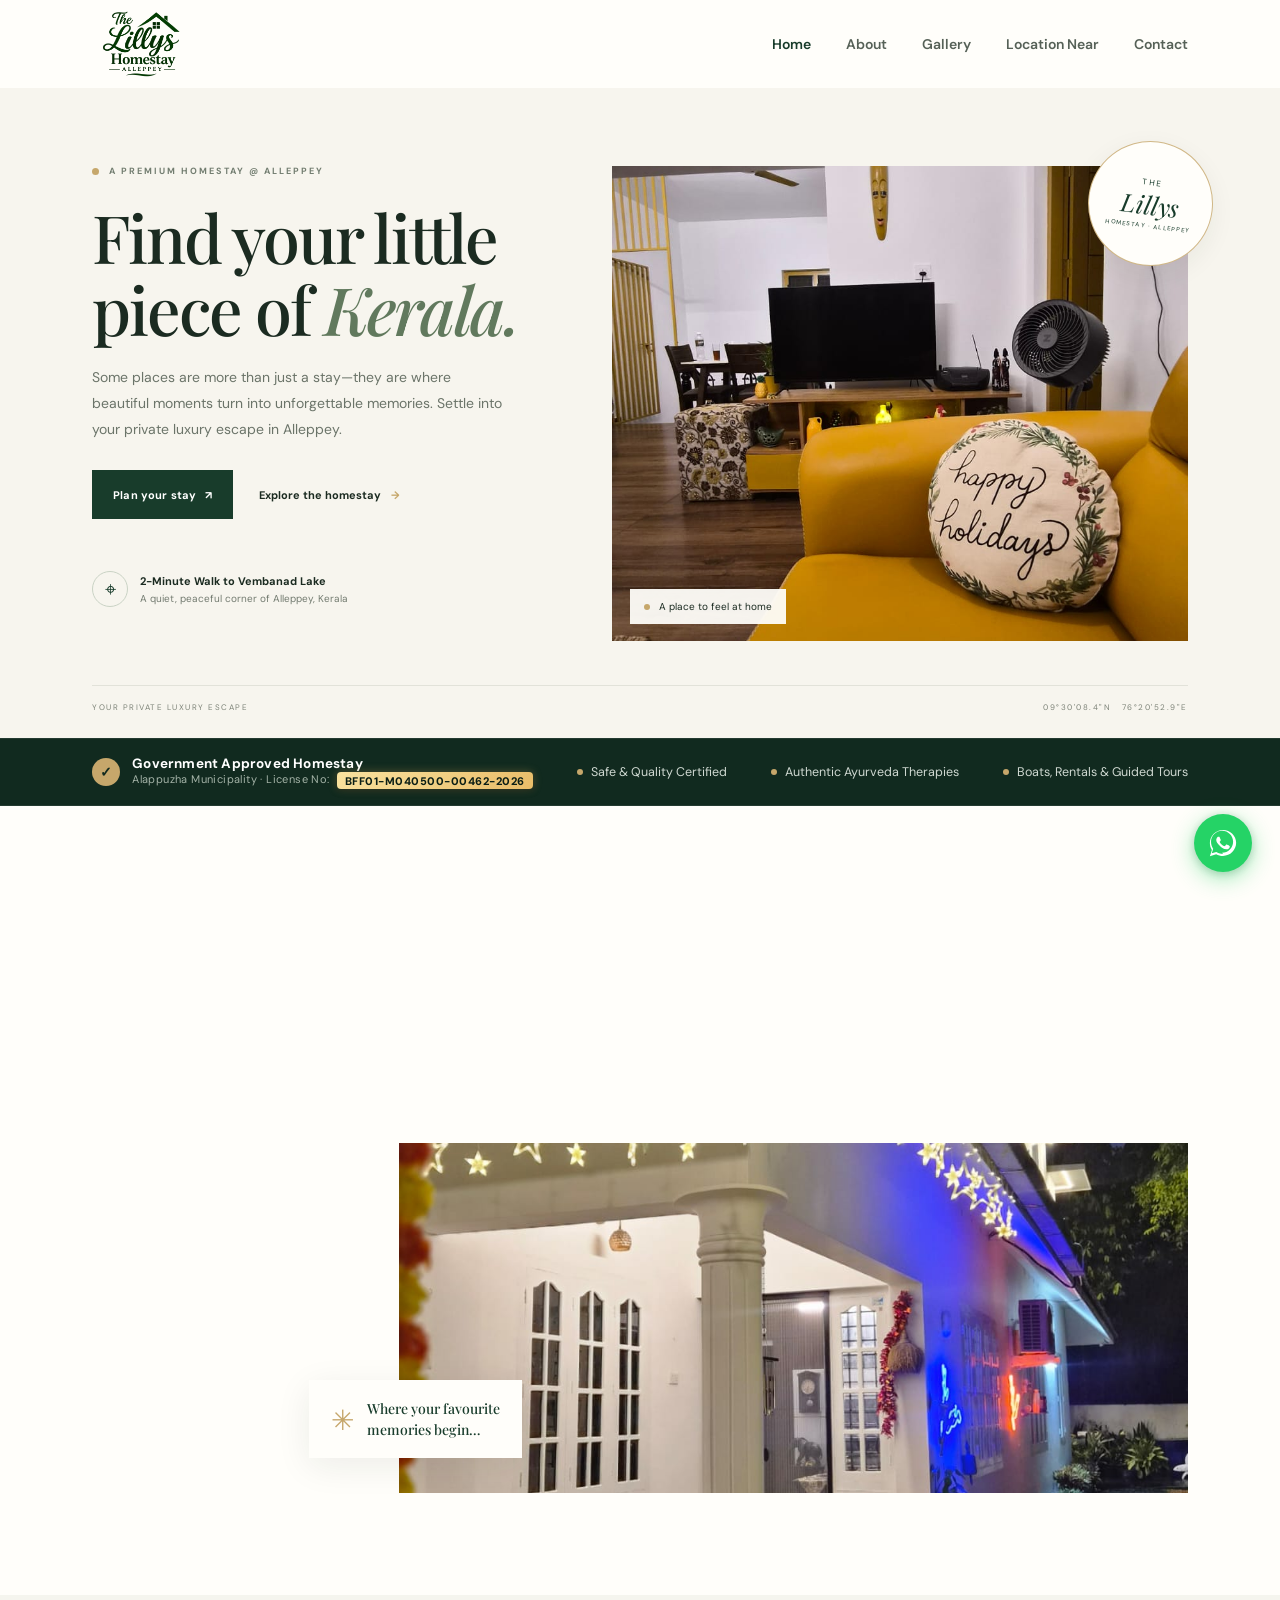
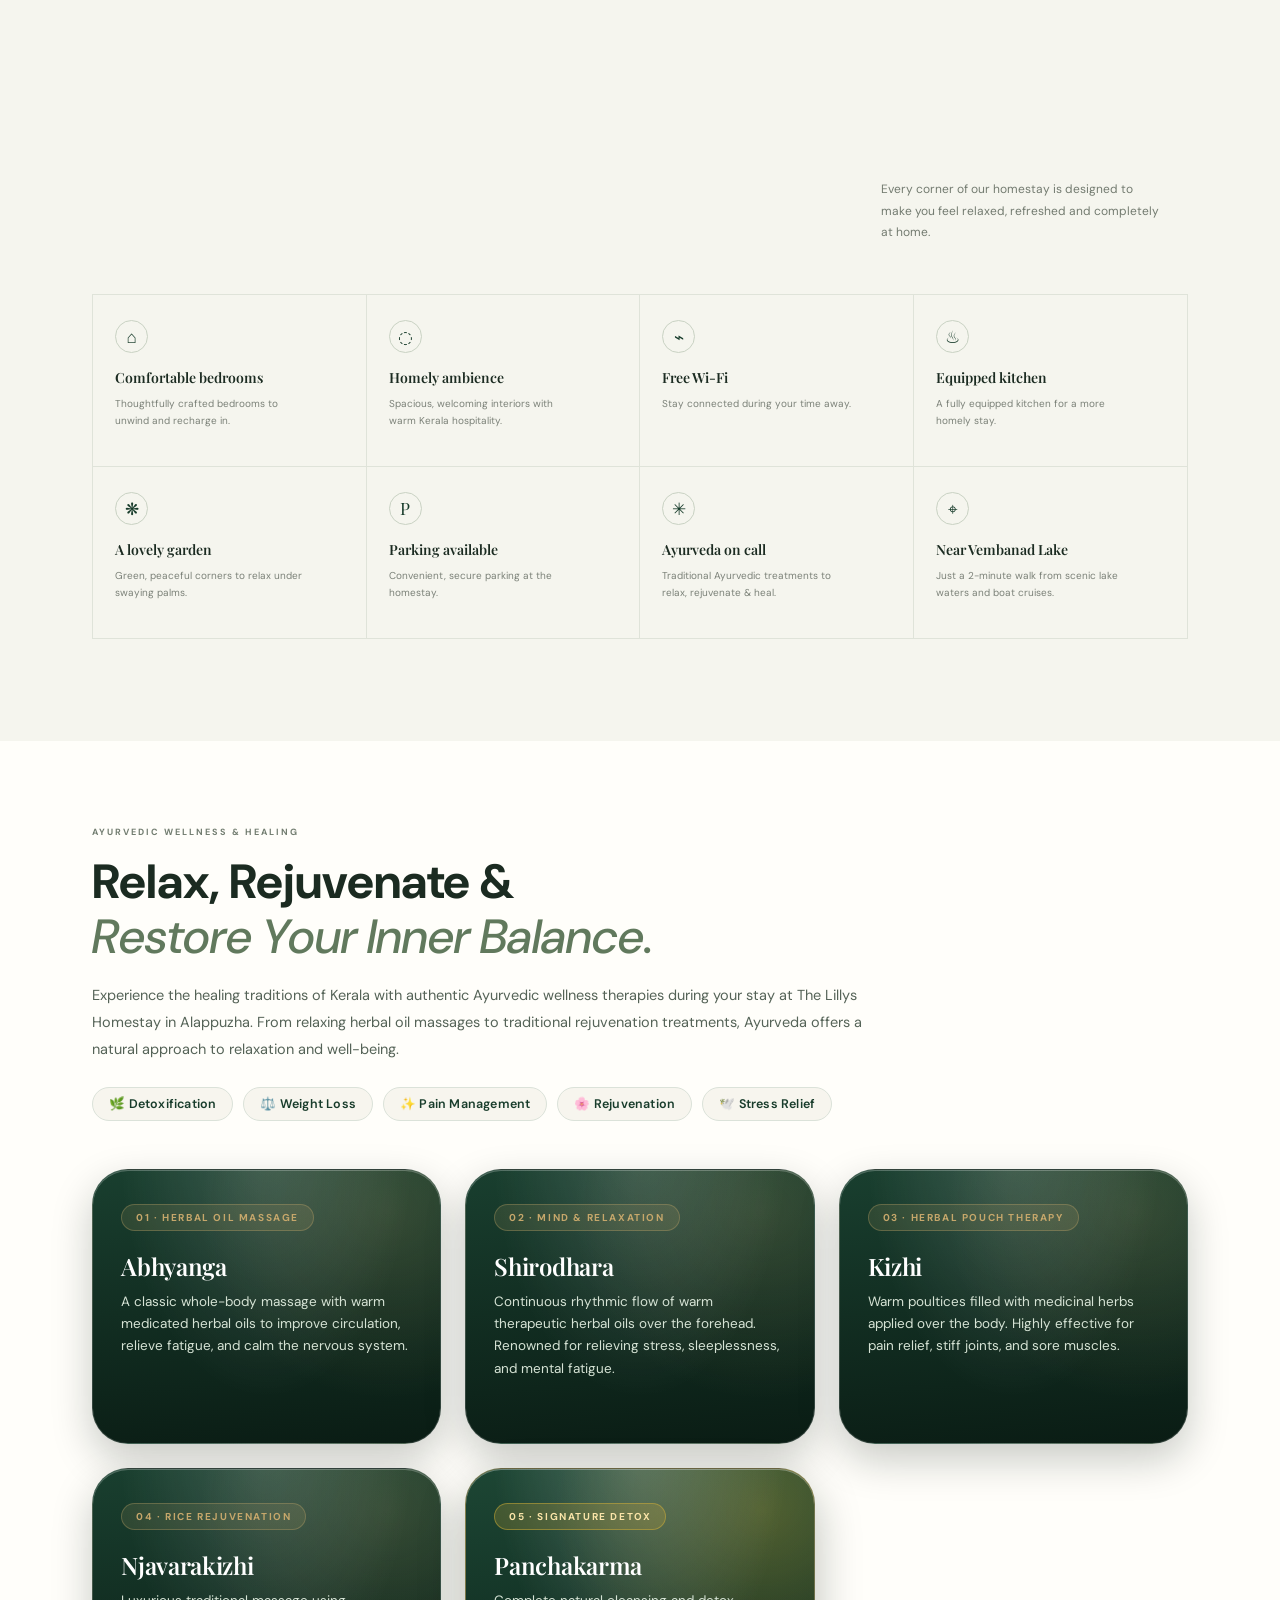
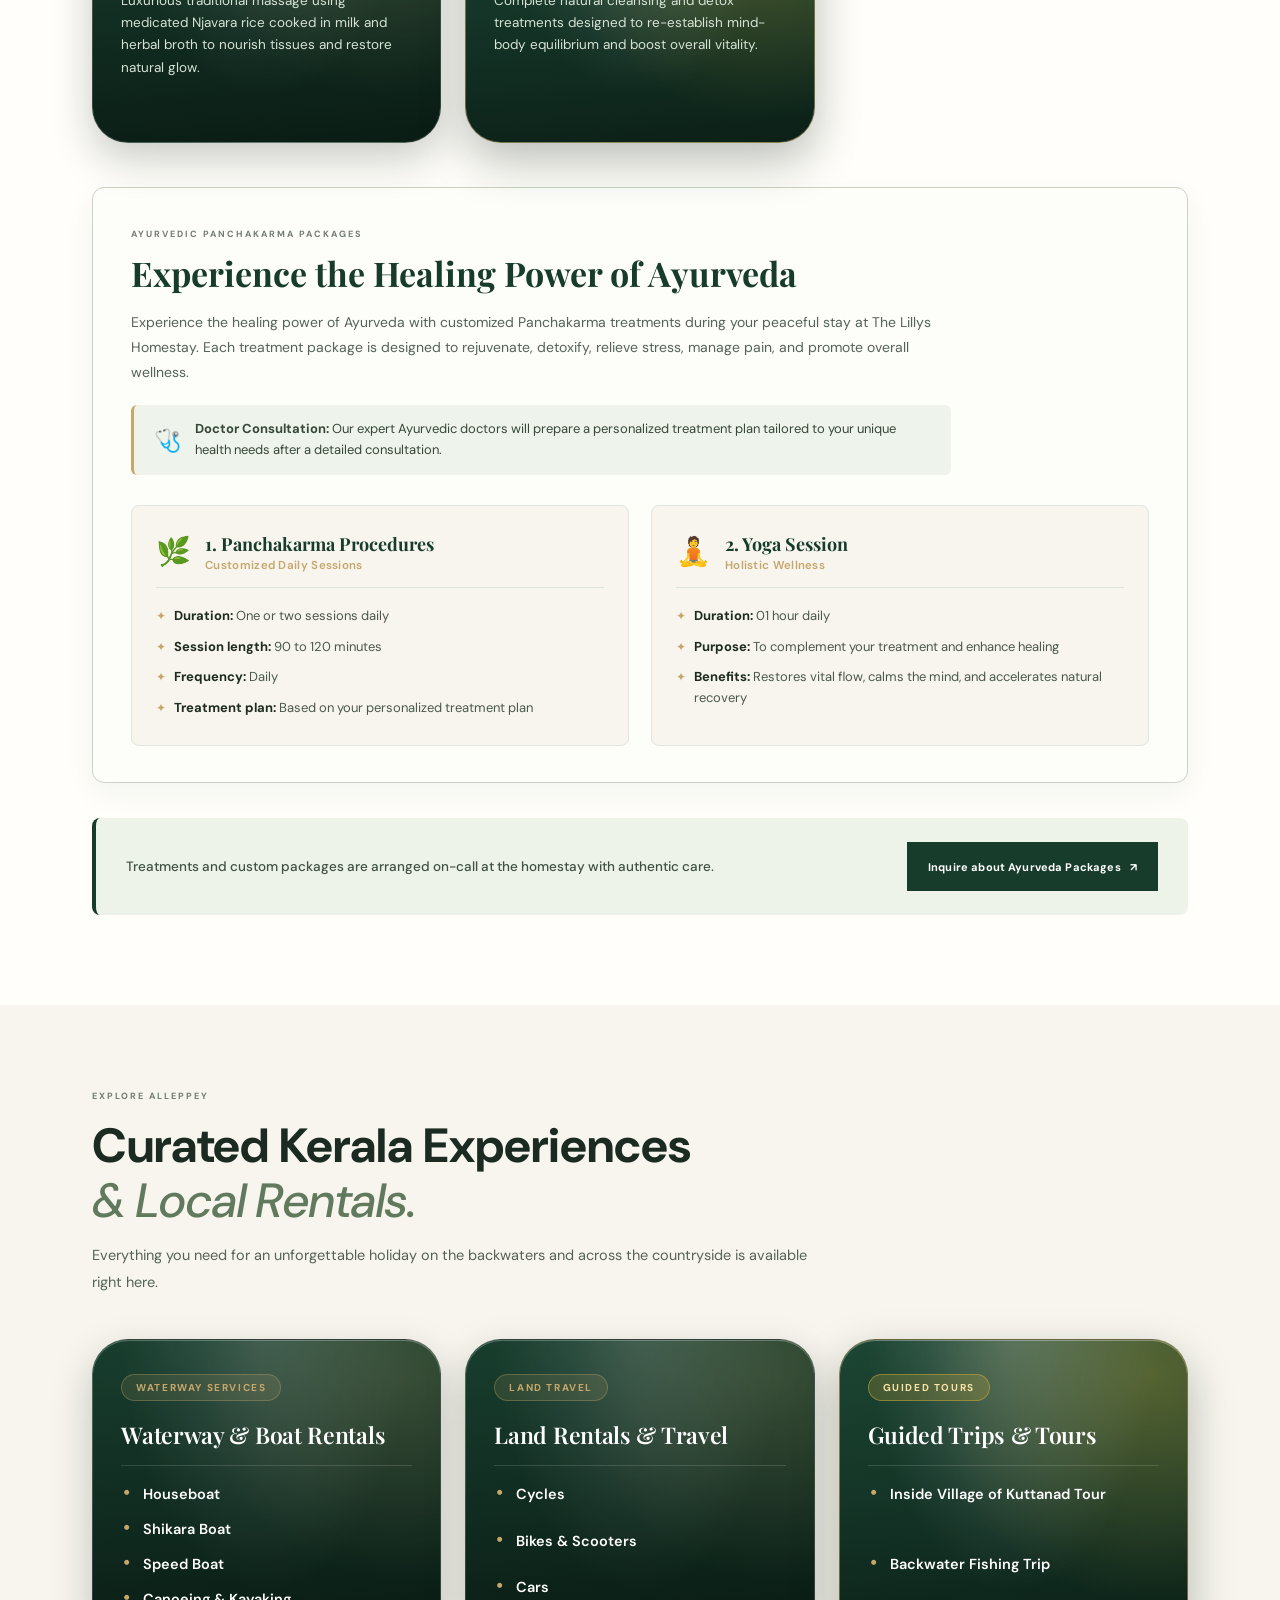
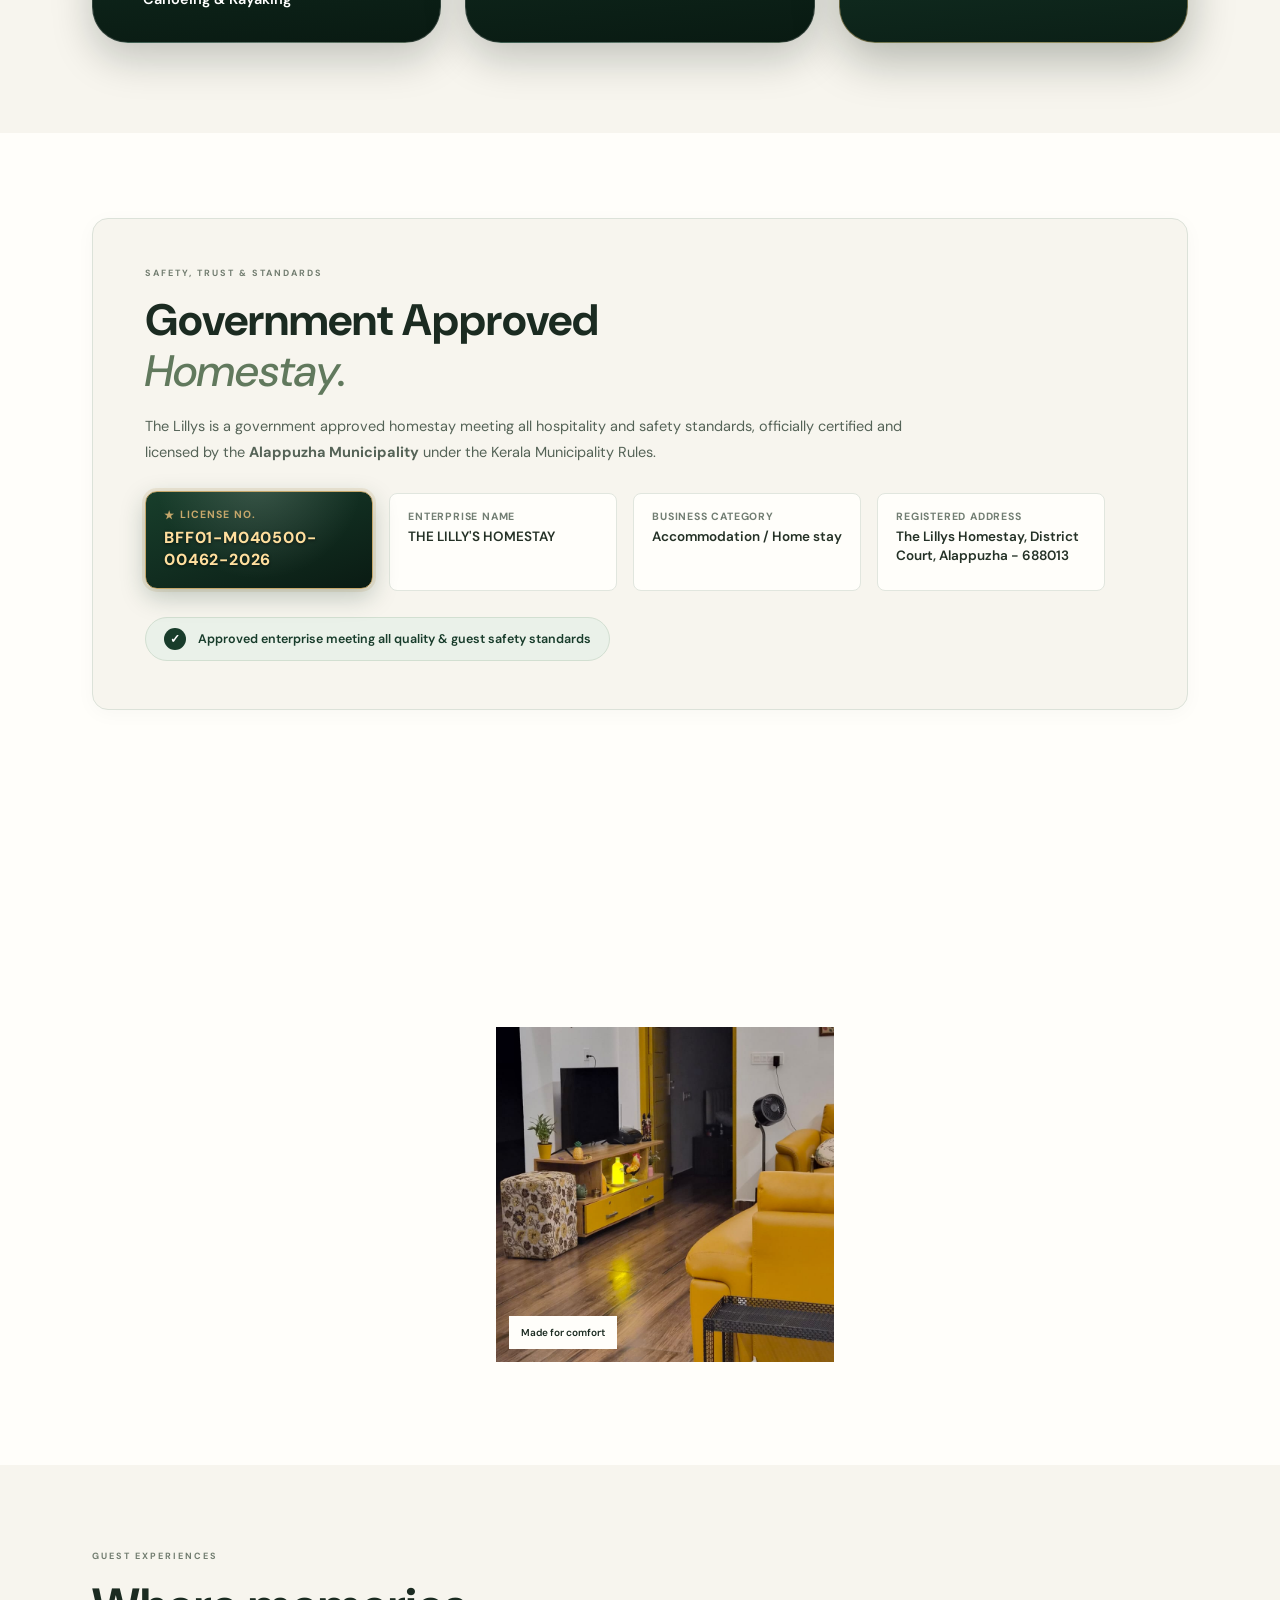
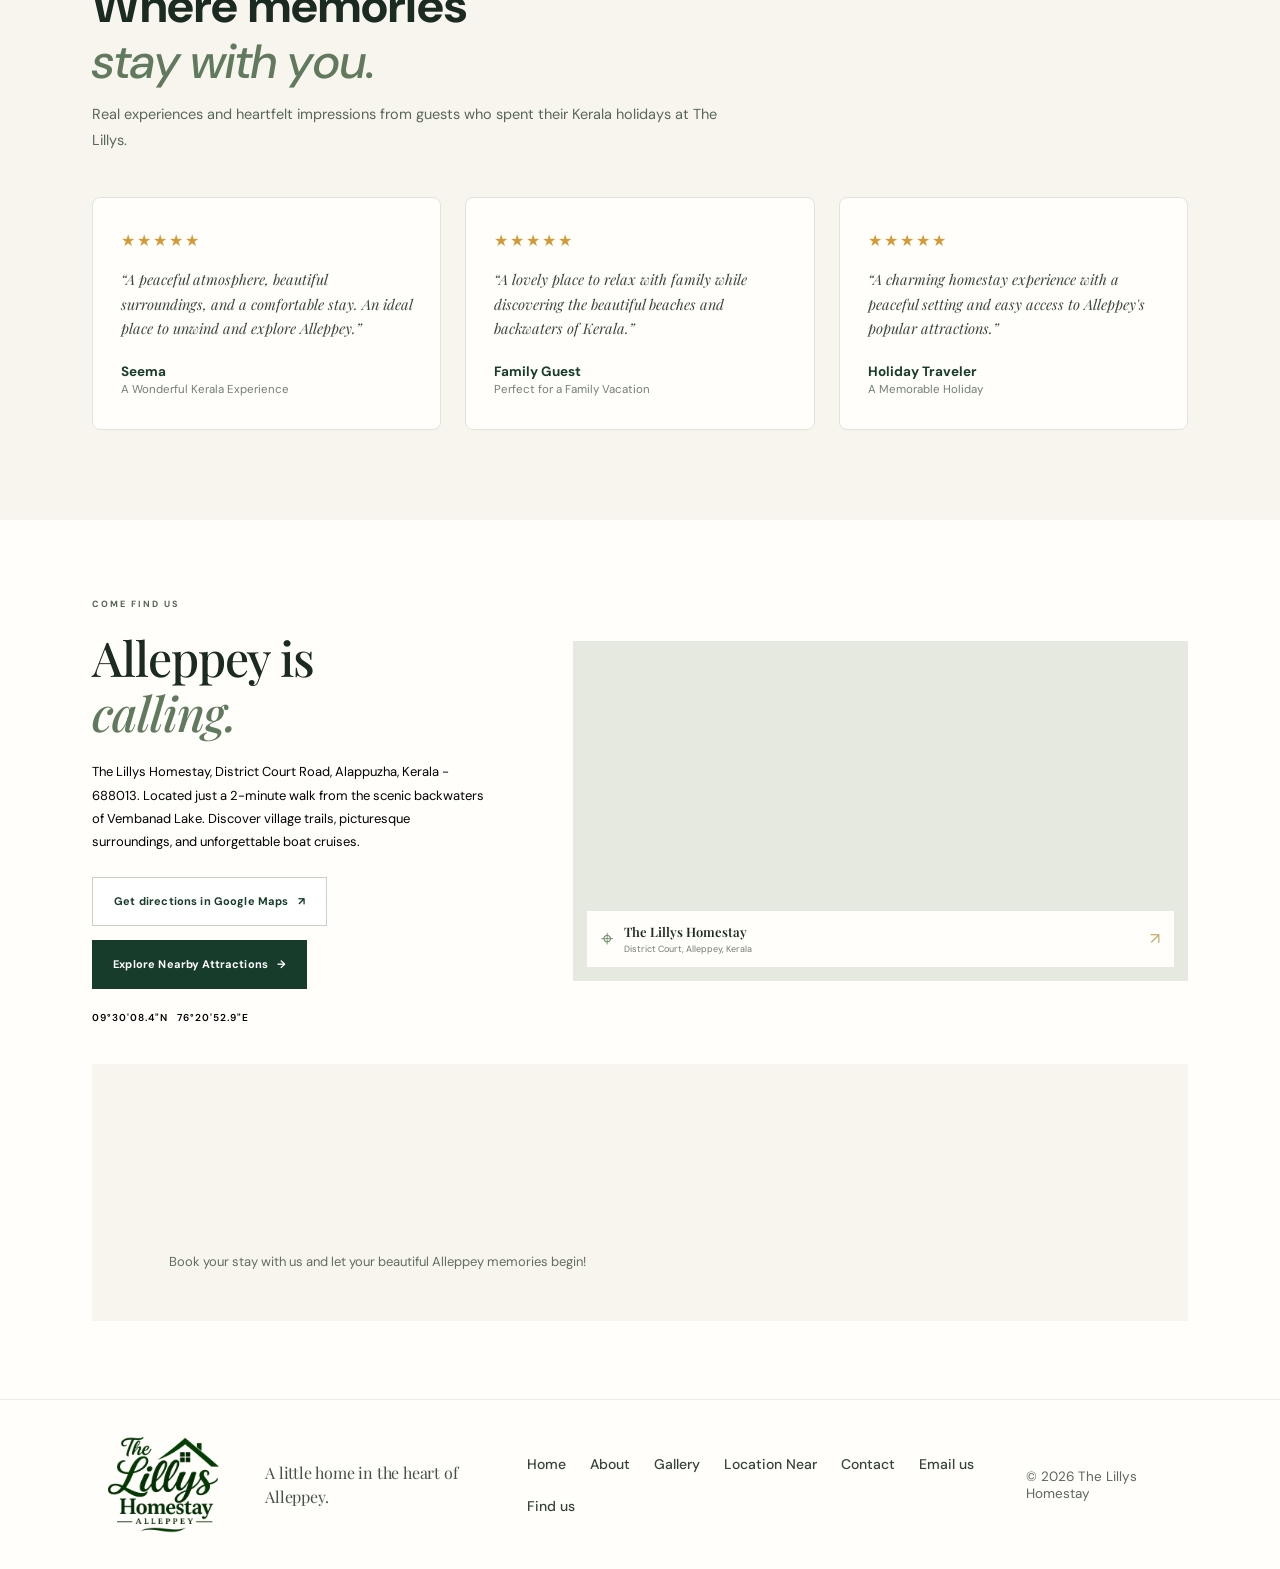
<file: index.html>
<!doctype html>
<html lang="en">
<head>
  <meta charset="utf-8">
  <meta name="viewport" content="width=device-width, initial-scale=1">
  <meta name="theme-color" content="#183c2b">
  <meta name="description" content="Welcome to The Lillys, a premium homestay in Alleppey, Kerala just a 2-minute walk from Vembanad Lake. Where beautiful moments turn into unforgettable memories.">
  <title>The Lillys Homestay | Alleppey</title>
  <link rel="stylesheet" href="styles.css">
  <script src="script.js" defer></script>
</head>
<body>
  <header class="site-header">
    <a class="brand" href="index.html" aria-label="The Lillys Homestay home">
      <img class="brand-logo" src="image/Logo.png" alt="The Lillys Premium Homestays">
    </a>
    <button class="menu-toggle" type="button" aria-expanded="false" aria-controls="primary-nav" aria-label="Open menu">
      <span></span><span></span>
    </button>
    <nav class="primary-nav" id="primary-nav" aria-label="Main navigation">
      <a class="active" href="index.html">Home</a>
      <a href="about.html">About</a>
      <a href="gallery.html">Gallery</a>
      <a href="location.html">Location Near</a>
      <a href="contact.html">Contact</a>
    </nav>
  </header>

  <main>
    <section class="hero">
      <div class="hero-copy">
        <p class="eyebrow"><span></span> A PREMIUM HOMESTAY @ ALLEPPEY</p>
        <h1>Find your little<br>piece of <em>Kerala.</em></h1>
        <p class="hero-intro">Some places are more than just a stay—they are where beautiful moments turn into unforgettable memories. Settle into your private luxury escape in Alleppey.</p>
        <div class="hero-actions">
          <a class="button button-dark" href="#book-modal" data-open-booking>Plan your stay <span aria-hidden="true">↗</span></a>
          <a class="text-link" href="about.html">Explore the homestay <span aria-hidden="true">→</span></a>
        </div>
        <div class="hero-note">
          <span class="note-icon" aria-hidden="true">⌖</span>
          <span><strong>2-Minute Walk to Vembanad Lake</strong><small>A quiet, peaceful corner of Alleppey, Kerala</small></span>
        </div>
      </div>
      <div class="hero-visual">
        <img src="image/WhatsApp%20Unknown%202026-11-03%20at%202.09.09%20PM/WhatsApp%20Image%202026-11-02%20at%205.31.08%20PM.jpeg" alt="A warm, welcoming living space at The Lillys Homestay">
        <div class="photo-caption"><span class="caption-dot"></span> A place to feel at home</div>
        <div class="hero-stamp" aria-label="The Lillys Homestay, Alleppey"><span>THE</span><strong>Lillys</strong><small>HOMESTAY · ALLEPPEY</small></div>
      </div>
      <div class="hero-bottomline"><span>YOUR PRIVATE LUXURY ESCAPE</span><span>09°30'08.4"N &nbsp; 76°20'52.9"E</span></div>
    </section>

    <div class="trust-bar">
      <div class="section-wrap trust-bar-inner">
        <div class="trust-badge">
          <span class="trust-icon" aria-hidden="true">✓</span>
          <div>
            <strong>Government Approved Homestay</strong>
            <small>Alappuzha Municipality · License No: <span class="trust-license-pill">BFF01-M040500-00462-2026</span></small>
          </div>
        </div>
        <div class="trust-item"><span class="trust-dot"></span><span>Safe &amp; Quality Certified</span></div>
        <div class="trust-item"><span class="trust-dot"></span><span>Authentic Ayurveda Therapies</span></div>
        <div class="trust-item"><span class="trust-dot"></span><span>Boats, Rentals &amp; Guided Tours</span></div>
      </div>
    </div>

    <section class="intro section-wrap">
      <div class="section-kicker intro-reveal-text intro-reveal-kicker">WELCOME TO THE LILLYS</div>
      <div class="intro-grid">
        <h2 class="intro-reveal-text intro-reveal-heading">Slow down.<br><em>Stay awhile.</em></h2>
        <div class="intro-copy intro-reveal-copy">
          <p>Thoughtfully designed to harmonize with the natural beauty of the region, The Lillys invites you to slow down to the gentle rhythm of the backwaters. Unwind in beautifully crafted bedrooms, enjoy spacious interiors, and experience genuine Kerala hospitality.</p>
          <a class="text-link" href="about.html">Get to know us <span aria-hidden="true">→</span></a>
        </div>
      </div>
      <div class="intro-image-row">
        <img src="image/WhatsApp%20Unknown%202026-11-03%20at%202.09.09%20PM/WhatsApp%20Image%202026-11-02%20at%205.31.14%20PM%20(1).jpeg" alt="The homestay surrounded by tropical greenery" loading="lazy">
        <div class="image-row-note"><span class="leaf-mark" aria-hidden="true">✳</span><span>Where your favourite<br>memories begin…</span></div>
      </div>
    </section>

    <section class="comfort-section" id="comfort">
      <div class="section-wrap comfort-inner">
        <div class="section-kicker comfort-reveal-text comfort-reveal-kicker">THE LITTLE THINGS THAT MATTER</div>
        <div class="comfort-heading">
          <h2 class="comfort-reveal-text comfort-reveal-heading">Comforts for a<br><em>carefree stay.</em></h2>
          <p>Every corner of our homestay is designed to make you feel relaxed, refreshed and completely at home.</p>
        </div>
        <div class="amenities">
          <article class="amenity"><span class="amenity-icon" aria-hidden="true">⌂</span><h3>Comfortable bedrooms</h3><p>Thoughtfully crafted bedrooms to unwind and recharge in.</p></article>
          <article class="amenity"><span class="amenity-icon" aria-hidden="true">◌</span><h3>Homely ambience</h3><p>Spacious, welcoming interiors with warm Kerala hospitality.</p></article>
          <article class="amenity"><span class="amenity-icon" aria-hidden="true">⌁</span><h3>Free Wi-Fi</h3><p>Stay connected during your time away.</p></article>
          <article class="amenity"><span class="amenity-icon" aria-hidden="true">♨</span><h3>Equipped kitchen</h3><p>A fully equipped kitchen for a more homely stay.</p></article>
          <article class="amenity"><span class="amenity-icon" aria-hidden="true">❋</span><h3>A lovely garden</h3><p>Green, peaceful corners to relax under swaying palms.</p></article>
          <article class="amenity"><span class="amenity-icon" aria-hidden="true">P</span><h3>Parking available</h3><p>Convenient, secure parking at the homestay.</p></article>
          <article class="amenity"><span class="amenity-icon" aria-hidden="true">✳</span><h3>Ayurveda on call</h3><p>Traditional Ayurvedic treatments to relax, rejuvenate &amp; heal.</p></article>
          <article class="amenity amenity-distance"><span class="amenity-icon" aria-hidden="true">⌖</span><h3>Near Vembanad Lake</h3><p>Just a 2-minute walk from scenic lake waters and boat cruises.</p></article>
        </div>
      </div>
    </section>

    <section class="ayurveda-section" id="ayurveda">
      <div class="section-wrap">
        <div class="ayurveda-header">
          <div class="section-kicker">AYURVEDIC WELLNESS &amp; HEALING</div>
          <h2>Relax, Rejuvenate &amp;<br><em>Restore Your Inner Balance.</em></h2>
          <p class="ayurveda-lead">Experience the healing traditions of Kerala with authentic Ayurvedic wellness therapies during your stay at The Lillys Homestay in Alappuzha. From relaxing herbal oil massages to traditional rejuvenation treatments, Ayurveda offers a natural approach to relaxation and well-being.</p>
          
          <div class="ayurveda-benefits">
            <span class="benefit-chip">🌿 Detoxification</span>
            <span class="benefit-chip">⚖️ Weight Loss</span>
            <span class="benefit-chip">✨ Pain Management</span>
            <span class="benefit-chip">🌸 Rejuvenation</span>
            <span class="benefit-chip">🕊️ Stress Relief</span>
          </div>
        </div>

        <div class="treatments-grid">
          <div class="treatment-card">
            <span class="treatment-pill">01 · Herbal Oil Massage</span>
            <div class="treatment-content">
              <h3>Abhyanga</h3>
              <p>A classic whole-body massage with warm medicated herbal oils to improve circulation, relieve fatigue, and calm the nervous system.</p>
            </div>
          </div>

          <div class="treatment-card">
            <span class="treatment-pill">02 · Mind &amp; Relaxation</span>
            <div class="treatment-content">
              <h3>Shirodhara</h3>
              <p>Continuous rhythmic flow of warm therapeutic herbal oils over the forehead. Renowned for relieving stress, sleeplessness, and mental fatigue.</p>
            </div>
          </div>

          <div class="treatment-card">
            <span class="treatment-pill">03 · Herbal Pouch Therapy</span>
            <div class="treatment-content">
              <h3>Kizhi</h3>
              <p>Warm poultices filled with medicinal herbs applied over the body. Highly effective for pain relief, stiff joints, and sore muscles.</p>
            </div>
          </div>

          <div class="treatment-card">
            <span class="treatment-pill">04 · Rice Rejuvenation</span>
            <div class="treatment-content">
              <h3>Njavarakizhi</h3>
              <p>Luxurious traditional massage using medicated Njavara rice cooked in milk and herbal broth to nourish tissues and restore natural glow.</p>
            </div>
          </div>

          <div class="treatment-card treatment-card-featured">
            <span class="treatment-pill treatment-pill-featured">05 · Signature Detox</span>
            <div class="treatment-content">
              <h3>Panchakarma</h3>
              <p>Complete natural cleansing and detox treatments designed to re-establish mind-body equilibrium and boost overall vitality.</p>
            </div>
          </div>
        </div>

        <div class="panchakarma-package-card">
          <div class="package-header">
            <div class="section-kicker">AYURVEDIC PANCHAKARMA PACKAGES</div>
            <h3>Experience the Healing Power of Ayurveda</h3>
            <p>Experience the healing power of Ayurveda with customized Panchakarma treatments during your peaceful stay at The Lillys Homestay. Each treatment package is designed to rejuvenate, detoxify, relieve stress, manage pain, and promote overall wellness.</p>
            <div class="doctor-badge">
              <span class="doctor-badge-icon" aria-hidden="true">🩺</span>
              <span><strong>Doctor Consultation:</strong> Our expert Ayurvedic doctors will prepare a personalized treatment plan tailored to your unique health needs after a detailed consultation.</span>
            </div>
          </div>

          <div class="package-details-grid">
            <div class="package-detail-card">
              <div class="package-detail-header">
                <span class="pkg-icon" aria-hidden="true">🌿</span>
                <div>
                  <h4>1. Panchakarma Procedures</h4>
                  <span class="pkg-tag">Customized Daily Sessions</span>
                </div>
              </div>
              <ul class="pkg-specs">
                <li><strong>Duration:</strong> One or two sessions daily</li>
                <li><strong>Session length:</strong> 90 to 120 minutes</li>
                <li><strong>Frequency:</strong> Daily</li>
                <li><strong>Treatment plan:</strong> Based on your personalized treatment plan</li>
              </ul>
            </div>

            <div class="package-detail-card">
              <div class="package-detail-header">
                <span class="pkg-icon" aria-hidden="true">🧘</span>
                <div>
                  <h4>2. Yoga Session</h4>
                  <span class="pkg-tag">Holistic Wellness</span>
                </div>
              </div>
              <ul class="pkg-specs">
                <li><strong>Duration:</strong> 01 hour daily</li>
                <li><strong>Purpose:</strong> To complement your treatment and enhance healing</li>
                <li><strong>Benefits:</strong> Restores vital flow, calms the mind, and accelerates natural recovery</li>
              </ul>
            </div>
          </div>
        </div>

        <div class="ayurveda-cta">
          <p>Treatments and custom packages are arranged on-call at the homestay with authentic care.</p>
          <a class="button button-dark" href="#book-modal" data-open-booking>Inquire about Ayurveda Packages <span aria-hidden="true">↗</span></a>
        </div>
      </div>
    </section>

    <section class="experiences-section" id="experiences">
      <div class="section-wrap">
        <div class="experiences-header">
          <div class="section-kicker">EXPLORE ALLEPPEY</div>
          <h2>Curated Kerala Experiences<br><em>&amp; Local Rentals.</em></h2>
          <p>Everything you need for an unforgettable holiday on the backwaters and across the countryside is available right here.</p>
        </div>

        <div class="experiences-grid">
          <div class="exp-card">
            <span class="exp-tag">Waterway Services</span>
            <div class="exp-content">
              <h3>Waterway &amp; Boat Rentals</h3>
              <ul class="exp-list">
                <li><strong>Houseboat</strong></li>
                <li><strong>Shikara Boat</strong></li>
                <li><strong>Speed Boat</strong></li>
                <li><strong>Canoeing &amp; Kayaking</strong></li>
              </ul>
            </div>
          </div>

          <div class="exp-card">
            <span class="exp-tag">Land Travel</span>
            <div class="exp-content">
              <h3>Land Rentals &amp; Travel</h3>
              <ul class="exp-list">
                <li><strong>Cycles</strong></li>
                <li><strong>Bikes &amp; Scooters</strong></li>
                <li><strong>Cars</strong></li>
              </ul>
            </div>
          </div>

          <div class="exp-card exp-card-highlight">
            <span class="exp-tag exp-tag-featured">Guided Tours</span>
            <div class="exp-content">
              <h3>Guided Trips &amp; Tours</h3>
              <ul class="exp-list">
                <li><strong>Inside Village of Kuttanad Tour</strong></li>
                <li><strong>Backwater Fishing Trip</strong></li>
              </ul>
            </div>
          </div>
        </div>
      </div>
    </section>

    <section class="certificate-section" id="license">
      <div class="section-wrap certificate-card">
        <div class="certificate-copy">
          <div class="section-kicker">SAFETY, TRUST &amp; STANDARDS</div>
          <h2>Government Approved<br><em>Homestay.</em></h2>
          <p>The Lillys is a government approved homestay meeting all hospitality and safety standards, officially certified and licensed by the <strong>Alappuzha Municipality</strong> under the Kerala Municipality Rules.</p>
          
          <div class="cert-details-grid">
            <div class="cert-detail-item cert-license-highlight">
              <strong>License No.</strong>
              <span>BFF01-M040500-00462-2026</span>
            </div>
            <div class="cert-detail-item">
              <strong>Enterprise Name</strong>
              <span>THE LILLY'S HOMESTAY</span>
            </div>
            <div class="cert-detail-item">
              <strong>Business Category</strong>
              <span>Accommodation / Home stay</span>
            </div>
            <div class="cert-detail-item">
              <strong>Registered Address</strong>
              <span>The Lillys Homestay, District Court, Alappuzha - 688013</span>
            </div>
          </div>
          
          <div class="cert-verified">
            <span class="cert-check-icon" aria-hidden="true">✓</span>
            <span>Approved enterprise meeting all quality &amp; guest safety standards</span>
          </div>
        </div>
      </div>
    </section>

    <section class="preview-section section-wrap">
      <div class="preview-heading">
        <div><div class="section-kicker preview-reveal-text preview-reveal-kicker">A GLIMPSE OF THE LILLYS</div><h2 class="preview-reveal-text preview-reveal-heading">Come on in.</h2></div>
        <a class="text-link preview-reveal-link" href="gallery.html">See all stay photos <span aria-hidden="true">→</span></a>
      </div>
      <div class="preview-gallery">
        <a class="preview-photo preview-photo-tall preview-reveal-photo" href="gallery.html" aria-label="Explore the homestay gallery"><img src="image/WhatsApp%20Unknown%202026-11-03%20at%202.09.09%20PM/WhatsApp%20Image%202026-11-02%20at%205.31.15%20PM%20(2).jpeg" alt="A bright exterior view of the homestay" loading="lazy"><span>Garden &amp; grounds</span></a>
        <a class="preview-photo" href="gallery.html" aria-label="Explore the homestay gallery"><img src="image/WhatsApp%20Unknown%202026-11-03%20at%202.09.09%20PM/WhatsApp%20Image%202026-11-02%20at%205.31.09%20PM.jpeg" alt="A comfortable room at the homestay" loading="lazy"><span>Made for comfort</span></a>
        <a class="preview-photo preview-reveal-photo-right" href="gallery.html" aria-label="Explore the homestay gallery"><img src="image/WhatsApp%20Unknown%202026-11-03%20at%202.09.09%20PM/WhatsApp%20Image%202026-11-02%20at%205.31.18%20PM%20(2).jpeg" alt="A welcoming room at The Lillys" loading="lazy"><span>Feel at home</span></a>
      </div>
    </section>

    <section class="reviews-section" id="reviews">
      <div class="section-wrap">
        <div class="reviews-header">
          <div class="section-kicker">GUEST EXPERIENCES</div>
          <h2>Where memories<br><em>stay with you.</em></h2>
          <p>Real experiences and heartfelt impressions from guests who spent their Kerala holidays at The Lillys.</p>
        </div>

        <div class="reviews-grid">
          <article class="review-card">
            <div>
              <div class="review-stars" aria-label="5 out of 5 stars">★★★★★</div>
              <blockquote>“A peaceful atmosphere, beautiful surroundings, and a comfortable stay. An ideal place to unwind and explore Alleppey.”</blockquote>
            </div>
            <div class="review-author">
              <strong>Seema</strong>
              <span>A Wonderful Kerala Experience</span>
            </div>
          </article>

          <article class="review-card">
            <div>
              <div class="review-stars" aria-label="5 out of 5 stars">★★★★★</div>
              <blockquote>“A lovely place to relax with family while discovering the beautiful beaches and backwaters of Kerala.”</blockquote>
            </div>
            <div class="review-author">
              <strong>Family Guest</strong>
              <span>Perfect for a Family Vacation</span>
            </div>
          </article>

          <article class="review-card">
            <div>
              <div class="review-stars" aria-label="5 out of 5 stars">★★★★★</div>
              <blockquote>“A charming homestay experience with a peaceful setting and easy access to Alleppey's popular attractions.”</blockquote>
            </div>
            <div class="review-author">
              <strong>Holiday Traveler</strong>
              <span>A Memorable Holiday</span>
            </div>
          </article>
        </div>
      </div>
    </section>

    <section class="contact-section section-wrap" id="contact">
      <div class="location-inner" style="margin-bottom: 40px;">
        <div class="location-copy">
          <div class="section-kicker">COME FIND US</div>
          <h2>Alleppey is<br><em>calling.</em></h2>
          <p style="color: #000000;">The Lillys Homestay, District Court Road, Alappuzha, Kerala - 688013. Located just a 2-minute walk from the scenic backwaters of Vembanad Lake. Discover village trails, picturesque surroundings, and unforgettable boat cruises.</p>
          <div style="display: flex; gap: 14px; flex-wrap: wrap; margin: 22px 0 16px;">
            <a class="button button-light" href="https://maps.app.goo.gl/wcBZqcVtAxjUPiat7" target="_blank" rel="noopener noreferrer">Get directions in Google Maps <span aria-hidden="true">↗</span></a>
            <a class="button button-dark" href="location.html">Explore Nearby Attractions <span aria-hidden="true">→</span></a>
          </div>
          <div class="coordinates">09°30'08.4"N &nbsp; 76°20'52.9"E</div>
        </div>
        <div class="map-card">
          <iframe title="Map showing The Lillys Homestay in Alleppey" src="https://www.google.com/maps?q=9.502333,76.348028&z=15&output=embed" loading="lazy" referrerpolicy="no-referrer-when-downgrade"></iframe>
          <a class="map-link" href="https://maps.app.goo.gl/wcBZqcVtAxjUPiat7" target="_blank" rel="noopener noreferrer">
            <span class="map-pin" aria-hidden="true">⌖</span>
            <span><strong>The Lillys Homestay</strong><small>District Court, Alleppey, Kerala</small></span>
            <span class="map-arrow" aria-hidden="true">↗</span>
          </a>
        </div>
      </div>

      <div class="contact-card">
        <div>
          <div class="section-kicker contact-reveal-text contact-reveal-kicker">YOUR ALLEPPEY STAY STARTS HERE</div>
          <h2 class="contact-reveal-text contact-reveal-heading">We can’t wait to<br><em>meet you.</em></h2>
          <p class="contact-subhead">Book your stay with us and let your beautiful Alleppey memories begin!</p>
        </div>
        <div class="contact-actions contact-reveal-actions">
          <a class="button button-dark" href="tel:+917620797319">Call +91 76207 97319 <span aria-hidden="true">↗</span></a>
          <a class="text-link" href="https://wa.me/917620797319" target="_blank" rel="noopener noreferrer">WhatsApp: +91 76207 97319 <span aria-hidden="true">→</span></a>
          <a class="text-link" href="mailto:mjalleppey@gmail.com">mjalleppey@gmail.com <span aria-hidden="true">→</span></a>
          <a class="text-link" href="tel:+918554949804">Alternate number: +91 85549 49804 <span aria-hidden="true">→</span></a>
        </div>
      </div>
    </section>
  </main>

  <footer class="site-footer">
    <a class="brand footer-brand" href="index.html" aria-label="The Lillys Homestay home"><img class="brand-logo" src="image/Logo.png" alt="The Lillys Premium Homestays"></a>
    <p>A little home in the heart of Alleppey.</p>
    <div class="footer-links">
      <a href="index.html">Home</a>
      <a href="about.html">About</a>
      <a href="gallery.html">Gallery</a>
      <a href="location.html">Location Near</a>
      <a href="contact.html">Contact</a>
      <a href="mailto:mjalleppey@gmail.com">Email us</a>
      <a href="https://maps.app.goo.gl/wcBZqcVtAxjUPiat7" target="_blank" rel="noopener noreferrer">Find us</a>
    </div>
    <small class="copyright">© <span data-year></span> The Lillys Homestay</small>
  </footer>

  <a class="whatsapp-float" href="https://wa.me/917620797319" target="_blank" rel="noopener noreferrer" aria-label="Chat with The Lillys on WhatsApp">
    <svg viewBox="0 0 32 32" width="30" height="30" fill="currentColor" aria-hidden="true">
      <path d="M16.01 2.01C8.28 2.01 2 8.29 2 16.02c0 2.65.74 5.22 2.15 7.45L2 30l6.73-2.12c2.15 1.25 4.6 1.92 7.28 1.92 7.73 0 14.01-6.28 14.01-14.01S23.74 2.01 16.01 2.01zm0 25.59c-2.34 0-4.63-.63-6.63-1.83l-.47-.28-4.93 1.55 1.58-4.8-.31-.49c-1.32-2.11-2.02-4.56-2.02-7.07 0-6.49 5.28-11.77 11.77-11.77 6.49 0 11.77 5.28 11.77 11.77s-5.28 11.77-11.76 11.77zm6.44-8.81c-.35-.18-2.09-1.03-2.42-1.15-.32-.12-.56-.18-.79.18-.24.35-.91 1.15-1.12 1.39-.21.24-.41.26-.76.09-.35-.18-1.49-.55-2.84-1.75-1.05-.94-1.76-2.1-1.97-2.45-.21-.35-.02-.54.15-.71.16-.16.35-.41.53-.62.18-.21.24-.35.35-.59.12-.24.06-.44-.03-.62-.09-.18-.79-1.91-1.09-2.62-.29-.69-.58-.59-.79-.6-.21-.01-.44-.01-.68-.01-.24 0-.62.09-.94.44-.32.35-1.24 1.21-1.24 2.95 0 1.75 1.27 3.44 1.45 3.67.18.24 2.5 3.82 6.06 5.35.85.37 1.51.58 2.02.75.85.27 1.62.23 2.23.14.68-.1 2.09-.85 2.38-1.68.3-.82.3-1.53.21-1.68-.09-.15-.32-.24-.68-.41z"/>
    </svg>
  </a>

  <dialog id="book-modal" class="booking-modal" aria-label="Book your stay at The Lillys">
    <div class="booking-modal-card">
      <button class="booking-modal-close" type="button" aria-label="Close booking options">×</button>
      <div class="booking-modal-header">
        <span class="section-kicker">RESERVE YOUR STAY</span>
        <h3>Plan your stay at<br><em>The Lillys</em></h3>
        <p>Choose how you would like to connect with us to check availability and reserve your stay.</p>
      </div>
      <div class="booking-modal-options">
        <a class="booking-option booking-option-call" href="tel:+917620797319">
          <span class="booking-option-icon" aria-hidden="true">
            <svg viewBox="0 0 24 24" width="20" height="20" fill="currentColor"><path d="M6.62 10.79a15.053 15.053 0 006.59 6.59l2.2-2.2c.27-.27.67-.36 1.02-.24 1.12.37 2.33.57 3.57.57.55 0 1 .45 1 1V20c0 .55-.45 1-1 1-9.39 0-17-7.61-17-17 0-.55.45-1 1-1h3.5c.55 0 1 .45 1 1 0 1.25.2 2.45.57 3.57.11.35.03.74-.25 1.02l-2.2 2.2z"/></svg>
          </span>
          <div class="booking-option-text">
            <strong>Call to Book</strong>
            <small>+91 76207 97319</small>
          </div>
          <span class="booking-option-arrow" aria-hidden="true">↗</span>
        </a>
        <a class="booking-option booking-option-whatsapp" href="https://wa.me/917620797319" target="_blank" rel="noopener noreferrer">
          <span class="booking-option-icon" aria-hidden="true">
            <svg viewBox="0 0 32 32" width="22" height="22" fill="currentColor"><path d="M16.01 2.01C8.28 2.01 2 8.29 2 16.02c0 2.65.74 5.22 2.15 7.45L2 30l6.73-2.12c2.15 1.25 4.6 1.92 7.28 1.92 7.73 0 14.01-6.28 14.01-14.01S23.74 2.01 16.01 2.01zm0 25.59c-2.34 0-4.63-.63-6.63-1.83l-.47-.28-4.93 1.55 1.58-4.8-.31-.49c-1.32-2.11-2.02-4.56-2.02-7.07 0-6.49 5.28-11.77 11.77-11.77 6.49 0 11.77 5.28 11.77 11.77s-5.28 11.77-11.76 11.77zm6.44-8.81c-.35-.18-2.09-1.03-2.42-1.15-.32-.12-.56-.18-.79.18-.24.35-.91 1.15-1.12 1.39-.21.24-.41.26-.76.09-.35-.18-1.49-.55-2.84-1.75-1.05-.94-1.76-2.1-1.97-2.45-.21-.35-.02-.54.15-.71.16-.16.35-.41.53-.62.18-.21.24-.35.35-.59.12-.24.06-.44-.03-.62-.09-.18-.79-1.91-1.09-2.62-.29-.69-.58-.59-.79-.6-.21-.01-.44-.01-.68-.01-.24 0-.62.09-.94.44-.32.35-1.24 1.21-1.24 2.95 0 1.75 1.27 3.44 1.45 3.67.18.24 2.5 3.82 6.06 5.35.85.37 1.51.58 2.02.75.85.27 1.62.23 2.23.14.68-.1 2.09-.85 2.38-1.68.3-.82.3-1.53.21-1.68-.09-.15-.32-.24-.68-.41z"/></svg>
          </span>
          <div class="booking-option-text">
            <strong>WhatsApp to Book</strong>
            <small>Chat with us directly</small>
          </div>
          <span class="booking-option-arrow" aria-hidden="true">↗</span>
        </a>
      </div>
      <div class="booking-modal-footer">
        <span>Alternate number: <a href="tel:+918554949804">+91 85549 49804</a></span>
      </div>
    </div>
  </dialog>

</body>
</html>
</file>
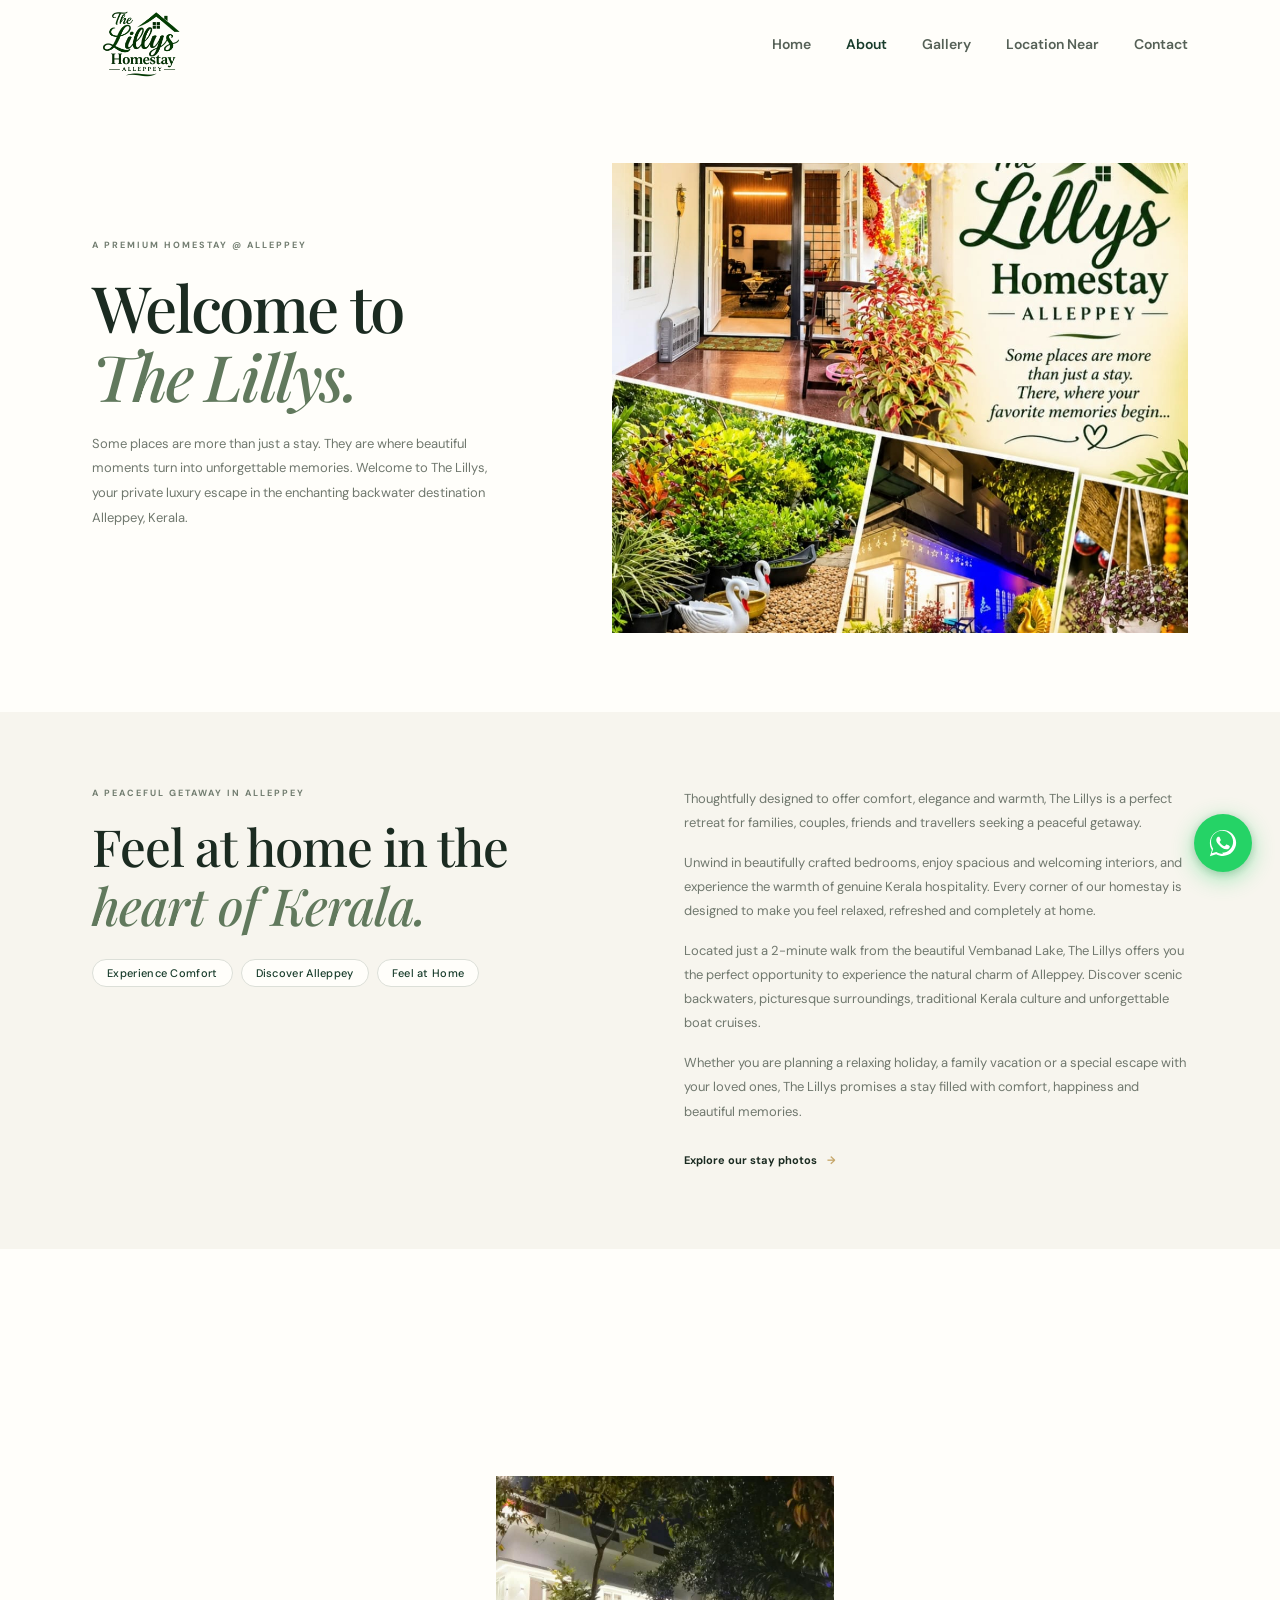
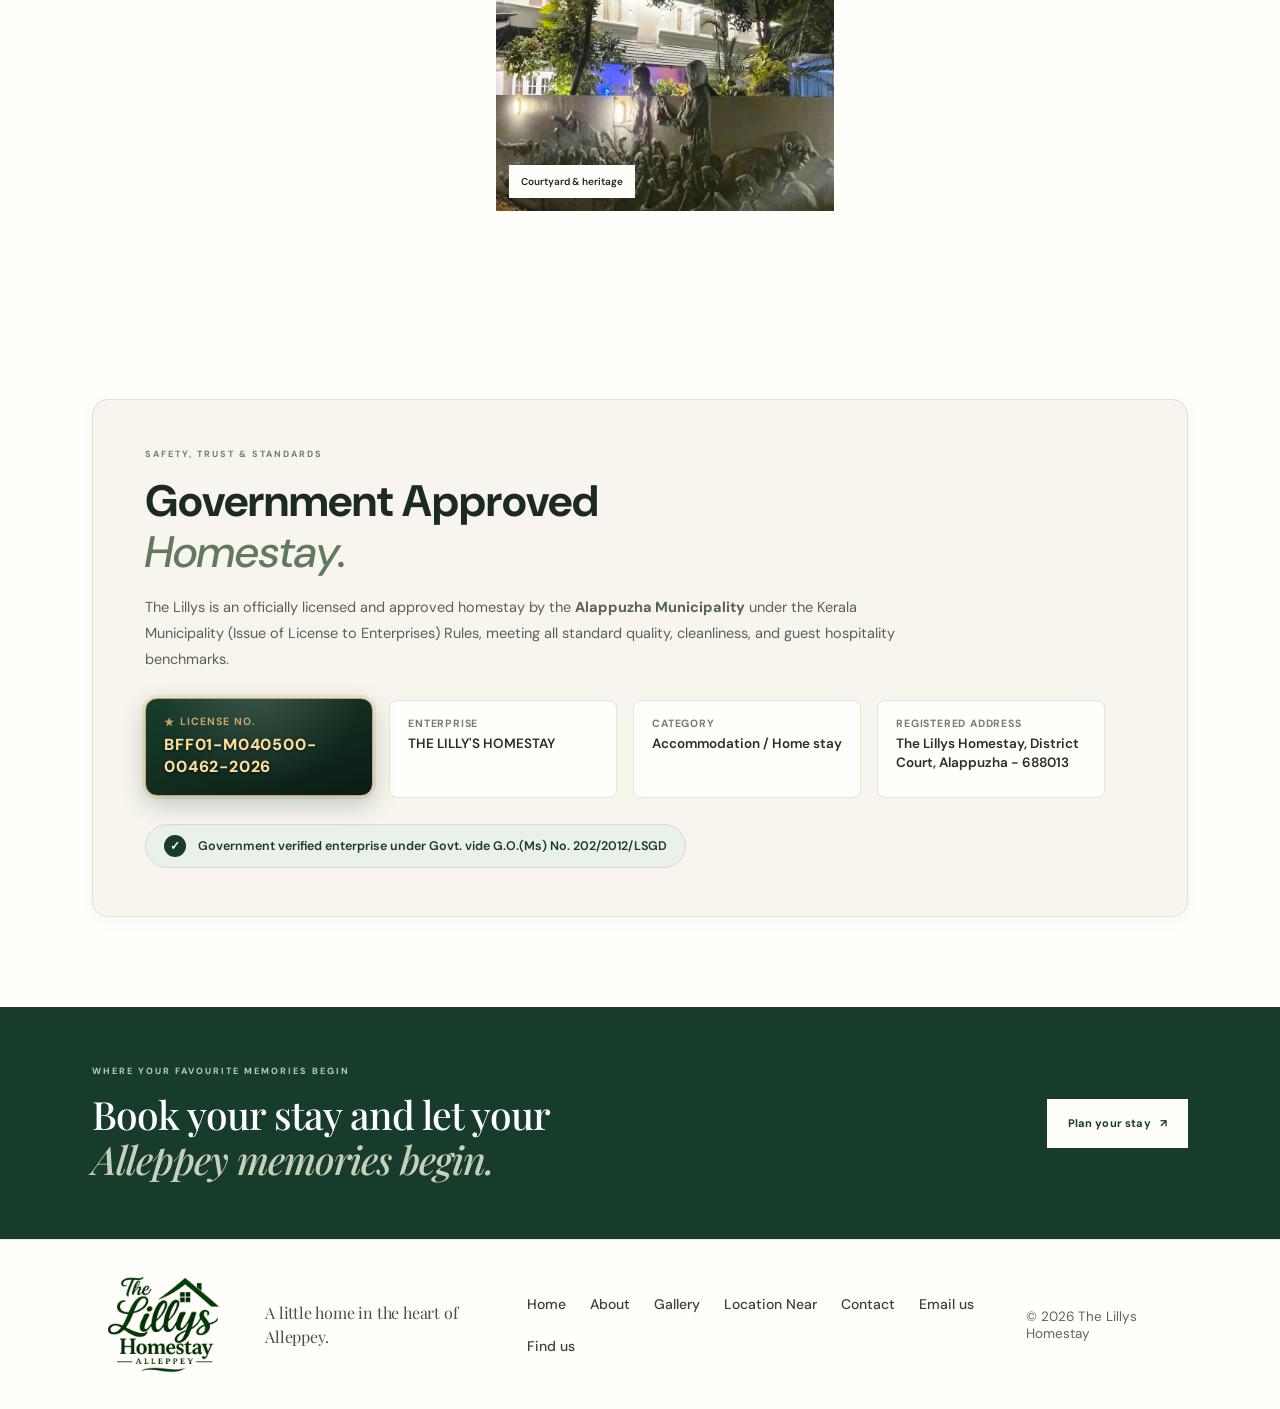
<file: about.html>
<!doctype html>
<html lang="en">
<head>
  <meta charset="utf-8">
  <meta name="viewport" content="width=device-width, initial-scale=1">
  <meta name="theme-color" content="#183c2b">
  <meta name="description" content="Get to know The Lillys Homestay in Alleppey, Kerala. Unwind in beautifully crafted bedrooms, spacious interiors, and experience genuine Kerala hospitality.">
  <title>About | The Lillys Homestay</title>
  <link rel="stylesheet" href="styles.css">
  <script src="script.js" defer></script>
</head>
<body>
  <header class="site-header">
    <a class="brand" href="index.html" aria-label="The Lillys Homestay home">
      <img class="brand-logo" src="image/Logo.png" alt="The Lillys Premium Homestays">
    </a>
    <button class="menu-toggle" type="button" aria-expanded="false" aria-controls="primary-nav" aria-label="Open menu">
      <span></span><span></span>
    </button>
    <nav class="primary-nav" id="primary-nav" aria-label="Main navigation">
      <a href="index.html">Home</a>
      <a class="active" href="about.html">About</a>
      <a href="gallery.html">Gallery</a>
      <a href="location.html">Location Near</a>
      <a href="contact.html">Contact</a>
    </nav>
  </header>

  <main>
    <section class="about-hero section-wrap">
      <div class="about-hero-copy">
        <div class="section-kicker">A PREMIUM HOMESTAY @ ALLEPPEY</div>
        <h1>Welcome to<br><em>The Lillys.</em></h1>
        <p>Some places are more than just a stay. They are where beautiful moments turn into unforgettable memories. Welcome to The Lillys, your private luxury escape in the enchanting backwater destination Alleppey, Kerala.</p>
      </div>
      <div class="about-hero-photo"><img src="image/poster%201.jpeg" alt="The Lillys Homestay, Alleppey — beautifully designed rooms and a peaceful garden"></div>
    </section>

    <section class="about-story">
      <div class="section-wrap story-grid">
        <div class="story-heading-col">
          <div class="section-kicker">A PEACEFUL GETAWAY IN ALLEPPEY</div>
          <h2>Feel at home in the<br><em>heart of Kerala.</em></h2>
          <div class="story-taglines">
            <span class="story-pill">Experience Comfort</span>
            <span class="story-pill">Discover Alleppey</span>
            <span class="story-pill">Feel at Home</span>
          </div>
        </div>
        <div class="story-copy">
          <p>Thoughtfully designed to offer comfort, elegance and warmth, The Lillys is a perfect retreat for families, couples, friends and travellers seeking a peaceful getaway.</p>
          <p>Unwind in beautifully crafted bedrooms, enjoy spacious and welcoming interiors, and experience the warmth of genuine Kerala hospitality. Every corner of our homestay is designed to make you feel relaxed, refreshed and completely at home.</p>
          <p>Located just a 2-minute walk from the beautiful Vembanad Lake, The Lillys offers you the perfect opportunity to experience the natural charm of Alleppey. Discover scenic backwaters, picturesque surroundings, traditional Kerala culture and unforgettable boat cruises.</p>
          <p>Whether you are planning a relaxing holiday, a family vacation or a special escape with your loved ones, The Lillys promises a stay filled with comfort, happiness and beautiful memories.</p>
          <div style="margin-top: 24px;">
            <a class="text-link" href="gallery.html">Explore our stay photos <span aria-hidden="true">→</span></a>
          </div>
        </div>
      </div>
    </section>

    <section class="preview-section section-wrap">
      <div class="preview-heading">
        <div><div class="section-kicker preview-reveal-text preview-reveal-kicker">A GLIMPSE OF THE LILLYS</div><h2 class="preview-reveal-text preview-reveal-heading">Come on in.</h2></div>
        <a class="text-link preview-reveal-link" href="gallery.html">See all stay photos <span aria-hidden="true">→</span></a>
      </div>
      <div class="preview-gallery">
        <a class="preview-photo preview-photo-tall preview-reveal-photo" href="gallery.html" aria-label="Explore the homestay gallery"><img src="image/photos9.jpeg" alt="Illuminated garden walkway and homestay exterior" loading="lazy"><span>Garden &amp; walkway</span></a>
        <a class="preview-photo" href="gallery.html" aria-label="Explore the homestay gallery"><img src="image/photos8.jpeg" alt="Kerala boat race heritage mural on courtyard wall" loading="lazy"><span>Courtyard &amp; heritage</span></a>
        <a class="preview-photo preview-reveal-photo-right" href="gallery.html" aria-label="Explore the homestay gallery"><img src="image/photos2.jpeg" alt="Welcoming veranda and peaceful sit-out" loading="lazy"><span>Veranda &amp; sit-out</span></a>
      </div>
    </section>

    <section class="certificate-section" id="license">
      <div class="section-wrap certificate-card">
        <div class="certificate-copy">
          <div class="section-kicker">SAFETY, TRUST &amp; STANDARDS</div>
          <h2>Government Approved<br><em>Homestay.</em></h2>
          <p>The Lillys is an officially licensed and approved homestay by the <strong>Alappuzha Municipality</strong> under the Kerala Municipality (Issue of License to Enterprises) Rules, meeting all standard quality, cleanliness, and guest hospitality benchmarks.</p>
          
          <div class="cert-details-grid">
            <div class="cert-detail-item cert-license-highlight">
              <strong>License No.</strong>
              <span>BFF01-M040500-00462-2026</span>
            </div>
            <div class="cert-detail-item">
              <strong>Enterprise</strong>
              <span>THE LILLY'S HOMESTAY</span>
            </div>
            <div class="cert-detail-item">
              <strong>Category</strong>
              <span>Accommodation / Home stay</span>
            </div>
            <div class="cert-detail-item">
              <strong>Registered Address</strong>
              <span>The Lillys Homestay, District Court, Alappuzha - 688013</span>
            </div>
          </div>
          
          <div class="cert-verified">
            <span class="cert-check-icon" aria-hidden="true">✓</span>
            <span>Government verified enterprise under Govt. vide G.O.(Ms) No. 202/2012/LSGD</span>
          </div>
        </div>
      </div>
    </section>

    <section class="about-cta">
      <div class="section-wrap about-cta-inner">
        <div>
          <div class="section-kicker">WHERE YOUR FAVOURITE MEMORIES BEGIN</div>
          <h2>Book your stay and let your<br><em>Alleppey memories begin.</em></h2>
        </div>
        <a class="button button-light" href="#book-modal" data-open-booking>Plan your stay <span aria-hidden="true">↗</span></a>
      </div>
    </section>
  </main>

  <footer class="site-footer">
    <a class="brand footer-brand" href="index.html" aria-label="The Lillys Homestay home"><img class="brand-logo" src="image/Logo.png" alt="The Lillys Premium Homestays"></a>
    <p>A little home in the heart of Alleppey.</p>
    <div class="footer-links">
      <a href="index.html">Home</a>
      <a href="about.html">About</a>
      <a href="gallery.html">Gallery</a>
      <a href="location.html">Location Near</a>
      <a href="contact.html">Contact</a>
      <a href="mailto:mjalleppey@gmail.com">Email us</a>
      <a href="https://maps.app.goo.gl/wcBZqcVtAxjUPiat7" target="_blank" rel="noopener noreferrer">Find us</a>
    </div>
    <small class="copyright">© <span data-year></span> The Lillys Homestay</small>
  </footer>

  <a class="whatsapp-float" href="https://wa.me/917620797319" target="_blank" rel="noopener noreferrer" aria-label="Chat with The Lillys on WhatsApp">
    <svg viewBox="0 0 32 32" width="30" height="30" fill="currentColor" aria-hidden="true">
      <path d="M16.01 2.01C8.28 2.01 2 8.29 2 16.02c0 2.65.74 5.22 2.15 7.45L2 30l6.73-2.12c2.15 1.25 4.6 1.92 7.28 1.92 7.73 0 14.01-6.28 14.01-14.01S23.74 2.01 16.01 2.01zm0 25.59c-2.34 0-4.63-.63-6.63-1.83l-.47-.28-4.93 1.55 1.58-4.8-.31-.49c-1.32-2.11-2.02-4.56-2.02-7.07 0-6.49 5.28-11.77 11.77-11.77 6.49 0 11.77 5.28 11.77 11.77s-5.28 11.77-11.76 11.77zm6.44-8.81c-.35-.18-2.09-1.03-2.42-1.15-.32-.12-.56-.18-.79.18-.24.35-.91 1.15-1.12 1.39-.21.24-.41.26-.76.09-.35-.18-1.49-.55-2.84-1.75-1.05-.94-1.76-2.1-1.97-2.45-.21-.35-.02-.54.15-.71.16-.16.35-.41.53-.62.18-.21.24-.35.35-.59.12-.24.06-.44-.03-.62-.09-.18-.79-1.91-1.09-2.62-.29-.69-.58-.59-.79-.6-.21-.01-.44-.01-.68-.01-.24 0-.62.09-.94.44-.32.35-1.24 1.21-1.24 2.95 0 1.75 1.27 3.44 1.45 3.67.18.24 2.5 3.82 6.06 5.35.85.37 1.51.58 2.02.75.85.27 1.62.23 2.23.14.68-.1 2.09-.85 2.38-1.68.3-.82.3-1.53.21-1.68-.09-.15-.32-.24-.68-.41z"/>
    </svg>
  </a>

  <dialog id="book-modal" class="booking-modal" aria-label="Book your stay at The Lillys">
    <div class="booking-modal-card">
      <button class="booking-modal-close" type="button" aria-label="Close booking options">×</button>
      <div class="booking-modal-header">
        <span class="section-kicker">RESERVE YOUR STAY</span>
        <h3>Plan your stay at<br><em>The Lillys</em></h3>
        <p>Choose how you would like to connect with us to check availability and reserve your stay.</p>
      </div>
      <div class="booking-modal-options">
        <a class="booking-option booking-option-call" href="tel:+917620797319">
          <span class="booking-option-icon" aria-hidden="true">
            <svg viewBox="0 0 24 24" width="20" height="20" fill="currentColor"><path d="M6.62 10.79a15.053 15.053 0 006.59 6.59l2.2-2.2c.27-.27.67-.36 1.02-.24 1.12.37 2.33.57 3.57.57.55 0 1 .45 1 1V20c0 .55-.45 1-1 1-9.39 0-17-7.61-17-17 0-.55.45-1 1-1h3.5c.55 0 1 .45 1 1 0 1.25.2 2.45.57 3.57.11.35.03.74-.25 1.02l-2.2 2.2z"/></svg>
          </span>
          <div class="booking-option-text">
            <strong>Call to Book</strong>
            <small>+91 76207 97319</small>
          </div>
          <span class="booking-option-arrow" aria-hidden="true">↗</span>
        </a>
        <a class="booking-option booking-option-whatsapp" href="https://wa.me/917620797319" target="_blank" rel="noopener noreferrer">
          <span class="booking-option-icon" aria-hidden="true">
            <svg viewBox="0 0 32 32" width="22" height="22" fill="currentColor"><path d="M16.01 2.01C8.28 2.01 2 8.29 2 16.02c0 2.65.74 5.22 2.15 7.45L2 30l6.73-2.12c2.15 1.25 4.6 1.92 7.28 1.92 7.73 0 14.01-6.28 14.01-14.01S23.74 2.01 16.01 2.01zm0 25.59c-2.34 0-4.63-.63-6.63-1.83l-.47-.28-4.93 1.55 1.58-4.8-.31-.49c-1.32-2.11-2.02-4.56-2.02-7.07 0-6.49 5.28-11.77 11.77-11.77 6.49 0 11.77 5.28 11.77 11.77s-5.28 11.77-11.76 11.77zm6.44-8.81c-.35-.18-2.09-1.03-2.42-1.15-.32-.12-.56-.18-.79.18-.24.35-.91 1.15-1.12 1.39-.21.24-.41.26-.76.09-.35-.18-1.49-.55-2.84-1.75-1.05-.94-1.76-2.1-1.97-2.45-.21-.35-.02-.54.15-.71.16-.16.35-.41.53-.62.18-.21.24-.35.35-.59.12-.24.06-.44-.03-.62-.09-.18-.79-1.91-1.09-2.62-.29-.69-.58-.59-.79-.6-.21-.01-.44-.01-.68-.01-.24 0-.62.09-.94.44-.32.35-1.24 1.21-1.24 2.95 0 1.75 1.27 3.44 1.45 3.67.18.24 2.5 3.82 6.06 5.35.85.37 1.51.58 2.02.75.85.27 1.62.23 2.23.14.68-.1 2.09-.85 2.38-1.68.3-.82.3-1.53.21-1.68-.09-.15-.32-.24-.68-.41z"/></svg>
          </span>
          <div class="booking-option-text">
            <strong>WhatsApp to Book</strong>
            <small>Chat with us directly</small>
          </div>
          <span class="booking-option-arrow" aria-hidden="true">↗</span>
        </a>
      </div>
      <div class="booking-modal-footer">
        <span>Alternate number: <a href="tel:+918554949804">+91 85549 49804</a></span>
      </div>
    </div>
  </dialog>

</body>
</html>
</file>
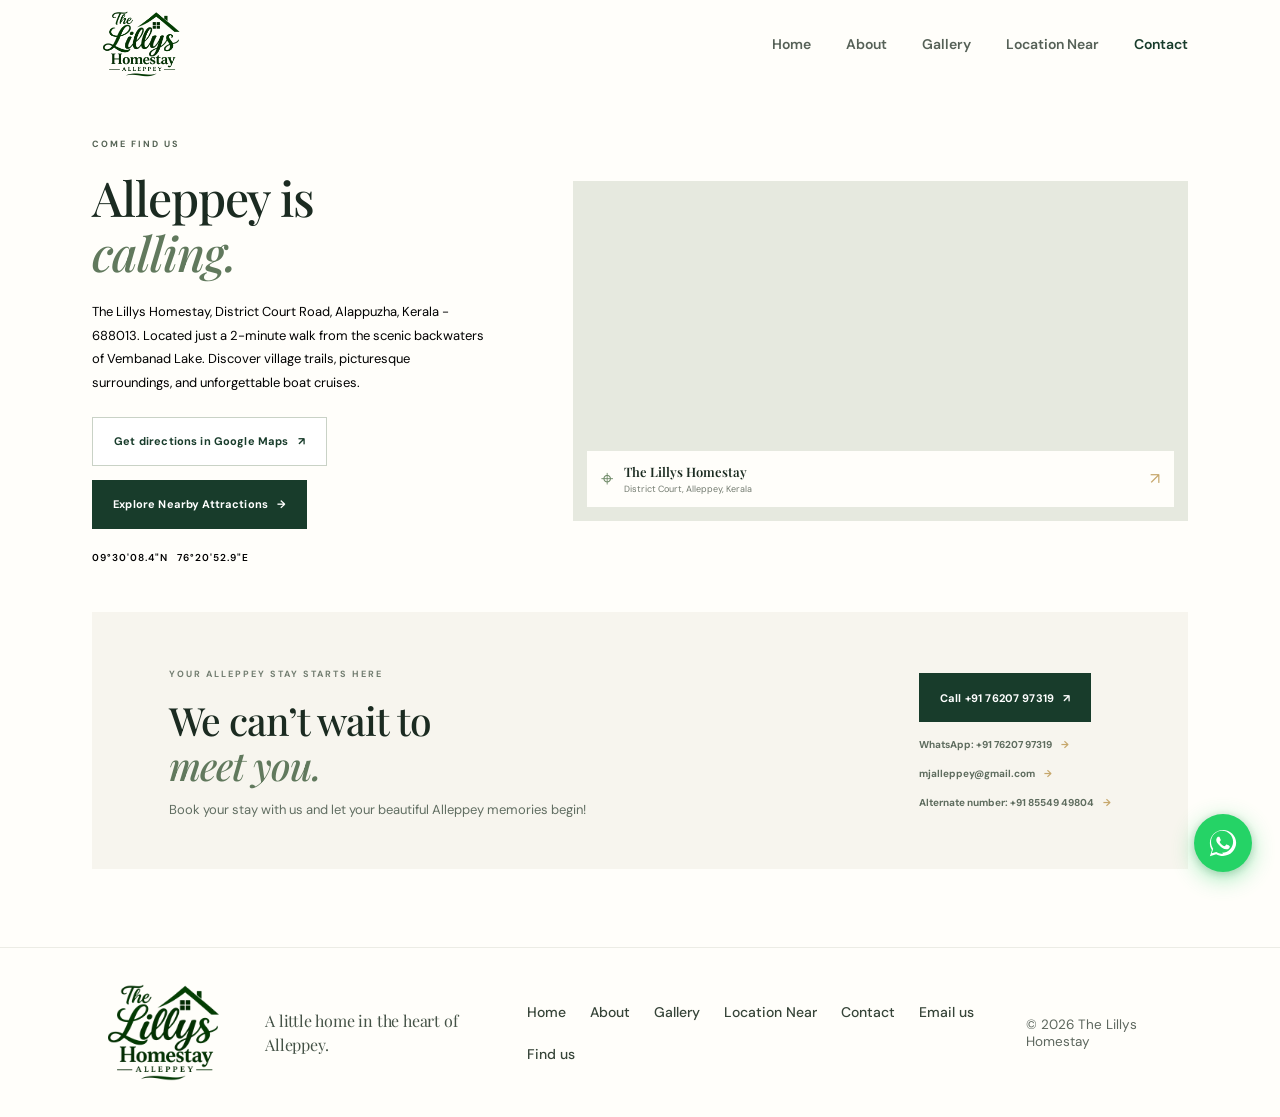
<file: contact.html>
<!doctype html>
<html lang="en">
<head>
  <meta charset="utf-8">
  <meta name="viewport" content="width=device-width, initial-scale=1">
  <meta name="theme-color" content="#183c2b">
  <meta name="description" content="Contact The Lillys Homestay in Alleppey, Kerala. Find our location on Google Maps, call or message us on WhatsApp to book your stay.">
  <title>Contact &amp; Location | The Lillys Homestay Alleppey</title>
  <link rel="stylesheet" href="styles.css">
  <script src="script.js" defer></script>
</head>
<body>
  <header class="site-header">
    <a class="brand" href="index.html" aria-label="The Lillys Homestay home">
      <img class="brand-logo" src="image/Logo.png" alt="The Lillys Premium Homestays">
    </a>
    <button class="menu-toggle" type="button" aria-expanded="false" aria-controls="primary-nav" aria-label="Open menu">
      <span></span><span></span>
    </button>
    <nav class="primary-nav" id="primary-nav" aria-label="Main navigation">
      <a href="index.html">Home</a>
      <a href="about.html">About</a>
      <a href="gallery.html">Gallery</a>
      <a href="location.html">Location Near</a>
      <a class="active" href="contact.html">Contact</a>
    </nav>
  </header>

  <main>
    <section class="contact-section section-wrap" style="padding-top: 50px;">
      <div class="location-inner" style="margin-bottom: 48px;">
        <div class="location-copy">
          <div class="section-kicker">COME FIND US</div>
          <h2>Alleppey is<br><em>calling.</em></h2>
          <p style="color: #000000;">The Lillys Homestay, District Court Road, Alappuzha, Kerala - 688013. Located just a 2-minute walk from the scenic backwaters of Vembanad Lake. Discover village trails, picturesque surroundings, and unforgettable boat cruises.</p>
          <div style="display: flex; gap: 14px; flex-wrap: wrap; margin: 22px 0 16px;">
            <a class="button button-light" href="https://maps.app.goo.gl/wcBZqcVtAxjUPiat7" target="_blank" rel="noopener noreferrer">Get directions in Google Maps <span aria-hidden="true">↗</span></a>
            <a class="button button-dark" href="location.html">Explore Nearby Attractions <span aria-hidden="true">→</span></a>
          </div>
          <div class="coordinates">09°30'08.4"N &nbsp; 76°20'52.9"E</div>
        </div>
        <div class="map-card">
          <iframe title="Map showing The Lillys Homestay in Alleppey" src="https://www.google.com/maps?q=9.502333,76.348028&z=15&output=embed" loading="lazy" referrerpolicy="no-referrer-when-downgrade"></iframe>
          <a class="map-link" href="https://maps.app.goo.gl/wcBZqcVtAxjUPiat7" target="_blank" rel="noopener noreferrer">
            <span class="map-pin" aria-hidden="true">⌖</span>
            <span><strong>The Lillys Homestay</strong><small>District Court, Alleppey, Kerala</small></span>
            <span class="map-arrow" aria-hidden="true">↗</span>
          </a>
        </div>
      </div>

      <div class="contact-card">
        <div>
          <div class="section-kicker contact-reveal-text contact-reveal-kicker">YOUR ALLEPPEY STAY STARTS HERE</div>
          <h2 class="contact-reveal-text contact-reveal-heading">We can’t wait to<br><em>meet you.</em></h2>
          <p class="contact-subhead">Book your stay with us and let your beautiful Alleppey memories begin!</p>
        </div>
        <div class="contact-actions contact-reveal-actions">
          <a class="button button-dark" href="tel:+917620797319">Call +91 76207 97319 <span aria-hidden="true">↗</span></a>
          <a class="text-link" href="https://wa.me/917620797319" target="_blank" rel="noopener noreferrer">WhatsApp: +91 76207 97319 <span aria-hidden="true">→</span></a>
          <a class="text-link" href="mailto:mjalleppey@gmail.com">mjalleppey@gmail.com <span aria-hidden="true">→</span></a>
          <a class="text-link" href="tel:+918554949804">Alternate number: +91 85549 49804 <span aria-hidden="true">→</span></a>
        </div>
      </div>
    </section>
  </main>

  <footer class="site-footer">
    <a class="brand footer-brand" href="index.html" aria-label="The Lillys Homestay home"><img class="brand-logo" src="image/Logo.png" alt="The Lillys Premium Homestays"></a>
    <p>A little home in the heart of Alleppey.</p>
    <div class="footer-links">
      <a href="index.html">Home</a>
      <a href="about.html">About</a>
      <a href="gallery.html">Gallery</a>
      <a href="location.html">Location Near</a>
      <a href="contact.html">Contact</a>
      <a href="mailto:mjalleppey@gmail.com">Email us</a>
      <a href="https://maps.app.goo.gl/wcBZqcVtAxjUPiat7" target="_blank" rel="noopener noreferrer">Find us</a>
    </div>
    <small class="copyright">© <span data-year></span> The Lillys Homestay</small>
  </footer>

  <a class="whatsapp-float" href="https://wa.me/917620797319" target="_blank" rel="noopener noreferrer" aria-label="Chat with The Lillys on WhatsApp">
    <svg viewBox="0 0 32 32" width="30" height="30" fill="currentColor" aria-hidden="true">
      <path d="M16.01 2.01C8.28 2.01 2 8.29 2 16.02c0 2.65.74 5.22 2.15 7.45L2 30l6.73-2.12c2.15 1.25 4.6 1.92 7.28 1.92 7.73 0 14.01-6.28 14.01-14.01S23.74 2.01 16.01 2.01zm0 25.59c-2.34 0-4.63-.63-6.63-1.83l-.47-.28-4.93 1.55 1.58-4.8-.31-.49c-1.32-2.11-2.02-4.56-2.02-7.07 0-6.49 5.28-11.77 11.77-11.77 6.49 0 11.77 5.28 11.77 11.77s-5.28 11.77-11.76 11.77zm6.44-8.81c-.35-.18-2.09-1.03-2.42-1.15-.32-.12-.56-.18-.79.18-.24.35-.91 1.15-1.12 1.39-.21.24-.41.26-.76.09-.35-.18-1.49-.55-2.84-1.75-1.05-.94-1.76-2.1-1.97-2.45-.21-.35-.02-.54.15-.71.16-.16.35-.41.53-.62.18-.21.24-.35.35-.59.12-.24.06-.44-.03-.62-.09-.18-.79-1.91-1.09-2.62-.29-.69-.58-.59-.79-.6-.21-.01-.44-.01-.68-.01-.24 0-.62.09-.94.44-.32.35-1.24 1.21-1.24 2.95 0 1.75 1.27 3.44 1.45 3.67.18.24 2.5 3.82 6.06 5.35.85.37 1.51.58 2.02.75.85.27 1.62.23 2.23.14.68-.1 2.09-.85 2.38-1.68.3-.82.3-1.53.21-1.68-.09-.15-.32-.24-.68-.41z"/>
    </svg>
  </a>

  <dialog id="book-modal" class="booking-modal" aria-label="Book your stay at The Lillys">
    <div class="booking-modal-card">
      <button class="booking-modal-close" type="button" aria-label="Close booking options">×</button>
      <div class="booking-modal-header">
        <span class="section-kicker">RESERVE YOUR STAY</span>
        <h3>Plan your stay at<br><em>The Lillys</em></h3>
        <p>Choose how you would like to connect with us to check availability and reserve your stay.</p>
      </div>
      <div class="booking-modal-options">
        <a class="booking-option booking-option-call" href="tel:+917620797319">
          <span class="booking-option-icon" aria-hidden="true">
            <svg viewBox="0 0 24 24" width="20" height="20" fill="currentColor"><path d="M6.62 10.79a15.053 15.053 0 006.59 6.59l2.2-2.2c.27-.27.67-.36 1.02-.24 1.12.37 2.33.57 3.57.57.55 0 1 .45 1 1V20c0 .55-.45 1-1 1-9.39 0-17-7.61-17-17 0-.55.45-1 1-1h3.5c.55 0 1 .45 1 1 0 1.25.2 2.45.57 3.57.11.35.03.74-.25 1.02l-2.2 2.2z"/></svg>
          </span>
          <div class="booking-option-text">
            <strong>Call to Book</strong>
            <small>+91 76207 97319</small>
          </div>
          <span class="booking-option-arrow" aria-hidden="true">↗</span>
        </a>
        <a class="booking-option booking-option-whatsapp" href="https://wa.me/917620797319" target="_blank" rel="noopener noreferrer">
          <span class="booking-option-icon" aria-hidden="true">
            <svg viewBox="0 0 32 32" width="22" height="22" fill="currentColor"><path d="M16.01 2.01C8.28 2.01 2 8.29 2 16.02c0 2.65.74 5.22 2.15 7.45L2 30l6.73-2.12c2.15 1.25 4.6 1.92 7.28 1.92 7.73 0 14.01-6.28 14.01-14.01S23.74 2.01 16.01 2.01zm0 25.59c-2.34 0-4.63-.63-6.63-1.83l-.47-.28-4.93 1.55 1.58-4.8-.31-.49c-1.32-2.11-2.02-4.56-2.02-7.07 0-6.49 5.28-11.77 11.77-11.77 6.49 0 11.77 5.28 11.77 11.77s-5.28 11.77-11.76 11.77zm6.44-8.81c-.35-.18-2.09-1.03-2.42-1.15-.32-.12-.56-.18-.79.18-.24.35-.91 1.15-1.12 1.39-.21.24-.41.26-.76.09-.35-.18-1.49-.55-2.84-1.75-1.05-.94-1.76-2.1-1.97-2.45-.21-.35-.02-.54.15-.71.16-.16.35-.41.53-.62.18-.21.24-.35.35-.59.12-.24.06-.44-.03-.62-.09-.18-.79-1.91-1.09-2.62-.29-.69-.58-.59-.79-.6-.21-.01-.44-.01-.68-.01-.24 0-.62.09-.94.44-.32.35-1.24 1.21-1.24 2.95 0 1.75 1.27 3.44 1.45 3.67.18.24 2.5 3.82 6.06 5.35.85.37 1.51.58 2.02.75.85.27 1.62.23 2.23.14.68-.1 2.09-.85 2.38-1.68.3-.82.3-1.53.21-1.68-.09-.15-.32-.24-.68-.41z"/>
    </svg>
          </span>
          <div class="booking-option-text">
            <strong>WhatsApp to Book</strong>
            <small>Chat with us directly</small>
          </div>
          <span class="booking-option-arrow" aria-hidden="true">↗</span>
        </a>
      </div>
      <div class="booking-modal-footer">
        <span>Alternate number: <a href="tel:+918554949804">+91 85549 49804</a></span>
      </div>
    </div>
  </dialog>
</body>
</html>
</file>
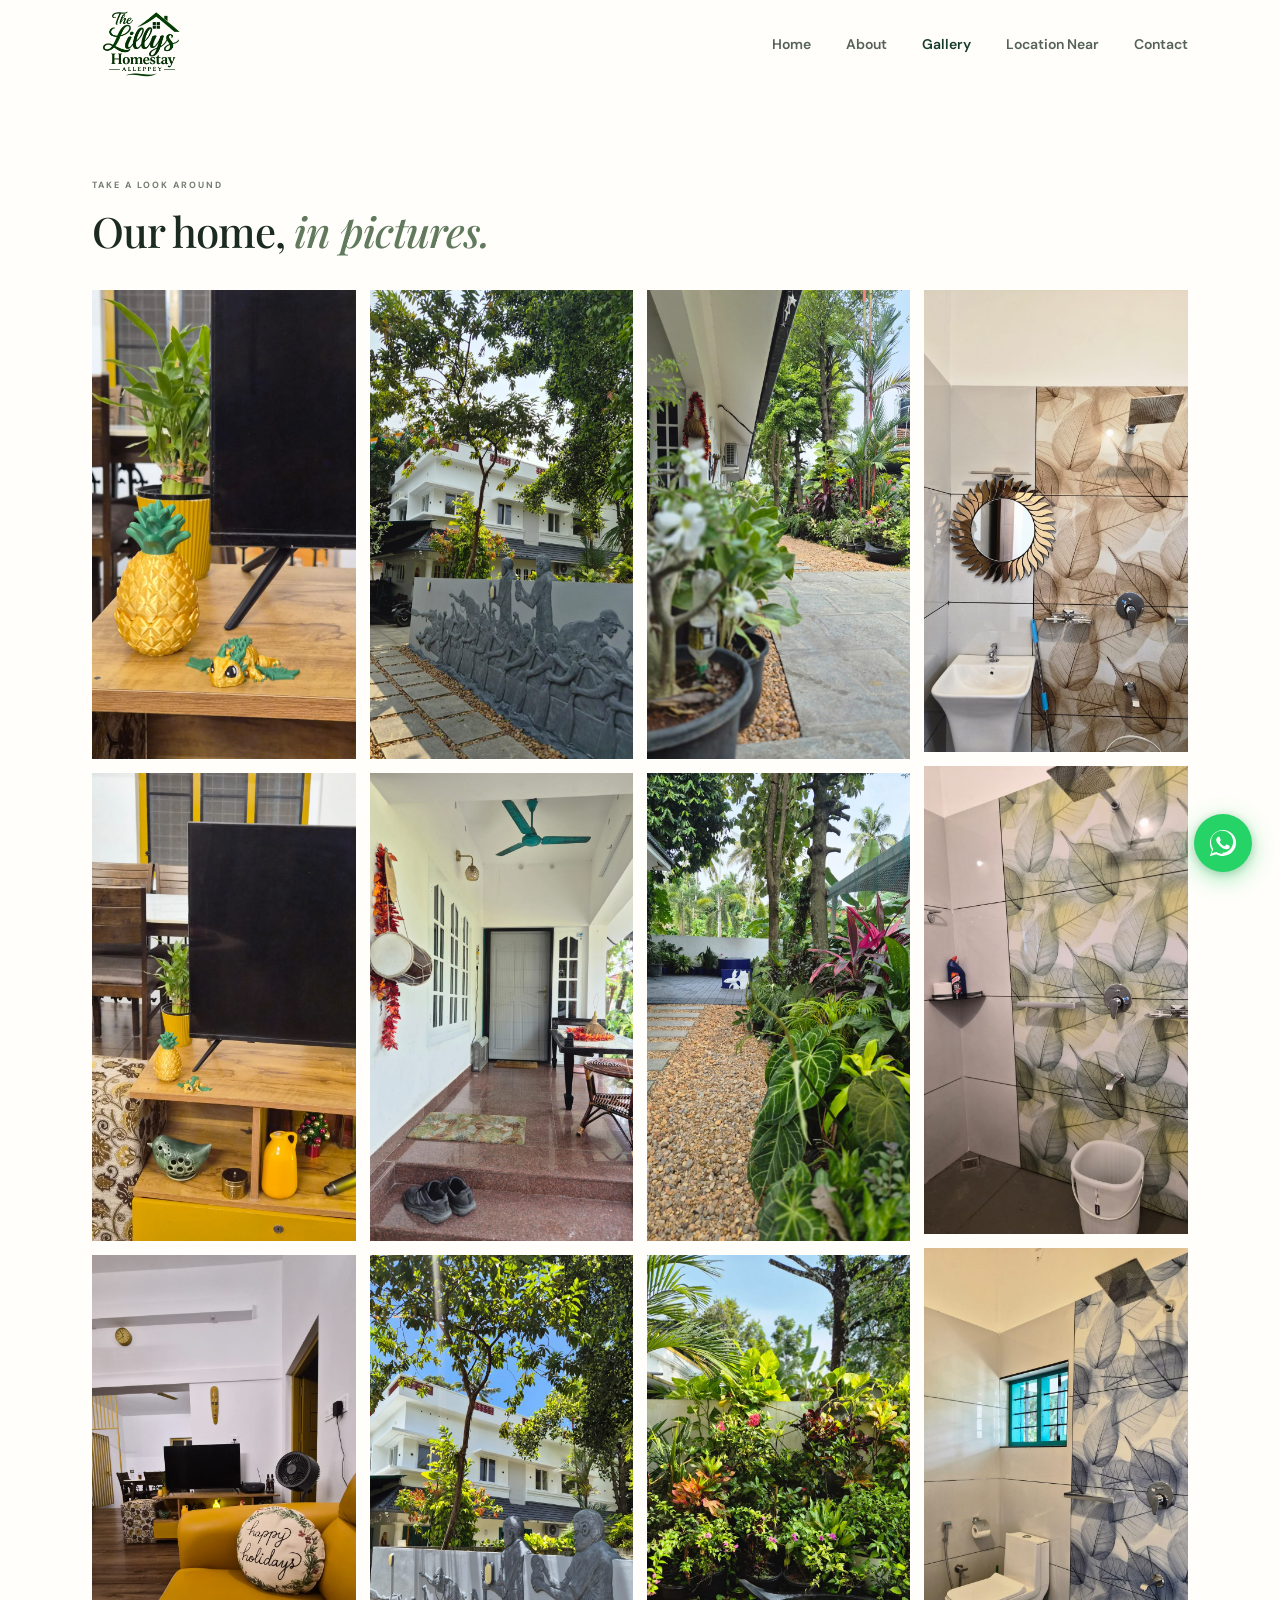
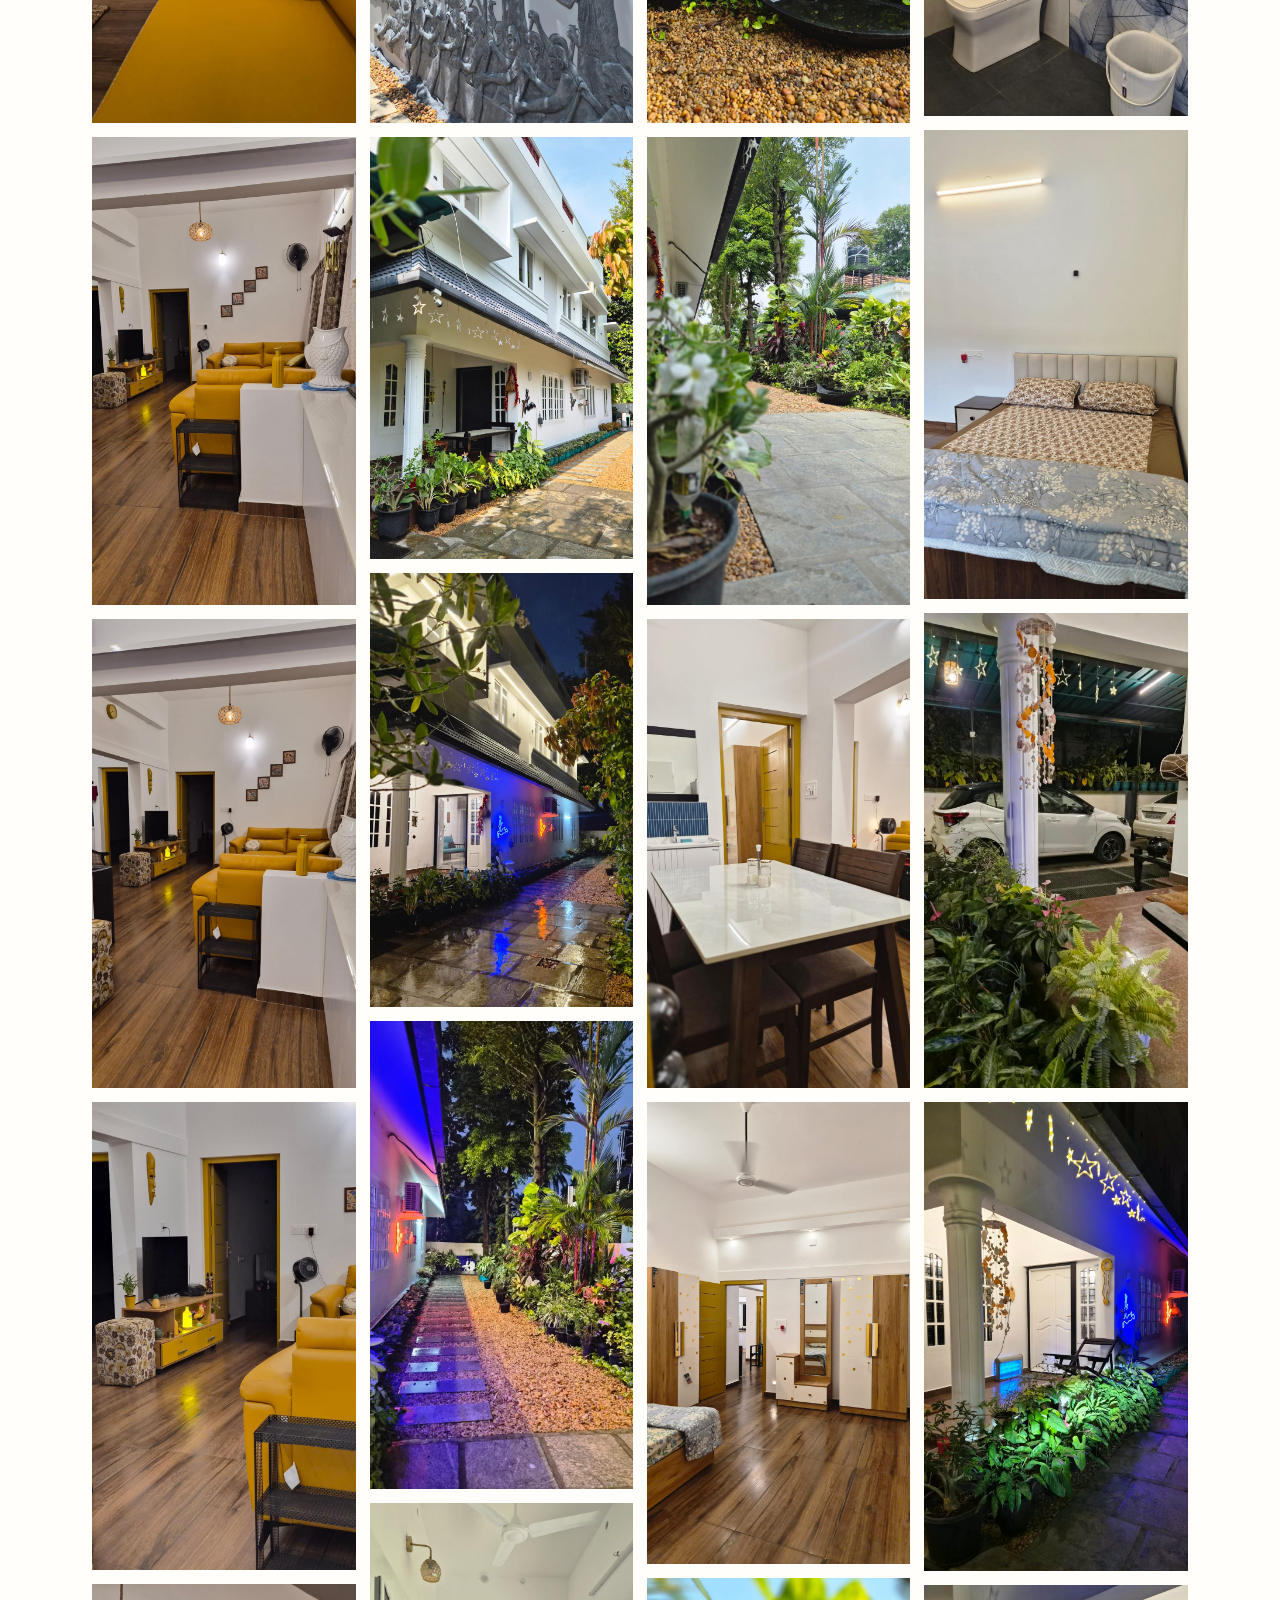
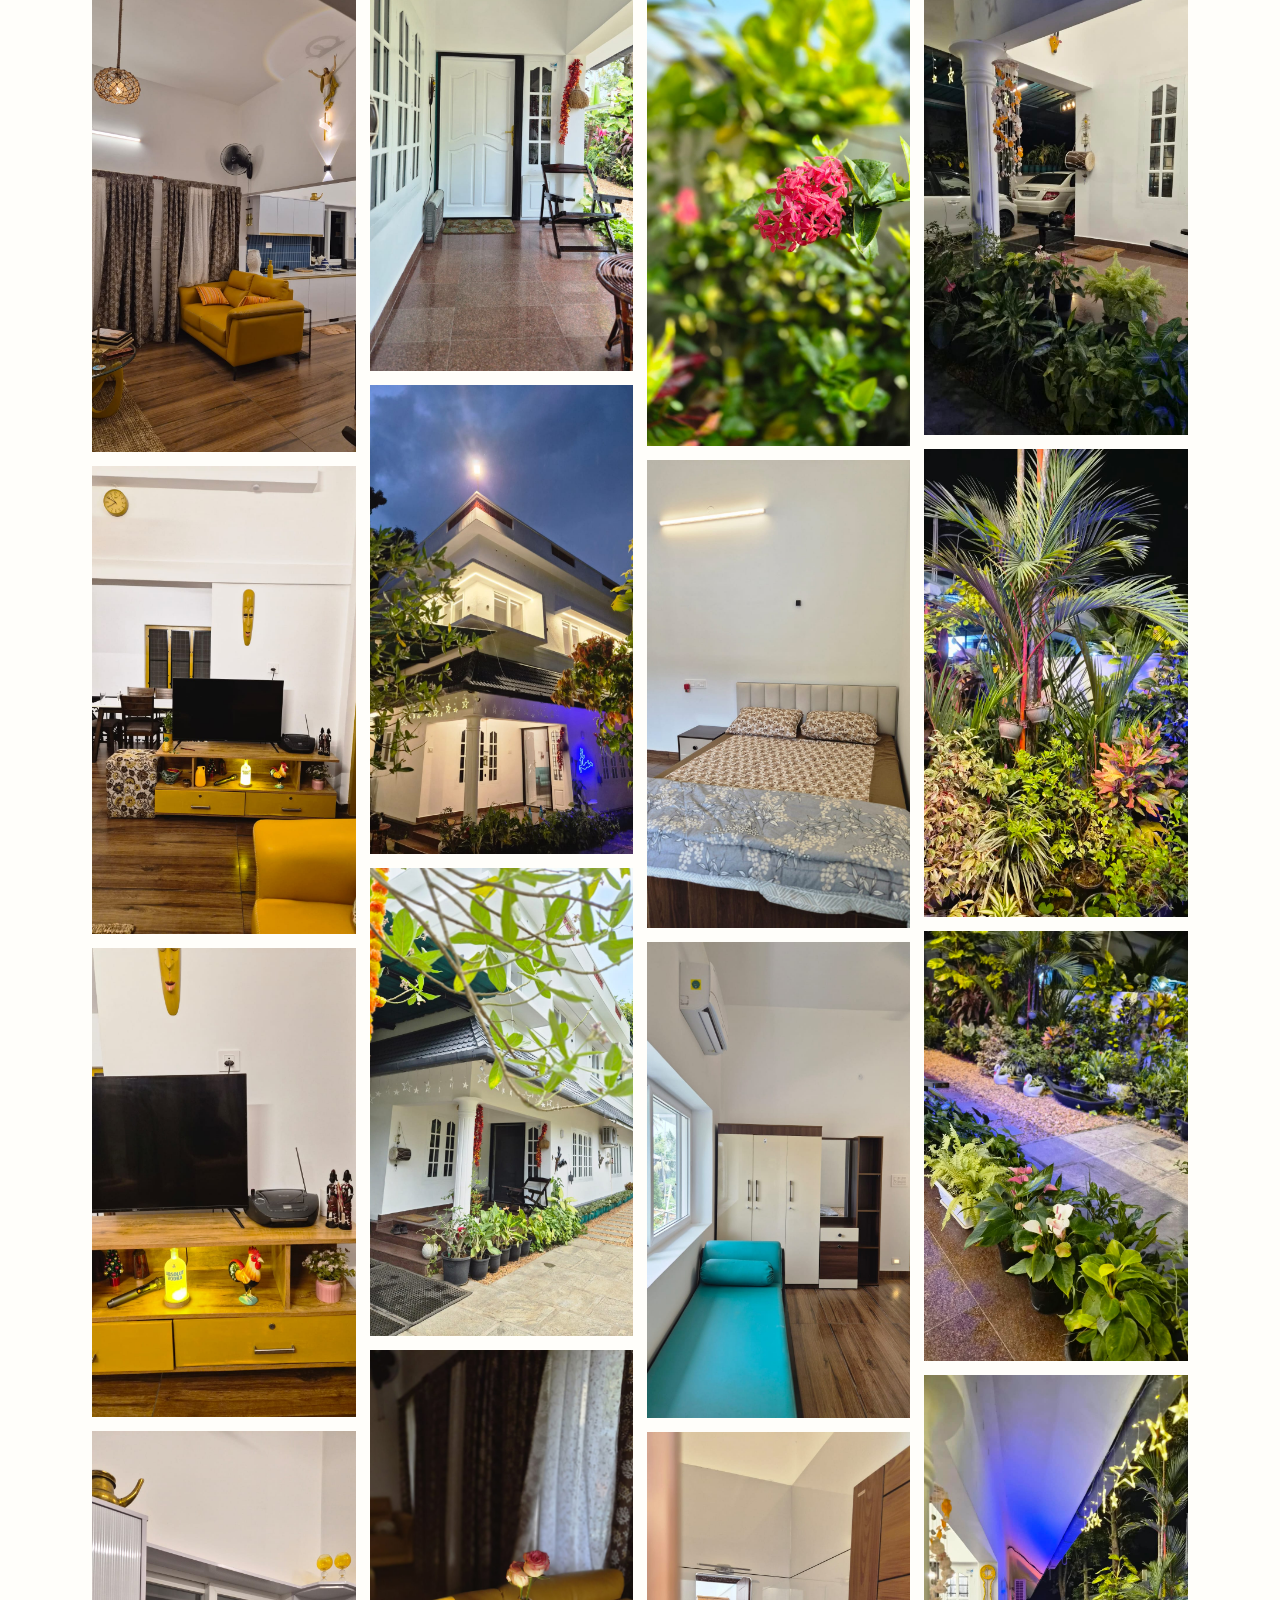
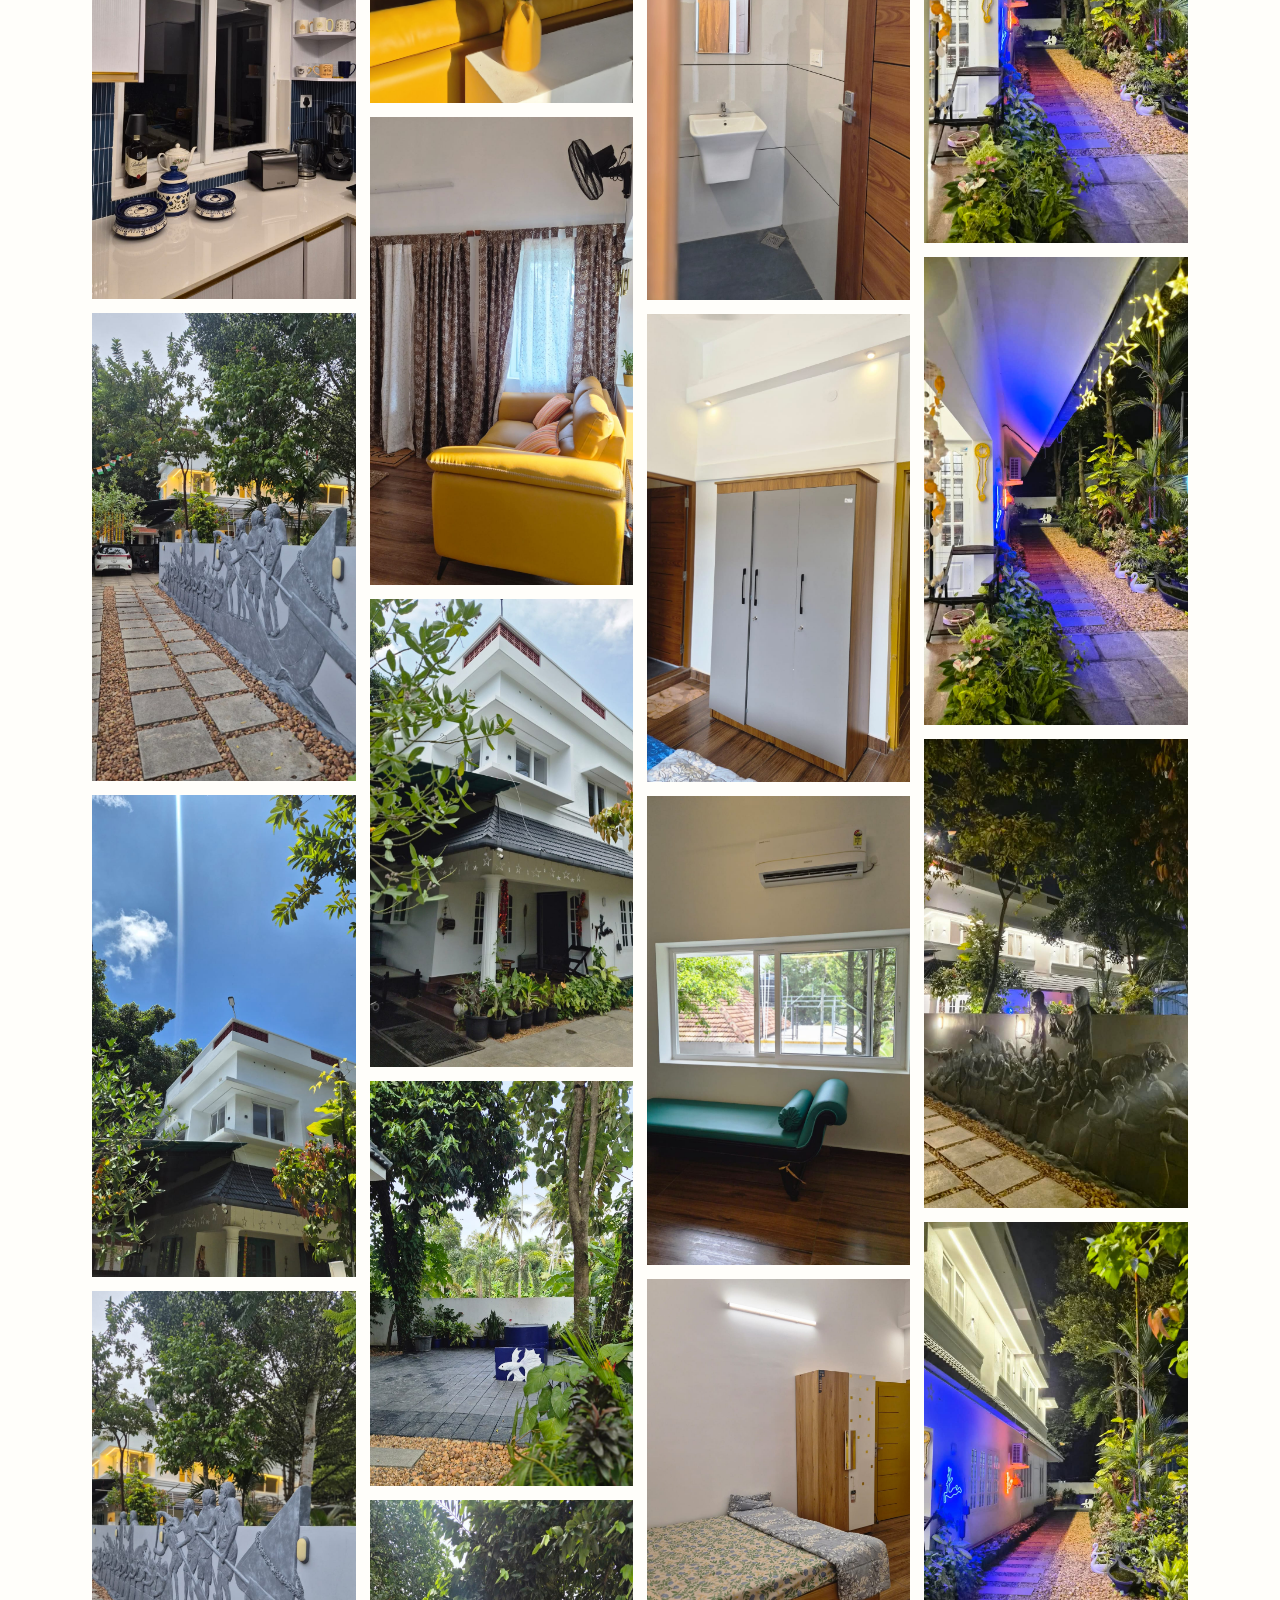
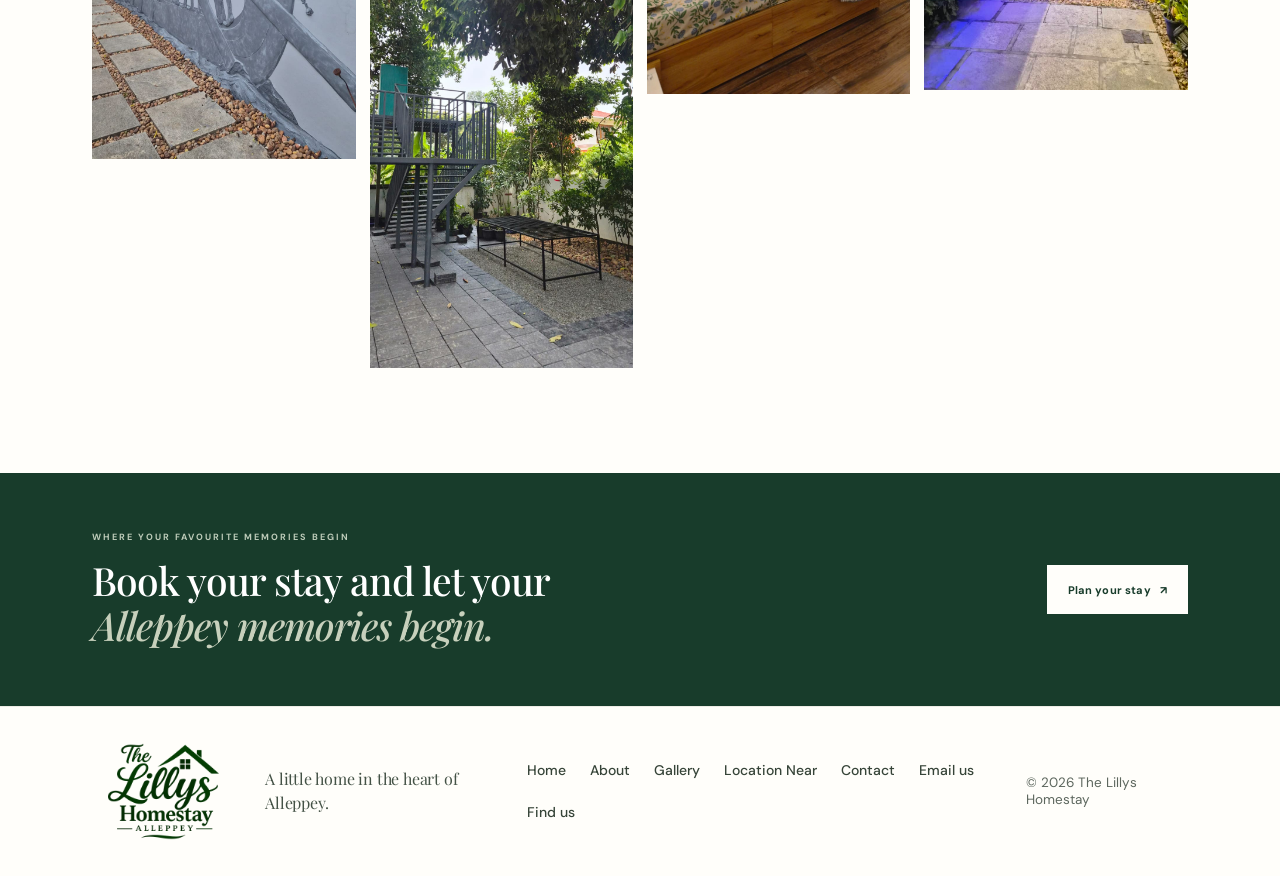
<file: gallery.html>
<!doctype html>
<html lang="en">
<head>
  <meta charset="utf-8">
  <meta name="viewport" content="width=device-width, initial-scale=1">
  <meta name="theme-color" content="#183c2b">
  <meta name="description" content="Browse the full photo gallery of The Lillys Homestay in Alleppey, Kerala. Take a look around our comfortable rooms, garden, and peaceful spaces.">
  <title>Gallery | The Lillys Homestay</title>
  <link rel="stylesheet" href="styles.css">
  <script src="script.js" defer></script>
</head>
<body>
  <header class="site-header">
    <a class="brand" href="index.html" aria-label="The Lillys Homestay home">
      <img class="brand-logo" src="image/Logo.png" alt="The Lillys Premium Homestays">
    </a>
    <button class="menu-toggle" type="button" aria-expanded="false" aria-controls="primary-nav" aria-label="Open menu">
      <span></span><span></span>
    </button>
    <nav class="primary-nav" id="primary-nav" aria-label="Main navigation">
      <a href="index.html">Home</a>
      <a href="about.html">About</a>
      <a class="active" href="gallery.html">Gallery</a>
      <a href="location.html">Location Near</a>
      <a href="contact.html">Contact</a>
    </nav>
  </header>

  <main>
    <section class="full-gallery section-wrap">
      <div class="gallery-heading">
        <div>
          <div class="section-kicker">TAKE A LOOK AROUND</div>
          <h2>Our home, <em>in pictures.</em></h2>
        </div>
      </div>
      <div class="photo-grid" data-photo-gallery aria-label="The Lillys Homestay photo gallery"></div>
    </section>

    <section class="about-cta">
      <div class="section-wrap about-cta-inner">
        <div>
          <div class="section-kicker">WHERE YOUR FAVOURITE MEMORIES BEGIN</div>
          <h2>Book your stay and let your<br><em>Alleppey memories begin.</em></h2>
        </div>
        <a class="button button-light" href="#book-modal" data-open-booking>Plan your stay <span aria-hidden="true">↗</span></a>
      </div>
    </section>
  </main>

  <footer class="site-footer">
    <a class="brand footer-brand" href="index.html" aria-label="The Lillys Homestay home"><img class="brand-logo" src="image/Logo.png" alt="The Lillys Premium Homestays"></a>
    <p>A little home in the heart of Alleppey.</p>
    <div class="footer-links">
      <a href="index.html">Home</a>
      <a href="about.html">About</a>
      <a href="gallery.html">Gallery</a>
      <a href="location.html">Location Near</a>
      <a href="contact.html">Contact</a>
      <a href="mailto:mjalleppey@gmail.com">Email us</a>
      <a href="https://maps.app.goo.gl/wcBZqcVtAxjUPiat7" target="_blank" rel="noopener noreferrer">Find us</a>
    </div>
    <small class="copyright">© <span data-year></span> The Lillys Homestay</small>
  </footer>

  <dialog class="lightbox" aria-label="Photo viewer">
    <button class="lightbox-close" type="button" aria-label="Close photo viewer">×</button>
    <button class="lightbox-prev" type="button" aria-label="Previous photo">‹</button>
    <img class="lightbox-image" alt="">
    <button class="lightbox-next" type="button" aria-label="Next photo">›</button>
    <p class="lightbox-count" aria-live="polite"></p>
  </dialog>

  <a class="whatsapp-float" href="https://wa.me/917620797319" target="_blank" rel="noopener noreferrer" aria-label="Chat with The Lillys on WhatsApp">
    <svg viewBox="0 0 32 32" width="30" height="30" fill="currentColor" aria-hidden="true">
      <path d="M16.01 2.01C8.28 2.01 2 8.29 2 16.02c0 2.65.74 5.22 2.15 7.45L2 30l6.73-2.12c2.15 1.25 4.6 1.92 7.28 1.92 7.73 0 14.01-6.28 14.01-14.01S23.74 2.01 16.01 2.01zm0 25.59c-2.34 0-4.63-.63-6.63-1.83l-.47-.28-4.93 1.55 1.58-4.8-.31-.49c-1.32-2.11-2.02-4.56-2.02-7.07 0-6.49 5.28-11.77 11.77-11.77 6.49 0 11.77 5.28 11.77 11.77s-5.28 11.77-11.76 11.77zm6.44-8.81c-.35-.18-2.09-1.03-2.42-1.15-.32-.12-.56-.18-.79.18-.24.35-.91 1.15-1.12 1.39-.21.24-.41.26-.76.09-.35-.18-1.49-.55-2.84-1.75-1.05-.94-1.76-2.1-1.97-2.45-.21-.35-.02-.54.15-.71.16-.16.35-.41.53-.62.18-.21.24-.35.35-.59.12-.24.06-.44-.03-.62-.09-.18-.79-1.91-1.09-2.62-.29-.69-.58-.59-.79-.6-.21-.01-.44-.01-.68-.01-.24 0-.62.09-.94.44-.32.35-1.24 1.21-1.24 2.95 0 1.75 1.27 3.44 1.45 3.67.18.24 2.5 3.82 6.06 5.35.85.37 1.51.58 2.02.75.85.27 1.62.23 2.23.14.68-.1 2.09-.85 2.38-1.68.3-.82.3-1.53.21-1.68-.09-.15-.32-.24-.68-.41z"/>
    </svg>
  </a>

  <dialog id="book-modal" class="booking-modal" aria-label="Book your stay at The Lillys">
    <div class="booking-modal-card">
      <button class="booking-modal-close" type="button" aria-label="Close booking options">×</button>
      <div class="booking-modal-header">
        <span class="section-kicker">RESERVE YOUR STAY</span>
        <h3>Plan your stay at<br><em>The Lillys</em></h3>
        <p>Choose how you would like to connect with us to check availability and reserve your stay.</p>
      </div>
      <div class="booking-modal-options">
        <a class="booking-option booking-option-call" href="tel:+917620797319">
          <span class="booking-option-icon" aria-hidden="true">
            <svg viewBox="0 0 24 24" width="20" height="20" fill="currentColor"><path d="M6.62 10.79a15.053 15.053 0 006.59 6.59l2.2-2.2c.27-.27.67-.36 1.02-.24 1.12.37 2.33.57 3.57.57.55 0 1 .45 1 1V20c0 .55-.45 1-1 1-9.39 0-17-7.61-17-17 0-.55.45-1 1-1h3.5c.55 0 1 .45 1 1 0 1.25.2 2.45.57 3.57.11.35.03.74-.25 1.02l-2.2 2.2z"/></svg>
          </span>
          <div class="booking-option-text">
            <strong>Call to Book</strong>
            <small>+91 76207 97319</small>
          </div>
          <span class="booking-option-arrow" aria-hidden="true">↗</span>
        </a>
        <a class="booking-option booking-option-whatsapp" href="https://wa.me/917620797319" target="_blank" rel="noopener noreferrer">
          <span class="booking-option-icon" aria-hidden="true">
            <svg viewBox="0 0 32 32" width="22" height="22" fill="currentColor"><path d="M16.01 2.01C8.28 2.01 2 8.29 2 16.02c0 2.65.74 5.22 2.15 7.45L2 30l6.73-2.12c2.15 1.25 4.6 1.92 7.28 1.92 7.73 0 14.01-6.28 14.01-14.01S23.74 2.01 16.01 2.01zm0 25.59c-2.34 0-4.63-.63-6.63-1.83l-.47-.28-4.93 1.55 1.58-4.8-.31-.49c-1.32-2.11-2.02-4.56-2.02-7.07 0-6.49 5.28-11.77 11.77-11.77 6.49 0 11.77 5.28 11.77 11.77s-5.28 11.77-11.76 11.77zm6.44-8.81c-.35-.18-2.09-1.03-2.42-1.15-.32-.12-.56-.18-.79.18-.24.35-.91 1.15-1.12 1.39-.21.24-.41.26-.76.09-.35-.18-1.49-.55-2.84-1.75-1.05-.94-1.76-2.1-1.97-2.45-.21-.35-.02-.54.15-.71.16-.16.35-.41.53-.62.18-.21.24-.35.35-.59.12-.24.06-.44-.03-.62-.09-.18-.79-1.91-1.09-2.62-.29-.69-.58-.59-.79-.6-.21-.01-.44-.01-.68-.01-.24 0-.62.09-.94.44-.32.35-1.24 1.21-1.24 2.95 0 1.75 1.27 3.44 1.45 3.67.18.24 2.5 3.82 6.06 5.35.85.37 1.51.58 2.02.75.85.27 1.62.23 2.23.14.68-.1 2.09-.85 2.38-1.68.3-.82.3-1.53.21-1.68-.09-.15-.32-.24-.68-.41z"/>
    </svg>
          </span>
          <div class="booking-option-text">
            <strong>WhatsApp to Book</strong>
            <small>Chat with us directly</small>
          </div>
          <span class="booking-option-arrow" aria-hidden="true">↗</span>
        </a>
      </div>
      <div class="booking-modal-footer">
        <span>Alternate number: <a href="tel:+918554949804">+91 85549 49804</a></span>
      </div>
    </div>
  </dialog>
</body>
</html>
</file>
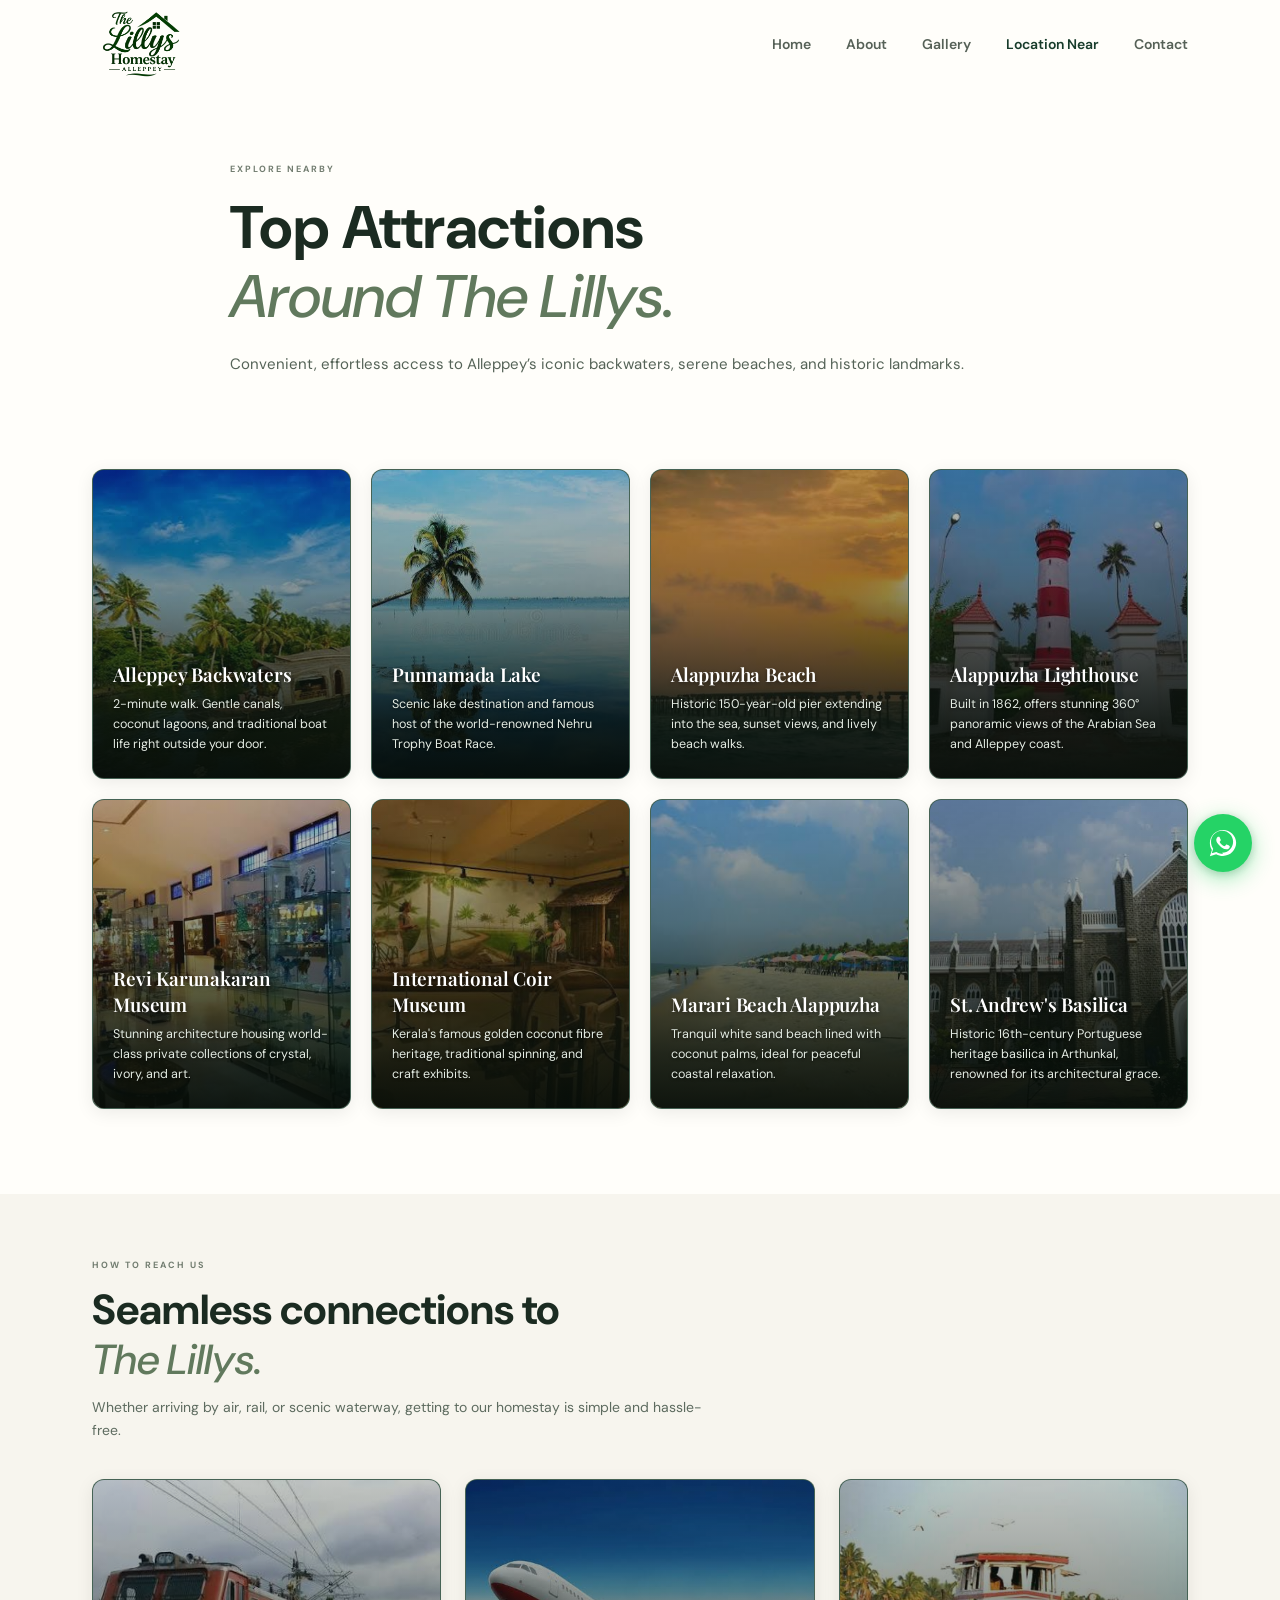
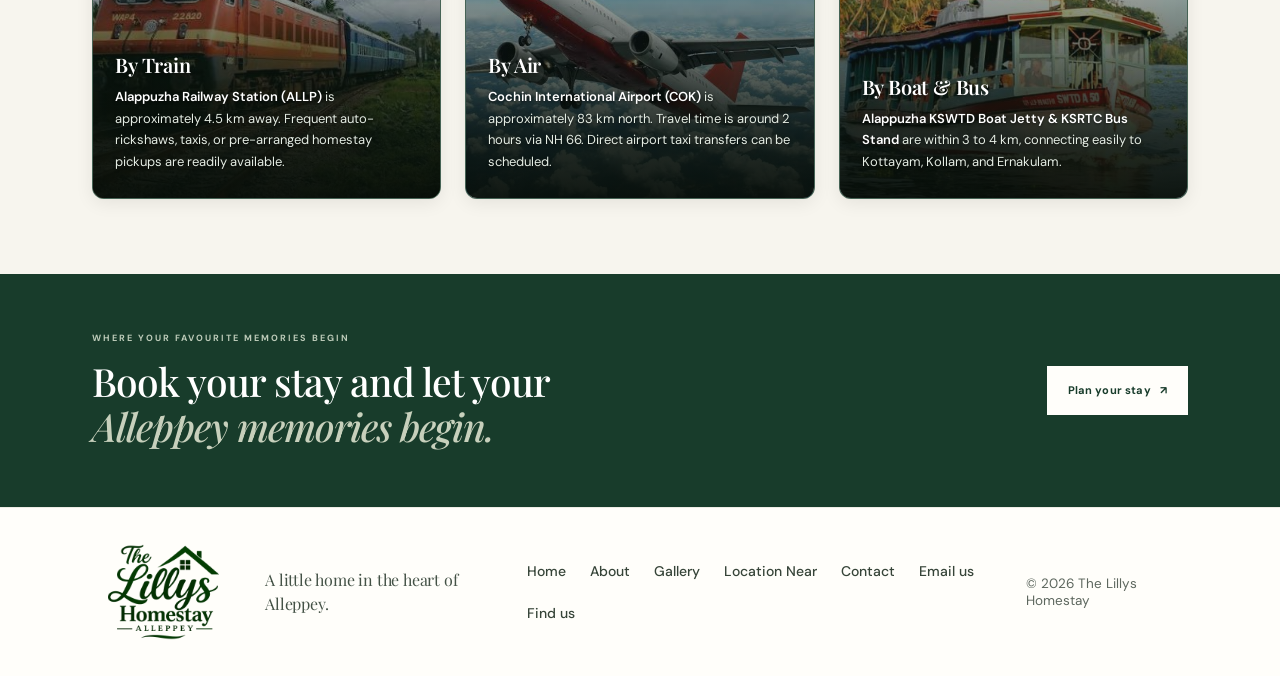
<file: location.html>
<!doctype html>
<html lang="en">
<head>
  <meta charset="utf-8">
  <meta name="viewport" content="width=device-width, initial-scale=1">
  <meta name="theme-color" content="#183c2b">
  <meta name="description" content="Explore nearby attractions around The Lillys Homestay in Alleppey, Kerala. From the backwaters and beaches to museums and lighthouses.">
  <title>Location Near &amp; Top Attractions | The Lillys Homestay Alleppey</title>
  <link rel="stylesheet" href="styles.css">
  <script src="script.js" defer></script>
</head>
<body>
  <header class="site-header">
    <a class="brand" href="index.html" aria-label="The Lillys Homestay home">
      <img class="brand-logo" src="image/Logo.png" alt="The Lillys Premium Homestays">
    </a>
    <button class="menu-toggle" type="button" aria-expanded="false" aria-controls="primary-nav" aria-label="Open menu">
      <span></span><span></span>
    </button>
    <nav class="primary-nav" id="primary-nav" aria-label="Main navigation">
      <a href="index.html">Home</a>
      <a href="about.html">About</a>
      <a href="gallery.html">Gallery</a>
      <a class="active" href="location.html">Location Near</a>
      <a href="contact.html">Contact</a>
    </nav>
  </header>

  <main>
    <section class="location-hero">
      <div class="section-wrap location-hero-inner">
        <div class="section-kicker">EXPLORE NEARBY</div>
        <h1>Top Attractions<br><em>Around The Lillys.</em></h1>
        <p>Convenient, effortless access to Alleppey’s iconic backwaters, serene beaches, and historic landmarks.</p>
      </div>
    </section>

    <section class="attractions-page-section" style="padding: 10px 0 85px; background: var(--paper);">
      <div class="section-wrap">
        <div class="attractions-grid">
          <div class="attraction-item">
            <div class="attraction-bg" style="background-image: url('image/Alleppey%20Backwaters.jfif');"></div>
            <div class="attraction-overlay"></div>
            <div class="attraction-content">
              <strong>Alleppey Backwaters</strong>
              <p>2-minute walk. Gentle canals, coconut lagoons, and traditional boat life right outside your door.</p>
            </div>
          </div>
          <div class="attraction-item">
            <div class="attraction-bg" style="background-image: url('image/Punnamada%20Lake.jfif');"></div>
            <div class="attraction-overlay"></div>
            <div class="attraction-content">
              <strong>Punnamada Lake</strong>
              <p>Scenic lake destination and famous host of the world-renowned Nehru Trophy Boat Race.</p>
            </div>
          </div>
          <div class="attraction-item">
            <div class="attraction-bg" style="background-image: url('image/Alappuzha%20Beach.jfif');"></div>
            <div class="attraction-overlay"></div>
            <div class="attraction-content">
              <strong>Alappuzha Beach</strong>
              <p>Historic 150-year-old pier extending into the sea, sunset views, and lively beach walks.</p>
            </div>
          </div>
          <div class="attraction-item">
            <div class="attraction-bg" style="background-image: url('image/Alappuzha%20Lighthouse.jfif');"></div>
            <div class="attraction-overlay"></div>
            <div class="attraction-content">
              <strong>Alappuzha Lighthouse</strong>
              <p>Built in 1862, offers stunning 360° panoramic views of the Arabian Sea and Alleppey coast.</p>
            </div>
          </div>
          <div class="attraction-item">
            <div class="attraction-bg" style="background-image: url('image/Revi%20Karunakaran%20Museum.jfif');"></div>
            <div class="attraction-overlay"></div>
            <div class="attraction-content">
              <strong>Revi Karunakaran Museum</strong>
              <p>Stunning architecture housing world-class private collections of crystal, ivory, and art.</p>
            </div>
          </div>
          <div class="attraction-item">
            <div class="attraction-bg" style="background-image: url('image/International%20Coir%20Museum.jfif');"></div>
            <div class="attraction-overlay"></div>
            <div class="attraction-content">
              <strong>International Coir Museum</strong>
              <p>Kerala's famous golden coconut fibre heritage, traditional spinning, and craft exhibits.</p>
            </div>
          </div>
          <div class="attraction-item">
            <div class="attraction-bg" style="background-image: url('image/Marari%20Beach%20Alappuzha.jfif');"></div>
            <div class="attraction-overlay"></div>
            <div class="attraction-content">
              <strong>Marari Beach Alappuzha</strong>
              <p>Tranquil white sand beach lined with coconut palms, ideal for peaceful coastal relaxation.</p>
            </div>
          </div>
          <div class="attraction-item">
            <div class="attraction-bg" style="background-image: url('image/St.%20Andrew%27s%20Basilica.jfif');"></div>
            <div class="attraction-overlay"></div>
            <div class="attraction-content">
              <strong>St. Andrew's Basilica</strong>
              <p>Historic 16th-century Portuguese heritage basilica in Arthunkal, renowned for its architectural grace.</p>
            </div>
          </div>
        </div>
      </div>
    </section>

    <section class="how-to-reach-section">
      <div class="section-wrap">
        <div class="section-kicker">HOW TO REACH US</div>
        <h2 style="font-size: clamp(32px, 3.8vw, 42px); margin: 14px 0 10px; line-height: 1.2;">Seamless connections to<br><em>The Lillys.</em></h2>
        <p style="color: #5d6b5f; font-size: 14px; max-width: 620px; line-height: 1.7; margin: 0;">Whether arriving by air, rail, or scenic waterway, getting to our homestay is simple and hassle-free.</p>
        
        <div class="how-to-reach-grid">
          <div class="reach-card">
            <div class="reach-bg" style="background-image: url('image/train.jfif');"></div>
            <div class="reach-overlay"></div>
            <div class="reach-content">
              <h4>By Train</h4>
              <p><strong>Alappuzha Railway Station (ALLP)</strong> is approximately 4.5 km away. Frequent auto-rickshaws, taxis, or pre-arranged homestay pickups are readily available.</p>
            </div>
          </div>
          <div class="reach-card">
            <div class="reach-bg" style="background-image: url('image/plane.jfif');"></div>
            <div class="reach-overlay"></div>
            <div class="reach-content">
              <h4>By Air</h4>
              <p><strong>Cochin International Airport (COK)</strong> is approximately 83 km north. Travel time is around 2 hours via NH 66. Direct airport taxi transfers can be scheduled.</p>
            </div>
          </div>
          <div class="reach-card">
            <div class="reach-bg" style="background-image: url('image/boat.jfif');"></div>
            <div class="reach-overlay"></div>
            <div class="reach-content">
              <h4>By Boat &amp; Bus</h4>
              <p><strong>Alappuzha KSWTD Boat Jetty &amp; KSRTC Bus Stand</strong> are within 3 to 4 km, connecting easily to Kottayam, Kollam, and Ernakulam.</p>
            </div>
          </div>
        </div>
      </div>
    </section>

    <section class="about-cta">
      <div class="section-wrap about-cta-inner">
        <div>
          <div class="section-kicker">WHERE YOUR FAVOURITE MEMORIES BEGIN</div>
          <h2>Book your stay and let your<br><em>Alleppey memories begin.</em></h2>
        </div>
        <a class="button button-light" href="#book-modal" data-open-booking>Plan your stay <span aria-hidden="true">↗</span></a>
      </div>
    </section>
  </main>

  <footer class="site-footer">
    <a class="brand footer-brand" href="index.html" aria-label="The Lillys Homestay home"><img class="brand-logo" src="image/Logo.png" alt="The Lillys Premium Homestays"></a>
    <p>A little home in the heart of Alleppey.</p>
    <div class="footer-links">
      <a href="index.html">Home</a>
      <a href="about.html">About</a>
      <a href="gallery.html">Gallery</a>
      <a href="location.html">Location Near</a>
      <a href="contact.html">Contact</a>
      <a href="mailto:mjalleppey@gmail.com">Email us</a>
      <a href="https://maps.app.goo.gl/wcBZqcVtAxjUPiat7" target="_blank" rel="noopener noreferrer">Find us</a>
    </div>
    <small class="copyright">© <span data-year></span> The Lillys Homestay</small>
  </footer>

  <a class="whatsapp-float" href="https://wa.me/917620797319" target="_blank" rel="noopener noreferrer" aria-label="Chat with The Lillys on WhatsApp">
    <svg viewBox="0 0 32 32" width="30" height="30" fill="currentColor" aria-hidden="true">
      <path d="M16.01 2.01C8.28 2.01 2 8.29 2 16.02c0 2.65.74 5.22 2.15 7.45L2 30l6.73-2.12c2.15 1.25 4.6 1.92 7.28 1.92 7.73 0 14.01-6.28 14.01-14.01S23.74 2.01 16.01 2.01zm0 25.59c-2.34 0-4.63-.63-6.63-1.83l-.47-.28-4.93 1.55 1.58-4.8-.31-.49c-1.32-2.11-2.02-4.56-2.02-7.07 0-6.49 5.28-11.77 11.77-11.77 6.49 0 11.77 5.28 11.77 11.77s-5.28 11.77-11.76 11.77zm6.44-8.81c-.35-.18-2.09-1.03-2.42-1.15-.32-.12-.56-.18-.79.18-.24.35-.91 1.15-1.12 1.39-.21.24-.41.26-.76.09-.35-.18-1.49-.55-2.84-1.75-1.05-.94-1.76-2.1-1.97-2.45-.21-.35-.02-.54.15-.71.16-.16.35-.41.53-.62.18-.21.24-.35.35-.59.12-.24.06-.44-.03-.62-.09-.18-.79-1.91-1.09-2.62-.29-.69-.58-.59-.79-.6-.21-.01-.44-.01-.68-.01-.24 0-.62.09-.94.44-.32.35-1.24 1.21-1.24 2.95 0 1.75 1.27 3.44 1.45 3.67.18.24 2.5 3.82 6.06 5.35.85.37 1.51.58 2.02.75.85.27 1.62.23 2.23.14.68-.1 2.09-.85 2.38-1.68.3-.82.3-1.53.21-1.68-.09-.15-.32-.24-.68-.41z"/>
    </svg>
  </a>

  <dialog id="book-modal" class="booking-modal" aria-label="Book your stay at The Lillys">
    <div class="booking-modal-card">
      <button class="booking-modal-close" type="button" aria-label="Close booking options">×</button>
      <div class="booking-modal-header">
        <span class="section-kicker">RESERVE YOUR STAY</span>
        <h3>Plan your stay at<br><em>The Lillys</em></h3>
        <p>Choose how you would like to connect with us to check availability and reserve your stay.</p>
      </div>
      <div class="booking-modal-options">
        <a class="booking-option booking-option-call" href="tel:+917620797319">
          <span class="booking-option-icon" aria-hidden="true">
            <svg viewBox="0 0 24 24" width="20" height="20" fill="currentColor"><path d="M6.62 10.79a15.053 15.053 0 006.59 6.59l2.2-2.2c.27-.27.67-.36 1.02-.24 1.12.37 2.33.57 3.57.57.55 0 1 .45 1 1V20c0 .55-.45 1-1 1-9.39 0-17-7.61-17-17 0-.55.45-1 1-1h3.5c.55 0 1 .45 1 1 0 1.25.2 2.45.57 3.57.11.35.03.74-.25 1.02l-2.2 2.2z"/></svg>
          </span>
          <div class="booking-option-text">
            <strong>Call to Book</strong>
            <small>+91 76207 97319</small>
          </div>
          <span class="booking-option-arrow" aria-hidden="true">↗</span>
        </a>
        <a class="booking-option booking-option-whatsapp" href="https://wa.me/917620797319" target="_blank" rel="noopener noreferrer">
          <span class="booking-option-icon" aria-hidden="true">
            <svg viewBox="0 0 32 32" width="22" height="22" fill="currentColor"><path d="M16.01 2.01C8.28 2.01 2 8.29 2 16.02c0 2.65.74 5.22 2.15 7.45L2 30l6.73-2.12c2.15 1.25 4.6 1.92 7.28 1.92 7.73 0 14.01-6.28 14.01-14.01S23.74 2.01 16.01 2.01zm0 25.59c-2.34 0-4.63-.63-6.63-1.83l-.47-.28-4.93 1.55 1.58-4.8-.31-.49c-1.32-2.11-2.02-4.56-2.02-7.07 0-6.49 5.28-11.77 11.77-11.77 6.49 0 11.77 5.28 11.77 11.77s-5.28 11.77-11.76 11.77zm6.44-8.81c-.35-.18-2.09-1.03-2.42-1.15-.32-.12-.56-.18-.79.18-.24.35-.91 1.15-1.12 1.39-.21.24-.41.26-.76.09-.35-.18-1.49-.55-2.84-1.75-1.05-.94-1.76-2.1-1.97-2.45-.21-.35-.02-.54.15-.71.16-.16.35-.41.53-.62.18-.21.24-.35.35-.59.12-.24.06-.44-.03-.62-.09-.18-.79-1.91-1.09-2.62-.29-.69-.58-.59-.79-.6-.21-.01-.44-.01-.68-.01-.24 0-.62.09-.94.44-.32.35-1.24 1.21-1.24 2.95 0 1.75 1.27 3.44 1.45 3.67.18.24 2.5 3.82 6.06 5.35.85.37 1.51.58 2.02.75.85.27 1.62.23 2.23.14.68-.1 2.09-.85 2.38-1.68.3-.82.3-1.53.21-1.68-.09-.15-.32-.24-.68-.41z"/></svg>
          </span>
          <div class="booking-option-text">
            <strong>WhatsApp to Book</strong>
            <small>Chat with us directly</small>
          </div>
          <span class="booking-option-arrow" aria-hidden="true">↗</span>
        </a>
      </div>
      <div class="booking-modal-footer">
        <span>Alternate number: <a href="tel:+918554949804">+91 85549 49804</a></span>
      </div>
    </div>
  </dialog>
</body>
</html>
</file>
<file: styles.css>
@import url('https://fonts.googleapis.com/css2?family=DM+Sans:wght@400;500;600;700&family=Playfair+Display:ital,wght@0,500;0,600;0,700;1,500;1,600&display=swap');

:root {
  --green: #183c2b;
  --green-deep: #102b1e;
  --green-soft: #e8eee7;
  --cream: #f7f5ee;
  --paper: #fffefa;
  --ink: #1b2b21;
  --muted: #737b70;
  --gold: #c6a76b;
  --serif: 'Playfair Display', Georgia, serif;
  --sans: 'DM Sans', Arial, sans-serif;
}

* { box-sizing: border-box; }
html { scroll-behavior: smooth; scroll-padding-top: 90px; overflow-x: hidden; }
body { margin: 0; color: var(--ink); background: var(--paper); font-family: var(--sans); -webkit-font-smoothing: antialiased; overflow-x: hidden; }
img { display: block; max-width: 100%; }
a { color: inherit; text-decoration: none; }
button { font: inherit; }

.site-header { height: 88px; padding: 0 7.2%; display: flex; align-items: center; justify-content: space-between; background: var(--paper); position: relative; z-index: 10; }
.brand { display: inline-flex; gap: 12px; align-items: center; }
.brand-logo { display: block; width: 100px; height: auto; }
.brand-mark { width: 42px; height: 42px; display: grid; place-items: center; border: 1px solid var(--gold); border-radius: 50%; color: var(--green); font: italic 28px var(--serif); }
.brand-copy { display: grid; gap: 2px; }
.brand-copy strong { font: 600 21px var(--serif); letter-spacing: -.5px; }
.brand-copy small { color: var(--muted); font-size: 9px; font-weight: 700; letter-spacing: 1.6px; }
.primary-nav { display: flex; align-items: center; gap: 35px; }
.primary-nav > a { color: #566157; font-size: 14px; font-weight: 600; transition: color .2s ease; }
.primary-nav > a:hover, .primary-nav > a.active { color: var(--green); }
.primary-nav .nav-book { padding: 13px 18px; border: 1px solid #d6ddd4; border-radius: 2px; color: var(--green); }
.nav-book span, .button span { padding-left: 9px; }
.menu-toggle { display: none; }

.hero { background: var(--cream); padding: 62px 7.2% 26px; display: grid; grid-template-columns: .88fr 1.12fr; column-gap: 6.2%; align-items: center; position: relative; min-height: 635px; }
.hero-copy { padding: 15px 0 50px; }
.eyebrow, .section-kicker { color: #727d70; font-size: 9px; font-weight: 700; letter-spacing: 2px; }
.eyebrow { display: flex; gap: 10px; align-items: center; margin: 0 0 24px; }
.eyebrow span, .caption-dot { width: 7px; height: 7px; display: inline-block; border-radius: 50%; background: var(--gold); }
h1, h2, h3, p { margin-top: 0; }
.hero h1, .about-hero h1 { margin-bottom: 20px; font: 500 clamp(46px, 5.2vw, 72px)/1.08 var(--serif); letter-spacing: -2.2px; }
h1 em, h2 em { color: #61795d; font-weight: 500; }
.hero-intro { max-width: 410px; color: #6b7469; font-size: 14px; line-height: 1.85; }
.hero-actions { display: flex; align-items: center; gap: 26px; margin-top: 28px; }
.button { display: inline-flex; align-items: center; justify-content: center; min-height: 49px; padding: 0 21px; font-size: 11px; font-weight: 700; letter-spacing: .15px; transition: transform .2s, background .2s; }
.button:hover { transform: translateY(-2px); }
.button-dark { color: white; background: var(--green); }
.button-dark:hover { background: var(--green-deep); }
.button-light { color: var(--green); background: var(--paper); }
.button-light:hover { background: #e9eee6; }
.text-link { font-size: 11px; font-weight: 700; }
.text-link span { padding-left: 7px; color: var(--gold); }
.hero-note { display: flex; align-items: center; gap: 12px; margin-top: 52px; }
.note-icon { width: 36px; height: 36px; border: 1px solid #cad3c5; border-radius: 50%; display: grid; place-items: center; color: var(--green); font-size: 20px; }
.hero-note strong, .hero-note small { display: block; }
.hero-note strong { margin-bottom: 4px; font-size: 11px; }
.hero-note small { color: var(--muted); font-size: 10px; }
.hero-visual { position: relative; height: min(475px, 51vw); min-height: 370px; }
.hero-visual > img { width: 100%; height: 100%; object-fit: cover; object-position: center 54%; }
.photo-caption { position: absolute; bottom: 17px; left: 18px; display: flex; align-items: center; gap: 9px; padding: 11px 14px; background: rgba(255,254,250,.94); font-size: 10px; }
.caption-dot { width: 6px; height: 6px; }
.hero-stamp { position: absolute; width: 125px; height: 125px; top: -25px; right: -25px; display: flex; flex-direction: column; justify-content: center; align-items: center; border: 1px solid rgba(198,167,107,.8); border-radius: 50%; color: var(--green); background: var(--paper); box-shadow: 0 8px 26px #1b2b2110; transform: rotate(7deg); }
.hero-stamp span { font-size: 8px; letter-spacing: 2px; }
.hero-stamp strong { margin: 1px 0; font: italic 25px var(--serif); }
.hero-stamp small { font-size: 6px; letter-spacing: 1.2px; }
.hero-bottomline { grid-column: 1/-1; display: flex; justify-content: space-between; margin-top: 28px; padding-top: 16px; border-top: 1px solid #e2e2d9; color: #7d8378; font-size: 8px; letter-spacing: 1.5px; }

.section-wrap { width: min(1100px, 85.6%); margin: 0 auto; }
.intro { padding-top: 106px; padding-bottom: 102px; perspective: 1200px; }

/* Scroll-driven 3D entrance animation — for intro, comfort, preview, and contact sections */
.intro-reveal-kicker, .comfort-reveal-kicker, .preview-reveal-kicker, .contact-reveal-kicker { display: inline-block; }
.intro-reveal-heading, .comfort-reveal-heading, .preview-reveal-heading, .contact-reveal-heading, .intro-reveal-copy { display: block; }
.preview-reveal-photo { display: block; }
.preview-reveal-link { display: inline-flex; }
.preview-reveal-photo-right { display: block; }
.contact-reveal-actions { display: grid; }

.js-enabled .intro .intro-reveal-text,
.js-enabled .comfort-section .comfort-reveal-text,
.js-enabled .preview-section .preview-reveal-text,
.js-enabled .preview-section .preview-reveal-photo,
.js-enabled .contact-section .contact-reveal-text {
  opacity: 0;
  transform-origin: left center;
  transition: opacity 0.4s ease-out, transform 0.4s ease-out, filter 0.4s ease-out;
  will-change: transform, opacity, filter;
}

.js-enabled .intro .intro-reveal-copy,
.js-enabled .preview-section .preview-reveal-link,
.js-enabled .preview-section .preview-reveal-photo-right,
.js-enabled .contact-section .contact-reveal-actions {
  opacity: 0;
  transform-origin: right center;
  transition: opacity 0.4s ease-out, transform 0.4s ease-out, filter 0.4s ease-out;
  will-change: transform, opacity, filter;
}

.js-enabled .intro .intro-reveal-kicker,
.js-enabled .comfort-section .comfort-reveal-kicker,
.js-enabled .preview-section .preview-reveal-kicker,
.js-enabled .contact-section .contact-reveal-kicker {
  transform: perspective(1200px) translate3d(-100px, 0, -100px) scale(0.8);
  filter: blur(5px);
}

.js-enabled .intro .intro-reveal-heading,
.js-enabled .comfort-section .comfort-reveal-heading,
.js-enabled .preview-section .preview-reveal-heading,
.js-enabled .contact-section .contact-reveal-heading {
  transform: perspective(1200px) translate3d(-150px, 0, -120px) scale(0.78);
  filter: blur(6px);
}

.js-enabled .intro .intro-reveal-copy {
  transform: perspective(1200px) translate3d(120px, 0, -90px) scale(0.85);
  filter: blur(4px);
}

.js-enabled .preview-section .preview-reveal-photo {
  transform: perspective(1200px) translate3d(-140px, 0, -100px) scale(0.88);
  filter: blur(4px);
}

.js-enabled .preview-section .preview-reveal-link {
  transform: perspective(1200px) translate3d(80px, 0, -80px) scale(0.85);
  filter: blur(4px);
}

.js-enabled .preview-section .preview-reveal-photo-right {
  transform: perspective(1200px) translate3d(140px, 0, -100px) scale(0.88);
  filter: blur(4px);
}

.js-enabled .contact-section .contact-reveal-actions {
  transform: perspective(1200px) translate3d(120px, 0, -80px) scale(0.9);
  filter: blur(4px);
}

.js-enabled .intro.is-visible .intro-reveal-kicker,
.js-enabled .comfort-section.is-visible .comfort-reveal-kicker,
.js-enabled .preview-section.is-visible .preview-reveal-kicker,
.js-enabled .contact-section.is-visible .contact-reveal-kicker {
  animation: textComeOutLeftKicker 0.85s cubic-bezier(0.2, 0.9, 0.28, 1) forwards;
  animation-delay: 0.04s;
}

.js-enabled .intro.is-visible .intro-reveal-heading,
.js-enabled .comfort-section.is-visible .comfort-reveal-heading,
.js-enabled .preview-section.is-visible .preview-reveal-heading,
.js-enabled .contact-section.is-visible .contact-reveal-heading {
  animation: textComeOutLeftHeading 1.05s cubic-bezier(0.2, 0.9, 0.28, 1) forwards;
  animation-delay: 0.16s;
}

.js-enabled .intro.is-visible .intro-reveal-copy {
  animation: textComeOutRightCopy 1.0s cubic-bezier(0.2, 0.9, 0.28, 1) forwards;
  animation-delay: 0.22s;
}

.js-enabled .preview-section.is-visible .preview-reveal-photo {
  animation: photoComeOutLeft 1.05s cubic-bezier(0.2, 0.9, 0.28, 1) forwards;
  animation-delay: 0.26s;
}

.js-enabled .preview-section.is-visible .preview-reveal-link {
  animation: textComeOutRightLink 0.9s cubic-bezier(0.2, 0.9, 0.28, 1) forwards;
  animation-delay: 0.16s;
}

.js-enabled .preview-section.is-visible .preview-reveal-photo-right {
  animation: photoComeOutRight 1.05s cubic-bezier(0.2, 0.9, 0.28, 1) forwards;
  animation-delay: 0.26s;
}

.js-enabled .contact-section.is-visible .contact-reveal-actions {
  animation: actionsComeOutRight 1.0s cubic-bezier(0.2, 0.9, 0.28, 1) forwards;
  animation-delay: 0.18s;
}

@keyframes textComeOutLeftKicker {
  0% {
    opacity: 0;
    transform: perspective(1200px) translate3d(-100px, 0, -100px) scale(0.8);
    filter: blur(5px);
  }
  62% {
    opacity: 1;
    transform: perspective(1200px) translate3d(8px, 0, 20px) scale(1.03);
    filter: blur(0px);
  }
  82% {
    transform: perspective(1200px) translate3d(-2px, 0, -4px) scale(0.995);
  }
  100% {
    opacity: 1;
    transform: perspective(1200px) translate3d(0, 0, 0) scale(1);
    filter: blur(0px);
  }
}

@keyframes textComeOutLeftHeading {
  0% {
    opacity: 0;
    transform: perspective(1200px) translate3d(-150px, 0, -120px) scale(0.78);
    filter: blur(6px);
  }
  62% {
    opacity: 1;
    transform: perspective(1200px) translate3d(12px, 0, 26px) scale(1.035);
    filter: blur(0px);
  }
  82% {
    transform: perspective(1200px) translate3d(-3px, 0, -5px) scale(0.995);
  }
  100% {
    opacity: 1;
    transform: perspective(1200px) translate3d(0, 0, 0) scale(1);
    filter: blur(0px);
  }
}

@keyframes photoComeOutLeft {
  0% {
    opacity: 0;
    transform: perspective(1200px) translate3d(-140px, 0, -100px) scale(0.88);
    filter: blur(4px);
  }
  62% {
    opacity: 1;
    transform: perspective(1200px) translate3d(10px, 0, 20px) scale(1.025);
    filter: blur(0px);
  }
  82% {
    transform: perspective(1200px) translate3d(-2px, 0, -4px) scale(0.998);
  }
  100% {
    opacity: 1;
    transform: perspective(1200px) translate3d(0, 0, 0) scale(1);
    filter: blur(0px);
  }
}

@keyframes textComeOutRightLink {
  0% {
    opacity: 0;
    transform: perspective(1200px) translate3d(80px, 0, -80px) scale(0.85);
    filter: blur(4px);
  }
  62% {
    opacity: 1;
    transform: perspective(1200px) translate3d(-6px, 0, 16px) scale(1.02);
    filter: blur(0px);
  }
  82% {
    transform: perspective(1200px) translate3d(2px, 0, -2px) scale(0.998);
  }
  100% {
    opacity: 1;
    transform: perspective(1200px) translate3d(0, 0, 0) scale(1);
    filter: blur(0px);
  }
}

@keyframes photoComeOutRight {
  0% {
    opacity: 0;
    transform: perspective(1200px) translate3d(140px, 0, -100px) scale(0.88);
    filter: blur(4px);
  }
  62% {
    opacity: 1;
    transform: perspective(1200px) translate3d(-10px, 0, 20px) scale(1.025);
    filter: blur(0px);
  }
  82% {
    transform: perspective(1200px) translate3d(2px, 0, -4px) scale(0.998);
  }
  100% {
    opacity: 1;
    transform: perspective(1200px) translate3d(0, 0, 0) scale(1);
    filter: blur(0px);
  }
}

@keyframes actionsComeOutRight {
  0% {
    opacity: 0;
    transform: perspective(1200px) translate3d(120px, 0, -80px) scale(0.9);
    filter: blur(4px);
  }
  62% {
    opacity: 1;
    transform: perspective(1200px) translate3d(-8px, 0, 18px) scale(1.025);
    filter: blur(0px);
  }
  82% {
    transform: perspective(1200px) translate3d(2px, 0, -3px) scale(0.998);
  }
  100% {
    opacity: 1;
    transform: perspective(1200px) translate3d(0, 0, 0) scale(1);
    filter: blur(0px);
  }
}

@keyframes textComeOutRightCopy {
  0% {
    opacity: 0;
    transform: perspective(1200px) translate3d(120px, 0, -90px) scale(0.85);
    filter: blur(4px);
  }
  62% {
    opacity: 1;
    transform: perspective(1200px) translate3d(-8px, 0, 16px) scale(1.02);
    filter: blur(0px);
  }
  82% {
    transform: perspective(1200px) translate3d(2px, 0, -2px) scale(0.998);
  }
  100% {
    opacity: 1;
    transform: perspective(1200px) translate3d(0, 0, 0) scale(1);
    filter: blur(0px);
  }
}

.intro-grid { display: grid; grid-template-columns: 1fr 1fr; gap: 8%; align-items: end; margin-top: 24px; }
.intro h2, .comfort-heading h2, .preview-heading h2, .location-copy h2, .contact-card h2, .story-grid h2, .gallery-heading h2, .about-cta h2 { margin: 0; font: 500 clamp(36px, 4vw, 52px)/1.15 var(--serif); letter-spacing: -1px; }
.intro-copy { max-width: 430px; padding-bottom: 5px; }
.intro-copy p, .story-copy p { margin-bottom: 18px; color: #737b70; font-size: 13px; line-height: 1.9; }
.intro-image-row { position: relative; width: 72%; height: 350px; margin: 43px 0 0 auto; }
.intro-image-row img { width: 100%; height: 100%; object-fit: cover; object-position: center 57%; }
.image-row-note { position: absolute; left: -90px; bottom: 35px; display: flex; gap: 13px; align-items: center; padding: 18px 22px; background: var(--paper); box-shadow: 0 8px 35px #192c1e14; color: var(--green); font: 500 14px/1.5 var(--serif); }
.leaf-mark { font-size: 28px; color: var(--gold); }

.comfort-section { padding: 92px 0 102px; background: #f5f5ee; perspective: 1200px; }
.comfort-heading { display: flex; justify-content: space-between; align-items: end; gap: 40px; margin: 22px 0 46px; }
.comfort-heading p { max-width: 285px; margin: 0 2% 4px 0; color: var(--muted); font-size: 12px; line-height: 1.8; }
.amenities { display: grid; grid-template-columns: repeat(4, 1fr); border-top: 1px solid #dfe3d9; border-left: 1px solid #dfe3d9; }
.amenity { min-height: 172px; padding: 25px 22px 19px; border-right: 1px solid #dfe3d9; border-bottom: 1px solid #dfe3d9; }
.amenity-icon { width: 33px; height: 33px; display: grid; place-items: center; margin-bottom: 15px; border: 1px solid #c9d2c3; border-radius: 50%; color: var(--green); font: 17px var(--serif); }
.amenity h3 { margin-bottom: 8px; font: 600 14px var(--serif); }
.amenity p { max-width: 190px; margin: 0; color: #7b8178; font-size: 10px; line-height: 1.7; }

.preview-section { padding-top: 100px; padding-bottom: 103px; perspective: 1200px; }
.preview-heading { display: flex; align-items: end; justify-content: space-between; margin-bottom: 33px; }
.preview-heading h2 { margin-top: 15px; }
.preview-heading > .text-link { margin-bottom: 8px; }
.preview-gallery { display: grid; grid-template-columns: 1.15fr 1fr 1fr; gap: 16px; height: 335px; }
.preview-photo { position: relative; overflow: hidden; background: var(--green-soft); }
.preview-photo img { width: 100%; height: 100%; object-fit: cover; transition: transform .55s; }
.preview-photo:hover img { transform: scale(1.04); }
.preview-photo span { position: absolute; bottom: 13px; left: 13px; padding: 10px 12px; background: var(--paper); font-size: 10px; font-weight: 600; }

.location-section { padding: 80px 0; color: white; background: var(--green); }
.location-inner { display: grid; grid-template-columns: .78fr 1.22fr; gap: 8%; align-items: center; }
.about-cta .section-kicker { color: #bdcbb9; }
.location-copy .section-kicker { color: #566455; }
.location-copy h2 { margin: 20px 0; font-size: 48px; color: var(--ink); }
.location-copy h2 em { color: #61795d; }
.location-copy > p { max-width: 440px; margin-bottom: 23px; color: #000000; font-size: 13px; line-height: 1.8; }
.contact-section .button-light { border: 1px solid #c9d2c6; background: #ffffff; }
.contact-section .button-light:hover { background: #eef2ec; }
.coordinates { margin-top: 22px; color: #000000; font-size: 10px; letter-spacing: 1px; font-weight: 600; }
.map-card { position: relative; height: 340px; background: #e6e9df; }
.map-card iframe { width: 100%; height: 100%; border: 0; filter: saturate(.65); }
.map-link { position: absolute; right: 14px; bottom: 14px; left: 14px; display: flex; align-items: center; gap: 11px; padding: 12px 14px; background: var(--paper); color: var(--ink); }
.map-pin { color: #6e8967; font-size: 22px; }
.map-link strong, .map-link small { display: block; }
.map-link strong { font: 600 13px var(--serif); }
.map-link small { margin-top: 3px; color: var(--muted); font-size: 9px; }
.map-arrow { margin-left: auto; color: var(--gold); }

.contact-section { padding-top: 78px; padding-bottom: 78px; perspective: 1200px; }
.contact-card { display: flex; justify-content: space-between; align-items: center; padding: 49px 7%; background: var(--cream); }
.contact-card h2 { margin-top: 16px; font-size: 39px; }
.contact-subhead { margin: 12px 0 0; color: #616e62; font-size: 13px; max-width: 420px; line-height: 1.6; }
.contact-actions { display: grid; gap: 16px; justify-items: start; }
.contact-actions .text-link { color: #5e6c5e; font-size: 10px; }
.site-footer { min-height: 135px; display: flex; align-items: center; justify-content: space-between; gap: 28px; padding: 36px 7.2%; border-top: 1px solid #ecece5; }
.footer-brand .brand-logo { width: 160px; }
.site-footer > p { margin: 0; color: #445246; font: 400 16px/1.5 var(--serif); letter-spacing: -0.2px; }
.footer-links { display: flex; gap: 24px; align-items: center; flex-wrap: wrap; }
.footer-links a { color: #364438; font-size: 14px; font-weight: 500; transition: color .2s ease; text-decoration: none; }
.footer-links a:hover { color: var(--green); text-decoration: underline; }
.copyright { color: #5d675e; font-size: 13.5px; }

.about-hero { display: grid; grid-template-columns: .87fr 1.13fr; gap: 7%; align-items: center; padding-top: 75px; padding-bottom: 79px; }
.about-hero h1 { margin-top: 21px; font-size: clamp(44px, 5vw, 65px); }
.about-hero-copy > p { max-width: 420px; margin: 22px 0 27px; color: #70786e; font-size: 13px; line-height: 1.9; }
.about-hero-photo { height: 470px; overflow: hidden; background: var(--cream); }
.about-hero-photo img { width: 100%; height: 100%; object-fit: cover; object-position: center 24%; }
.about-story { padding: 75px 0 80px; background: var(--cream); }
.story-grid { display: grid; grid-template-columns: 1fr 1fr; gap: 8%; }
.story-grid h2 { margin-top: 18px; }
.story-taglines { display: flex; flex-wrap: wrap; gap: 8px; margin-top: 24px; }
.story-pill { display: inline-block; padding: 6px 14px; background: var(--paper); border: 1px solid #dcdfd8; border-radius: 20px; color: var(--green); font-size: 11px; font-weight: 500; letter-spacing: 0.3px; }
.story-copy { max-width: 520px; }
.story-copy p { margin-bottom: 16px; color: #70786e; font-size: 13px; line-height: 1.85; }
.story-actions { display: flex; align-items: center; gap: 20px; margin-top: 24px; flex-wrap: wrap; }
.full-gallery { padding-top: 91px; padding-bottom: 105px; }
.gallery-heading { display: flex; justify-content: space-between; align-items: end; gap: 30px; margin-bottom: 35px; }
.gallery-heading h2 { margin-top: 16px; font-size: 42px; }
.gallery-heading > p { max-width: 280px; margin: 0 0 5px; color: var(--muted); font-size: 11px; line-height: 1.8; }
.photo-grid { columns: 4; column-gap: 14px; }
.gallery-photo { display: block; width: 100%; padding: 0; margin: 0 0 14px; overflow: hidden; border: 0; background: var(--cream); cursor: zoom-in; break-inside: avoid; }
.gallery-photo img { width: 100%; height: auto; transition: transform .45s, opacity .3s; }
.gallery-photo:hover img { transform: scale(1.025); opacity: .9; }
.about-cta { padding: 58px 0; color: white; background: var(--green); }
.about-cta-inner { display: flex; align-items: center; justify-content: space-between; gap: 35px; }
.about-cta h2 { margin-top: 15px; font-size: 39px; }
.about-cta h2 em { color: #c7d0bc; }
.lightbox { width: min(92vw, 1120px); max-width: none; max-height: 92vh; padding: 55px 70px 48px; border: 0; background: rgba(14,24,17,.97); color: white; overflow: hidden; }
.lightbox::backdrop { background: rgba(8,15,10,.88); }
.lightbox-image { max-width: 100%; max-height: calc(92vh - 120px); margin: auto; object-fit: contain; }
.lightbox button { position: absolute; display: grid; place-items: center; width: 42px; height: 42px; padding: 0; border: 1px solid #ffffff55; border-radius: 50%; color: white; background: transparent; cursor: pointer; font-size: 27px; }
.lightbox-close { top: 13px; right: 14px; }
.lightbox-prev { top: 50%; left: 15px; transform: translateY(-50%); }
.lightbox-next { top: 50%; right: 15px; transform: translateY(-50%); }
.lightbox-count { margin: 14px 0 0; text-align: center; color: #d7ddcf; font-size: 10px; letter-spacing: 1px; }

.whatsapp-float {
  position: fixed;
  bottom: 28px;
  right: 28px;
  width: 58px;
  height: 58px;
  border-radius: 50%;
  background: #25D366;
  color: #ffffff;
  display: flex;
  align-items: center;
  justify-content: center;
  box-shadow: 0 6px 22px rgba(37, 211, 102, 0.44), 0 2px 8px rgba(0, 0, 0, 0.18);
  z-index: 1000;
  cursor: pointer;
  transition: transform 0.3s cubic-bezier(0.2, 0.9, 0.28, 1), box-shadow 0.3s ease;
  text-decoration: none;
}
.whatsapp-float:hover {
  transform: scale(1.08) translateY(-2px);
  box-shadow: 0 10px 28px rgba(37, 211, 102, 0.52), 0 4px 12px rgba(0, 0, 0, 0.22);
  color: #ffffff;
}
.whatsapp-float svg {
  display: block;
}

/* Booking Options Modal */
.booking-modal {
  width: min(92vw, 440px);
  padding: 0;
  border: 0;
  border-radius: 12px;
  background: var(--paper);
  box-shadow: 0 24px 60px rgba(14, 28, 18, 0.35);
  overflow: hidden;
}
.booking-modal::backdrop {
  background: rgba(14, 28, 18, 0.65);
  backdrop-filter: blur(4px);
}
.booking-modal-card {
  position: relative;
  padding: 34px 30px 26px;
}
.booking-modal-close {
  position: absolute;
  top: 16px;
  right: 16px;
  width: 34px;
  height: 34px;
  border: 0;
  background: #edf1e8;
  border-radius: 50%;
  color: #3f4e41;
  font-size: 22px;
  line-height: 1;
  cursor: pointer;
  display: grid;
  place-items: center;
  transition: background 0.2s, transform 0.2s;
}
.booking-modal-close:hover {
  background: #dde3d6;
  transform: scale(1.08);
}
.booking-modal-header .section-kicker {
  font-size: 9px;
  margin-bottom: 8px;
}
.booking-modal-header h3 {
  font-size: 27px;
  margin: 0 0 8px;
  color: var(--green);
  line-height: 1.2;
}
.booking-modal-header h3 em {
  font-style: italic;
  font-weight: 400;
}
.booking-modal-header p {
  margin: 0 0 22px;
  color: #616e62;
  font-size: 13px;
  line-height: 1.6;
}
.booking-modal-options {
  display: grid;
  gap: 12px;
}
.booking-option {
  display: flex;
  align-items: center;
  gap: 15px;
  padding: 15px 18px;
  border-radius: 8px;
  border: 1px solid #dcdfd8;
  background: var(--cream);
  text-decoration: none;
  transition: transform 0.2s ease, border-color 0.2s ease, box-shadow 0.2s ease;
}
.booking-option:hover {
  transform: translateY(-2px);
  box-shadow: 0 8px 20px rgba(0, 0, 0, 0.08);
}
.booking-option-call:hover {
  border-color: var(--green);
  background: #f4f6f0;
}
.booking-option-whatsapp:hover {
  border-color: #25D366;
  background: #f0faf3;
}
.booking-option-icon {
  width: 42px;
  height: 42px;
  border-radius: 50%;
  display: grid;
  place-items: center;
  flex-shrink: 0;
}
.booking-option-call .booking-option-icon {
  background: var(--green);
  color: white;
}
.booking-option-whatsapp .booking-option-icon {
  background: #25D366;
  color: white;
}
.booking-option-text {
  flex: 1;
}
.booking-option-text strong {
  display: block;
  color: #222d24;
  font-size: 15px;
  font-weight: 600;
  margin-bottom: 2px;
}
.booking-option-text small {
  display: block;
  color: #647065;
  font-size: 12.5px;
}
.booking-option-arrow {
  color: var(--gold);
  font-size: 16px;
  transition: transform 0.2s;
}
.booking-option:hover .booking-option-arrow {
  transform: translate(2px, -2px);
}
.booking-modal-footer {
  margin-top: 18px;
  padding-top: 14px;
  border-top: 1px solid #e7ebe3;
  text-align: center;
  font-size: 12px;
  color: #6a766b;
}
.booking-modal-footer a {
  color: var(--green);
  font-weight: 600;
  text-decoration: underline;
}

/* Trust Bar */
.trust-bar {
  background: #112a1f;
  color: #e5ede7;
  border-top: 1px solid rgba(255, 255, 255, 0.08);
  border-bottom: 1px solid rgba(255, 255, 255, 0.08);
  padding: 16px 0;
}
.trust-bar-inner {
  display: flex;
  align-items: center;
  justify-content: space-between;
  gap: 20px;
  flex-wrap: wrap;
}
.trust-badge {
  display: flex;
  align-items: center;
  gap: 12px;
}
.trust-icon {
  width: 28px;
  height: 28px;
  border-radius: 50%;
  background: var(--gold);
  color: #112a1f;
  display: grid;
  place-items: center;
  font-weight: 800;
  font-size: 14px;
  flex-shrink: 0;
}
.trust-badge strong {
  display: block;
  font-size: 13.5px;
  color: #ffffff;
  letter-spacing: 0.2px;
}
.trust-badge small {
  display: block;
  font-size: 11px;
  color: #a4b3a7;
  letter-spacing: 0.4px;
}
.trust-license-pill {
  display: inline-block;
  background: linear-gradient(135deg, #fae29f 0%, #e8bc68 100%);
  color: #0b1e15;
  font-weight: 800;
  font-size: 11px;
  padding: 1.5px 8px;
  border-radius: 4px;
  letter-spacing: 0.5px;
  margin-left: 4px;
  vertical-align: middle;
  box-shadow: 0 2px 6px rgba(0, 0, 0, 0.35), 0 0 8px rgba(232, 188, 104, 0.35);
}
.trust-item {
  display: flex;
  align-items: center;
  gap: 8px;
  font-size: 12.5px;
  color: #cfd8d1;
}
.trust-dot {
  width: 6px;
  height: 6px;
  border-radius: 50%;
  background: var(--gold);
}

/* Ayurveda Section */
.ayurveda-section {
  padding: 85px 0 90px;
  background: var(--paper);
}
.ayurveda-header {
  max-width: 780px;
  margin-bottom: 48px;
}
.ayurveda-header h2 {
  font-size: clamp(36px, 4.2vw, 48px);
  margin: 16px 0 18px;
  line-height: 1.15;
}
.ayurveda-lead {
  color: #556357;
  font-size: 14.5px;
  line-height: 1.85;
  margin-bottom: 24px;
}
.ayurveda-benefits {
  display: flex;
  flex-wrap: wrap;
  gap: 10px;
  margin-top: 18px;
}
.benefit-chip {
  display: inline-flex;
  align-items: center;
  gap: 6px;
  padding: 8px 16px;
  border-radius: 24px;
  background: var(--cream);
  border: 1px solid #dbe2d9;
  color: var(--green);
  font-size: 12.5px;
  font-weight: 600;
  letter-spacing: 0.2px;
}
.treatments-grid {
  display: grid;
  grid-template-columns: repeat(auto-fit, minmax(290px, 1fr));
  gap: 24px;
  margin-bottom: 44px;
}
.treatment-card {
  position: relative;
  border-radius: 36px;
  overflow: hidden;
  min-height: 275px;
  padding: 34px 28px 30px;
  display: flex;
  flex-direction: column;
  justify-content: flex-start;
  background:
    radial-gradient(ellipse at 50% -10%, rgba(255, 255, 255, 0.16) 0%, transparent 60%),
    radial-gradient(circle at 85% 15%, rgba(198, 167, 107, 0.18) 0%, transparent 50%),
    linear-gradient(175deg, #193f2f 0%, #122e22 48%, #0a1c14 100%);
  border: 1px solid rgba(255, 255, 255, 0.16);
  box-shadow: 0 16px 40px rgba(10, 24, 16, 0.22), inset 0 1px 0 rgba(255, 255, 255, 0.25);
  transition: transform 0.35s cubic-bezier(0.2, 0.8, 0.2, 1), box-shadow 0.35s ease, border-color 0.35s ease;
}
.treatment-card:hover {
  transform: translateY(-7px);
  box-shadow: 0 24px 56px rgba(10, 24, 16, 0.35), inset 0 1px 0 rgba(255, 255, 255, 0.35);
  border-color: rgba(198, 167, 107, 0.5);
}
.treatment-card-featured {
  background:
    radial-gradient(ellipse at 50% -10%, rgba(255, 255, 255, 0.22) 0%, transparent 60%),
    radial-gradient(circle at 85% 15%, rgba(212, 175, 55, 0.3) 0%, transparent 55%),
    linear-gradient(175deg, #1d4634 0%, #143527 48%, #0c2017 100%);
  border: 1px solid rgba(198, 167, 107, 0.5);
  box-shadow: 0 18px 46px rgba(10, 24, 16, 0.28), inset 0 1px 0 rgba(255, 255, 255, 0.32);
}
.treatment-card-featured:hover {
  border-color: var(--gold);
  box-shadow: 0 26px 60px rgba(10, 24, 16, 0.42), inset 0 1px 0 rgba(255, 255, 255, 0.4);
}
.treatment-pill {
  display: inline-flex;
  align-items: center;
  align-self: flex-start;
  font-size: 10px;
  font-weight: 700;
  text-transform: uppercase;
  letter-spacing: 1.6px;
  color: var(--gold);
  background: rgba(198, 167, 107, 0.14);
  border: 1px solid rgba(198, 167, 107, 0.32);
  padding: 6px 14px;
  border-radius: 20px;
  margin-bottom: 20px;
}
.treatment-pill-featured {
  color: #fae4a8;
  background: rgba(212, 175, 55, 0.22);
  border-color: rgba(212, 175, 55, 0.48);
}
.treatment-content {
  display: flex;
  flex-direction: column;
  flex-grow: 1;
}
.treatment-card h3 {
  font-size: 24px;
  font-family: var(--serif);
  font-weight: 600;
  color: #ffffff;
  margin: 0 0 10px;
  letter-spacing: -0.3px;
  line-height: 1.25;
}
.treatment-card p {
  color: #d6e3d5;
  font-size: 13.5px;
  line-height: 1.65;
  margin: 0;
}
.ayurveda-cta {
  display: flex;
  align-items: center;
  justify-content: space-between;
  gap: 24px;
  padding: 24px 30px;
  background: #eef3e9;
  border-radius: 8px;
  border-left: 4px solid var(--green);
  flex-wrap: wrap;
}
.ayurveda-cta p {
  margin: 0;
  font-size: 13.5px;
  color: #405142;
  font-weight: 500;
}

/* Panchakarma Package Card */
.panchakarma-package-card {
  margin-top: 40px;
  margin-bottom: 35px;
  background: #fdfdfa;
  border: 1px solid #c9d5c4;
  border-radius: 12px;
  padding: 40px 38px 36px;
  box-shadow: 0 10px 30px rgba(24, 60, 43, 0.05);
}
.package-header {
  max-width: 820px;
  margin-bottom: 30px;
}
.package-header h3 {
  font-size: clamp(26px, 3.2vw, 34px);
  font-family: var(--serif);
  color: var(--green);
  margin: 10px 0 14px;
}
.package-header p {
  color: #556357;
  font-size: 14px;
  line-height: 1.8;
  margin: 0 0 20px;
}
.doctor-badge {
  display: flex;
  align-items: center;
  gap: 14px;
  padding: 14px 20px;
  background: #eef4eb;
  border-left: 3px solid var(--gold);
  border-radius: 6px;
  color: #374739;
  font-size: 13px;
  line-height: 1.6;
}
.doctor-badge-icon {
  font-size: 22px;
  flex-shrink: 0;
}
.package-details-grid {
  display: grid;
  grid-template-columns: 1fr 1fr;
  gap: 22px;
}
.package-detail-card {
  background: var(--cream);
  border: 1px solid #dfe5dc;
  border-radius: 8px;
  padding: 26px 24px;
}
.package-detail-header {
  display: flex;
  align-items: center;
  gap: 14px;
  margin-bottom: 18px;
  padding-bottom: 14px;
  border-bottom: 1px solid #e1e7de;
}
.pkg-icon {
  font-size: 28px;
  line-height: 1;
}
.package-detail-header h4 {
  font-size: 18px;
  font-family: var(--serif);
  color: var(--green);
  margin: 0 0 2px;
}
.pkg-tag {
  display: block;
  font-size: 11.5px;
  font-weight: 600;
  color: var(--gold);
  letter-spacing: 0.3px;
}
.pkg-specs {
  list-style: none;
  padding: 0;
  margin: 0;
  display: grid;
  gap: 10px;
}
.pkg-specs li {
  font-size: 13px;
  color: #4b584d;
  line-height: 1.6;
  padding-left: 18px;
  position: relative;
}
.pkg-specs li::before {
  content: "✦";
  color: var(--gold);
  position: absolute;
  left: 0;
  font-size: 12px;
  top: 1px;
}
.pkg-specs li strong {
  color: #1e2b20;
}

/* Experiences & Rentals Section */
.experiences-section {
  padding: 85px 0 90px;
  background: var(--cream);
}
.experiences-header {
  max-width: 720px;
  margin-bottom: 44px;
}
.experiences-header h2 {
  font-size: clamp(36px, 4.2vw, 48px);
  margin: 16px 0 14px;
  line-height: 1.15;
}
.experiences-header p {
  color: #556357;
  font-size: 14.5px;
  line-height: 1.8;
  margin: 0;
}
.experiences-grid {
  display: grid;
  grid-template-columns: repeat(3, 1fr);
  gap: 24px;
  max-width: 1120px;
  margin: 0 auto;
  align-items: stretch;
}
.exp-card {
  position: relative;
  background:
    radial-gradient(ellipse at 50% -10%, rgba(255, 255, 255, 0.16) 0%, transparent 60%),
    radial-gradient(circle at 90% 12%, rgba(198, 167, 107, 0.2) 0%, transparent 50%),
    linear-gradient(175deg, #183e2e 0%, #112d21 48%, #091a12 100%);
  border-radius: 36px;
  padding: 34px 28px 32px;
  display: flex;
  flex-direction: column;
  justify-content: flex-start;
  border: 1px solid rgba(255, 255, 255, 0.16);
  box-shadow: 0 16px 40px rgba(10, 24, 16, 0.22), inset 0 1px 0 rgba(255, 255, 255, 0.25);
  transition: transform 0.35s cubic-bezier(0.2, 0.8, 0.2, 1), box-shadow 0.35s ease, border-color 0.35s ease;
  overflow: hidden;
}
.exp-card:hover {
  transform: translateY(-7px);
  box-shadow: 0 24px 56px rgba(10, 24, 16, 0.35), inset 0 1px 0 rgba(255, 255, 255, 0.35);
  border-color: rgba(198, 167, 107, 0.5);
}
.exp-card-highlight {
  background:
    radial-gradient(ellipse at 50% -10%, rgba(255, 255, 255, 0.22) 0%, transparent 60%),
    radial-gradient(circle at 90% 12%, rgba(212, 175, 55, 0.32) 0%, transparent 55%),
    linear-gradient(175deg, #1d4633 0%, #143527 48%, #0b1f16 100%);
  border: 1px solid rgba(198, 167, 107, 0.5);
  box-shadow: 0 18px 46px rgba(10, 24, 16, 0.28), inset 0 1px 0 rgba(255, 255, 255, 0.32);
}
.exp-card-highlight:hover {
  border-color: var(--gold);
  box-shadow: 0 26px 60px rgba(10, 24, 16, 0.42), inset 0 1px 0 rgba(255, 255, 255, 0.4);
}
.exp-tag {
  display: inline-flex;
  align-items: center;
  align-self: flex-start;
  font-size: 10px;
  font-weight: 700;
  text-transform: uppercase;
  letter-spacing: 1.6px;
  color: var(--gold);
  background: rgba(198, 167, 107, 0.14);
  border: 1px solid rgba(198, 167, 107, 0.32);
  padding: 6px 14px;
  border-radius: 20px;
  margin-bottom: 20px;
}
.exp-tag-featured {
  color: #fae4a8;
  background: rgba(212, 175, 55, 0.22);
  border-color: rgba(212, 175, 55, 0.48);
}
.exp-content {
  display: flex;
  flex-direction: column;
  flex-grow: 1;
}
.exp-card h3 {
  font-size: 23px;
  font-family: var(--serif);
  font-weight: 600;
  color: #ffffff;
  margin: 0 0 16px;
  letter-spacing: -0.3px;
  line-height: 1.25;
}
.exp-card > p,
.exp-content > p {
  font-size: 13.5px;
  color: #d6e3d5;
  line-height: 1.65;
  margin: 0 0 18px;
}
.exp-list {
  list-style: none;
  padding: 18px 0 0;
  margin: 0;
  display: grid;
  gap: 13px;
  border-top: 1px solid rgba(255, 255, 255, 0.14);
  flex-grow: 1;
}
.exp-list li {
  font-size: 14.5px;
  color: #ffffff;
  font-weight: 500;
  line-height: 1.5;
  padding-left: 22px;
  position: relative;
}
.exp-list li::before {
  content: "•";
  color: var(--gold);
  position: absolute;
  left: 2px;
  font-size: 20px;
  line-height: 1;
  top: -2px;
}
.exp-list li strong {
  color: #ffffff;
  font-weight: 600;
}

/* Certificate Section */
.certificate-section {
  padding: 85px 0 90px;
  background: var(--paper);
}
.certificate-card {
  display: block;
  background: var(--cream);
  padding: 48px 52px;
  border-radius: 16px;
  border: 1px solid #dce2d9;
  box-shadow: 0 4px 20px rgba(0, 0, 0, 0.03);
}
.certificate-copy {
  max-width: 960px;
}
.certificate-copy h2 {
  font-size: clamp(34px, 4vw, 44px);
  margin: 16px 0 16px;
  line-height: 1.15;
}
.certificate-copy > p {
  font-size: 14.5px;
  color: #556357;
  line-height: 1.8;
  margin-bottom: 28px;
  max-width: 780px;
}
.cert-details-grid {
  display: grid;
  grid-template-columns: repeat(4, 1fr);
  gap: 16px;
  margin-bottom: 26px;
}
.cert-detail-item {
  background: var(--paper);
  padding: 16px 18px;
  border-radius: 8px;
  border: 1px solid #e1e6de;
  transition: transform 0.2s, box-shadow 0.2s;
}
.cert-detail-item:hover {
  transform: translateY(-2px);
  box-shadow: 0 4px 12px rgba(0, 0, 0, 0.04);
}
.cert-detail-item strong {
  display: block;
  font-size: 10.5px;
  color: #727e73;
  text-transform: uppercase;
  letter-spacing: 0.8px;
  margin-bottom: 5px;
}
.cert-detail-item span {
  display: block;
  font-size: 13.5px;
  color: #243126;
  font-weight: 600;
  line-height: 1.4;
}
.cert-detail-item.cert-license-highlight {
  position: relative;
  background:
    radial-gradient(ellipse at 50% -15%, rgba(255, 255, 255, 0.16) 0%, transparent 65%),
    linear-gradient(160deg, #183e2b 0%, #112d20 50%, #0a1b13 100%);
  border: 1.5px solid var(--gold);
  border-radius: 12px;
  padding: 16px 18px;
  box-shadow: 0 8px 24px rgba(24, 60, 43, 0.25), 0 0 0 3px rgba(198, 167, 107, 0.18);
  transform: translateY(-2px);
}
.cert-detail-item.cert-license-highlight:hover {
  transform: translateY(-5px);
  box-shadow: 0 14px 34px rgba(24, 60, 43, 0.35), 0 0 0 4px rgba(198, 167, 107, 0.28);
}
.cert-detail-item.cert-license-highlight strong {
  display: flex;
  align-items: center;
  gap: 5px;
  color: var(--gold);
  font-size: 10.5px;
  font-weight: 700;
  letter-spacing: 1px;
}
.cert-detail-item.cert-license-highlight strong::before {
  content: "★";
  color: var(--gold);
  font-size: 11px;
}
.cert-detail-item.cert-license-highlight span {
  color: #ffdf9e;
  font-size: 16px;
  font-weight: 800;
  letter-spacing: 0.8px;
  text-shadow: 0 1px 3px rgba(0, 0, 0, 0.6);
}
.cert-verified {
  display: inline-flex;
  align-items: center;
  gap: 12px;
  color: var(--green);
  font-size: 12.5px;
  font-weight: 600;
  background: #eaf1e9;
  padding: 10px 18px;
  border-radius: 30px;
  border: 1px solid #d2dfd1;
}
.cert-check-icon {
  width: 22px;
  height: 22px;
  border-radius: 50%;
  background: var(--green);
  color: white;
  display: grid;
  place-items: center;
  font-size: 12px;
  flex-shrink: 0;
}

/* Certificate Modal (Full Size View) */
.cert-modal {
  width: min(94vw, 760px);
  max-height: 94vh;
  padding: 0;
  border: 0;
  border-radius: 12px;
  background: transparent;
  overflow: visible;
}
.cert-modal::backdrop {
  background: rgba(14, 28, 18, 0.82);
  backdrop-filter: blur(5px);
}
.cert-modal-card {
  position: relative;
  background: white;
  padding: 10px;
  border-radius: 10px;
  box-shadow: 0 28px 70px rgba(0, 0, 0, 0.45);
}
.cert-modal-card img {
  display: block;
  width: 100%;
  max-height: calc(94vh - 36px);
  object-fit: contain;
  border-radius: 6px;
}
.cert-modal-close {
  position: absolute;
  top: 8px;
  right: 8px;
  width: 36px;
  height: 36px;
  border-radius: 50%;
  background: rgba(24, 60, 43, 0.9);
  color: white;
  border: 2px solid white;
  font-size: 22px;
  line-height: 1;
  cursor: pointer;
  display: grid;
  place-items: center;
  box-shadow: 0 4px 12px rgba(0, 0, 0, 0.3);
  z-index: 10;
  transition: transform 0.2s, background 0.2s;
}
.cert-modal-close:hover {
  background: var(--green);
  transform: scale(1.1);
}

/* Reviews Section */
.reviews-section {
  padding: 85px 0 90px;
  background: var(--cream);
}
.reviews-header {
  max-width: 640px;
  margin-bottom: 44px;
}
.reviews-header h2 {
  font-size: clamp(36px, 4.2vw, 48px);
  margin: 16px 0 12px;
  line-height: 1.15;
}
.reviews-header p {
  color: #58675a;
  font-size: 14.5px;
  line-height: 1.8;
  margin: 0;
}
.reviews-grid {
  display: grid;
  grid-template-columns: repeat(3, 1fr);
  gap: 24px;
}
.review-card {
  background: var(--paper);
  border: 1px solid #dfe5dc;
  border-radius: 8px;
  padding: 32px 28px;
  display: flex;
  flex-direction: column;
  justify-content: space-between;
  transition: transform 0.3s ease, box-shadow 0.3s ease;
}
.review-card:hover {
  transform: translateY(-4px);
  box-shadow: 0 14px 30px rgba(24, 60, 43, 0.08);
}
.review-stars {
  color: #d49a37;
  font-size: 16px;
  letter-spacing: 2px;
  margin-bottom: 16px;
}
.review-card blockquote {
  margin: 0 0 22px;
  color: #3b473d;
  font-size: 14.5px;
  font-family: var(--serif);
  line-height: 1.7;
  font-style: italic;
}
.review-author strong {
  display: block;
  font-size: 13.5px;
  color: var(--green);
}
.review-author span {
  display: block;
  font-size: 11.5px;
  color: #728073;
  margin-top: 2px;
}

/* Attractions Showcase */
.attractions-container {
  margin-top: 54px;
  padding-top: 48px;
  border-top: 1px solid #dfe5db;
}
.attractions-header {
  max-width: 620px;
  margin-bottom: 32px;
}
.attractions-header h3 {
  font-size: 28px;
  font-family: var(--serif);
  margin: 10px 0 8px;
  color: var(--green);
}
.attractions-header p {
  margin: 0;
  color: #606d61;
  font-size: 13.5px;
  line-height: 1.7;
}
.attractions-grid {
  display: grid;
  grid-template-columns: repeat(4, 1fr);
  gap: 20px;
}
.attraction-item {
  position: relative;
  border-radius: 12px;
  overflow: hidden;
  min-height: 310px;
  padding: 24px 20px;
  display: flex;
  flex-direction: column;
  justify-content: flex-end;
  box-shadow: 0 4px 18px rgba(0, 0, 0, 0.08);
  transition: transform 0.3s cubic-bezier(0.2, 0.8, 0.2, 1), box-shadow 0.3s ease;
  isolation: isolate;
  border: 1px solid rgba(255, 255, 255, 0.2);
  background: var(--green);
}
.attraction-item:hover {
  transform: translateY(-6px);
  box-shadow: 0 16px 36px rgba(16, 43, 30, 0.24);
}
.attraction-bg {
  position: absolute;
  inset: 0;
  background-size: cover;
  background-position: center;
  background-repeat: no-repeat;
  transition: transform 0.6s cubic-bezier(0.2, 0.8, 0.2, 1);
  z-index: 0;
}
.attraction-item:hover .attraction-bg {
  transform: scale(1.08);
}
.attraction-overlay {
  position: absolute;
  inset: 0;
  background: linear-gradient(
    180deg,
    rgba(14, 28, 18, 0.25) 0%,
    rgba(14, 28, 18, 0.45) 40%,
    rgba(9, 18, 12, 0.88) 82%,
    rgba(7, 14, 9, 0.96) 100%
  );
  z-index: 1;
  transition: background 0.3s ease;
}
.attraction-item:hover .attraction-overlay {
  background: linear-gradient(
    180deg,
    rgba(14, 28, 18, 0.15) 0%,
    rgba(14, 28, 18, 0.4) 38%,
    rgba(9, 18, 12, 0.9) 82%,
    rgba(7, 14, 9, 0.98) 100%
  );
}
.attr-icon {
  position: relative;
  z-index: 2;
  width: 44px;
  height: 44px;
  display: inline-flex;
  align-items: center;
  justify-content: center;
  background: rgba(255, 255, 255, 0.22);
  backdrop-filter: blur(8px);
  -webkit-backdrop-filter: blur(8px);
  border: 1px solid rgba(255, 255, 255, 0.35);
  border-radius: 10px;
  font-size: 22px;
  line-height: 1;
  box-shadow: 0 4px 12px rgba(0, 0, 0, 0.15);
}
.attraction-content {
  position: relative;
  z-index: 2;
  margin-top: auto;
  padding-top: 20px;
}
.attraction-item strong,
.attraction-content strong {
  display: block;
  font-family: var(--serif);
  font-size: 19px;
  font-weight: 600;
  color: #ffffff;
  margin-bottom: 7px;
  letter-spacing: -0.2px;
  text-shadow: 0 2px 4px rgba(0, 0, 0, 0.45);
}
.attraction-item p,
.attraction-content p {
  margin: 0;
  font-size: 12.5px;
  color: #e4ece3;
  line-height: 1.6;
  text-shadow: 0 1px 3px rgba(0, 0, 0, 0.6);
}

/* Location Page Styles */
.location-hero {
  padding: 75px 0 65px;
  background: var(--paper);
}
.location-hero-inner {
  max-width: 820px;
}
.location-hero h1 {
  font-size: clamp(40px, 5vw, 60px);
  margin: 18px 0 20px;
  line-height: 1.15;
}
.location-hero p {
  color: #556357;
  font-size: 15px;
  line-height: 1.85;
}
.how-to-reach-section {
  padding: 65px 0 75px;
  background: var(--cream);
}
.how-to-reach-grid {
  display: grid;
  grid-template-columns: repeat(3, 1fr);
  gap: 24px;
  margin-top: 36px;
}
.reach-card {
  position: relative;
  border-radius: 12px;
  overflow: hidden;
  min-height: 320px;
  padding: 26px 22px;
  display: flex;
  flex-direction: column;
  justify-content: flex-end;
  box-shadow: 0 4px 18px rgba(0, 0, 0, 0.08);
  transition: transform 0.3s cubic-bezier(0.2, 0.8, 0.2, 1), box-shadow 0.3s ease;
  isolation: isolate;
  border: 1px solid rgba(255, 255, 255, 0.2);
  background: var(--green);
}
.reach-card:hover {
  transform: translateY(-6px);
  box-shadow: 0 16px 36px rgba(16, 43, 30, 0.24);
}
.reach-bg {
  position: absolute;
  inset: 0;
  background-size: cover;
  background-position: center;
  background-repeat: no-repeat;
  transition: transform 0.6s cubic-bezier(0.2, 0.8, 0.2, 1);
  z-index: 0;
}
.reach-card:hover .reach-bg {
  transform: scale(1.08);
}
.reach-overlay {
  position: absolute;
  inset: 0;
  background: linear-gradient(
    180deg,
    rgba(14, 28, 18, 0.25) 0%,
    rgba(14, 28, 18, 0.45) 38%,
    rgba(9, 18, 12, 0.88) 80%,
    rgba(7, 14, 9, 0.96) 100%
  );
  z-index: 1;
  transition: background 0.3s ease;
}
.reach-card:hover .reach-overlay {
  background: linear-gradient(
    180deg,
    rgba(14, 28, 18, 0.15) 0%,
    rgba(14, 28, 18, 0.4) 35%,
    rgba(9, 18, 12, 0.9) 80%,
    rgba(7, 14, 9, 0.98) 100%
  );
}
.reach-icon {
  position: relative;
  z-index: 2;
  width: 44px;
  height: 44px;
  display: inline-flex;
  align-items: center;
  justify-content: center;
  background: rgba(255, 255, 255, 0.22);
  backdrop-filter: blur(8px);
  -webkit-backdrop-filter: blur(8px);
  border: 1px solid rgba(255, 255, 255, 0.35);
  border-radius: 10px;
  font-size: 22px;
  line-height: 1;
  box-shadow: 0 4px 12px rgba(0, 0, 0, 0.15);
}
.reach-content {
  position: relative;
  z-index: 2;
  margin-top: auto;
  padding-top: 20px;
}
.reach-card h4,
.reach-content h4 {
  font-size: 20px;
  font-family: var(--serif);
  font-weight: 600;
  color: #ffffff;
  margin: 0 0 8px;
  letter-spacing: -0.2px;
  text-shadow: 0 2px 4px rgba(0, 0, 0, 0.45);
}
.reach-card p,
.reach-content p {
  margin: 0;
  font-size: 13px;
  color: #e4ece3;
  line-height: 1.65;
  text-shadow: 0 1px 3px rgba(0, 0, 0, 0.6);
}
.reach-card strong,
.reach-content strong {
  color: #ffffff;
  font-weight: 600;
}

@media (max-width: 900px) {
  .site-header { padding: 0 5%; }
  .primary-nav { gap: 20px; }
  .hero { padding-right: 5%; padding-left: 5%; }
  .section-wrap { width: 90%; }
  .hero-stamp { right: -14px; }
  .amenity { padding-right: 15px; padding-left: 15px; }
  .photo-grid { columns: 3; }
  .site-footer { padding-right: 5%; padding-left: 5%; }
  .experiences-grid,
  .reviews-grid { grid-template-columns: 1fr; }
  .attractions-grid { grid-template-columns: repeat(2, 1fr); }
  .how-to-reach-grid { grid-template-columns: 1fr; }
  .certificate-card { padding: 38px 30px; }
  .cert-details-grid { grid-template-columns: repeat(2, 1fr); }
}
@media (max-width: 680px) {
  html { scroll-padding-top: 72px; }
  .site-header { height: 72px; padding: 0 6%; }
  .brand-mark { width: 38px; height: 38px; font-size: 25px; }
  .brand-logo { width: 82px; }
  .brand-copy strong { font-size: 19px; }
  .menu-toggle { width: 42px; height: 42px; display: flex; flex-direction: column; align-items: center; justify-content: center; gap: 6px; border: 1px solid #d9dfd7; background: transparent; cursor: pointer; }
  .menu-toggle span { width: 17px; height: 1px; background: var(--green); }
  .primary-nav { position: absolute; top: 72px; right: 0; left: 0; display: none; align-items: stretch; gap: 0; padding: 9px 6% 18px; background: var(--paper); box-shadow: 0 14px 18px #16291b12; }
  .primary-nav.is-open { display: flex; flex-direction: column; }
  .primary-nav > a { padding: 14px 0; border-bottom: 1px solid #eff0e9; }
  .primary-nav .nav-book { margin-top: 12px; padding: 13px 15px; border: 1px solid #d6ddd4; text-align: center; }
  .trust-bar-inner { flex-direction: column; align-items: flex-start; gap: 10px; }
  .hero { display: flex; flex-direction: column; align-items: stretch; padding: 51px 6% 19px; }
  .hero-copy { padding: 0 0 30px; }
  .eyebrow { font-size: 8px; }
  .hero h1 { font-size: clamp(45px, 12vw, 64px); }
  .hero-intro { font-size: 13px; }
  .hero-actions { flex-wrap: wrap; gap: 20px; }
  .hero-note { margin-top: 30px; }
  .hero-visual { height: 72vw; min-height: 275px; max-height: 420px; }
  .hero-stamp { width: 94px; height: 94px; top: -17px; right: -9px; }
  .hero-stamp strong { font-size: 19px; }
  .hero-stamp small { font-size: 5px; }
  .hero-bottomline { font-size: 7px; letter-spacing: .8px; }
  .section-wrap { width: 88%; }
  .intro { padding-top: 74px; padding-bottom: 75px; }
  .intro-grid, .story-grid { grid-template-columns: 1fr; gap: 21px; }
  .intro h2, .comfort-heading h2, .location-copy h2 { font-size: 41px; }
  .intro-image-row { width: 87%; height: 250px; margin-top: 37px; }
  .image-row-note { left: -48px; bottom: 16px; padding: 13px 15px; font-size: 12px; }
  .comfort-section { padding: 70px 0; }
  .comfort-heading { display: block; margin: 18px 0 29px; }
  .comfort-heading p { margin-top: 15px; }
  .amenities { grid-template-columns: repeat(2, 1fr); }
  .amenity { min-height: 160px; padding: 18px 14px; }
  .amenity h3 { font-size: 13px; }
  .preview-section { padding-top: 72px; padding-bottom: 76px; }
  .preview-heading { align-items: start; gap: 12px; }
  .preview-heading h2 { font-size: 36px; }
  .preview-heading > .text-link { max-width: 130px; margin-top: 28px; font-size: 10px; line-height: 1.6; }
  .preview-gallery { height: auto; grid-template-columns: 1fr 1fr; gap: 9px; }
  .preview-photo { height: 200px; }
  .preview-photo-tall { height: 280px; grid-column: 1/-1; }
  .location-section { padding: 63px 0; }
  .location-inner { grid-template-columns: 1fr; gap: 33px; }
  .location-copy h2 { margin: 16px 0; }
  .map-card { height: 285px; }
  .contact-section { padding-top: 58px; padding-bottom: 58px; }
  .contact-card { display: grid; gap: 28px; padding: 31px 7%; }
  .contact-card h2 { font-size: 34px; }
  .contact-actions { gap: 14px; }
  .site-footer { display: grid; grid-template-columns: 1fr 1fr; gap: 20px; padding: 32px 6%; }
  .site-footer > p { grid-column: 1/-1; grid-row: 2; font-size: 15px; }
  .footer-links { grid-column: 1/-1; flex-wrap: wrap; gap: 18px; }
  .footer-links a { font-size: 14px; }
  .copyright { grid-column: 1/-1; font-size: 13px; }
  .whatsapp-float {
    bottom: 20px;
    right: 20px;
    width: 52px;
    height: 52px;
  }
  .whatsapp-float svg {
    width: 28px;
    height: 28px;
  }
  .about-hero { grid-template-columns: 1fr; gap: 30px; padding-top: 54px; padding-bottom: 57px; }
  .about-hero h1 { font-size: 50px; }
  .about-hero-photo { height: 390px; }
  .about-story { padding: 60px 0; }
  .story-grid h2 { font-size: 40px; }
  .full-gallery { padding-top: 68px; padding-bottom: 73px; }
  .gallery-heading { display: block; margin-bottom: 26px; }
  .gallery-heading h2 { font-size: 34px; }
  .gallery-heading > p { margin-top: 13px; }
  .photo-grid { columns: 2; column-gap: 9px; }
  .gallery-photo { margin-bottom: 9px; }
  .about-cta { padding: 40px 0; }
  .about-cta-inner { display: grid; gap: 24px; }
  .about-cta h2 { font-size: 34px; }
  .about-cta .button { justify-self: start; }
  .lightbox { width: 100vw; max-width: 100vw; height: 100%; max-height: 100%; padding: 58px 42px 45px; }
  .lightbox-image { max-height: calc(100vh - 125px); }
  .lightbox-prev { left: 4px; }
  .lightbox-next { right: 4px; }
  .booking-modal { width: 92vw; border-radius: 10px; }
  .booking-modal-card { padding: 28px 20px 22px; }
  .booking-modal-header h3 { font-size: 24px; }
  .booking-option { padding: 14px 16px; gap: 12px; }
  .booking-option-icon { width: 38px; height: 38px; }
  .booking-option-text strong { font-size: 14px; }
  .experiences-grid,
  .reviews-grid,
  .attractions-grid { grid-template-columns: 1fr; }
  .cert-details-grid { grid-template-columns: 1fr; }
  .certificate-card { padding: 30px 20px; }
  .ayurveda-cta { flex-direction: column; align-items: flex-start; gap: 16px; }
  .package-details-grid { grid-template-columns: 1fr; }
  .panchakarma-package-card { padding: 26px 18px; }
  .doctor-badge { flex-direction: column; align-items: flex-start; gap: 10px; }
  .how-to-reach-grid { grid-template-columns: 1fr; }
}
@media (prefers-reduced-motion: reduce) {
  *, *::before, *::after { scroll-behavior: auto !important; transition-duration: .01ms !important; }
  .js-enabled .intro .intro-reveal-text,
  .js-enabled .intro .intro-reveal-copy,
  .js-enabled .comfort-section .comfort-reveal-text,
  .js-enabled .preview-section .preview-reveal-text,
  .js-enabled .preview-section .preview-reveal-photo,
  .js-enabled .preview-section .preview-reveal-link,
  .js-enabled .preview-section .preview-reveal-photo-right,
  .js-enabled .contact-section .contact-reveal-text,
  .js-enabled .contact-section .contact-reveal-actions {
    opacity: 1 !important;
    transform: none !important;
    filter: none !important;
    animation: none !important;
  }
}
</file>
